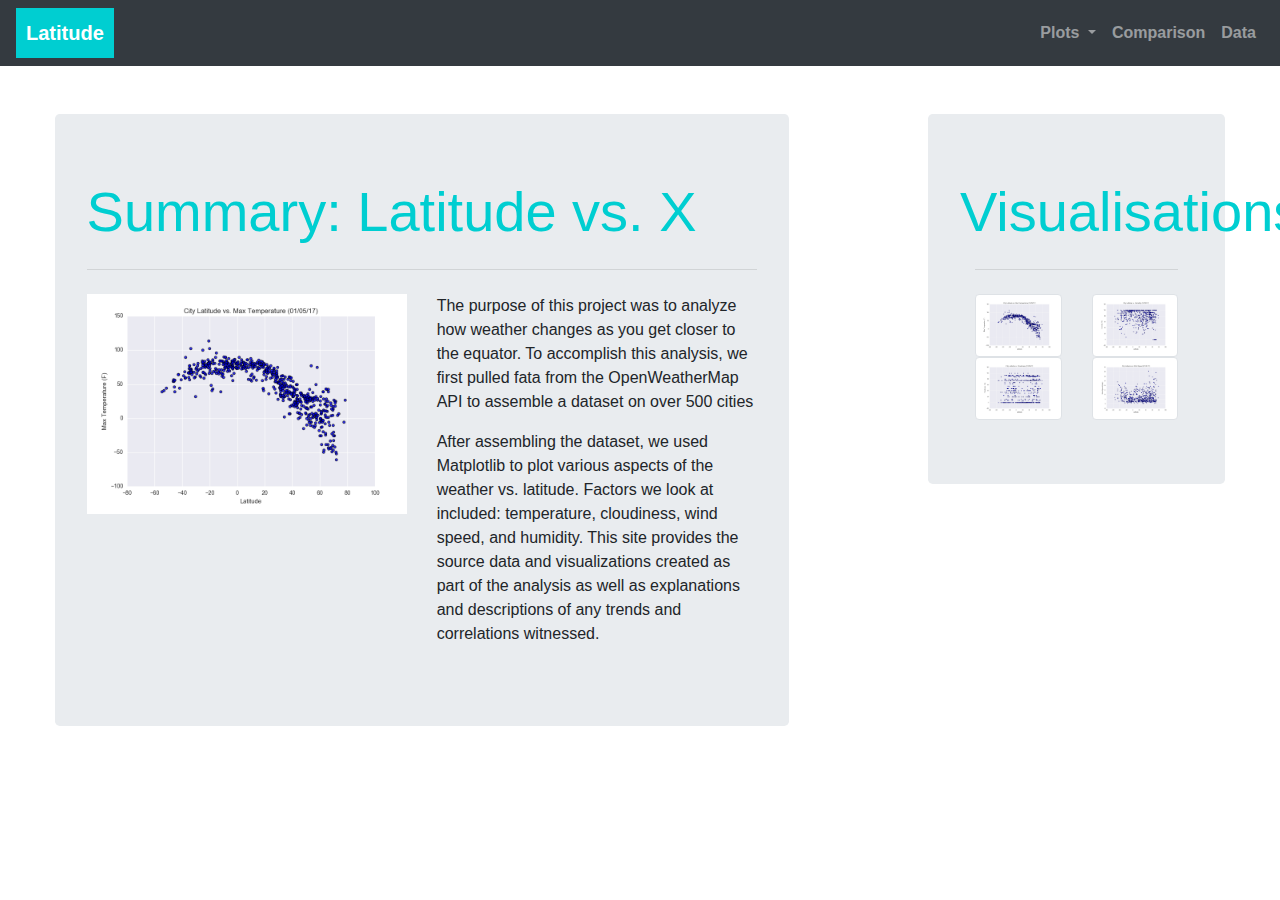
<file: index.html>
<!DOCTYPE html>
<html lang="en">
<head>
	<meta charset="utf-8">
	<meta name="viewport" content="width=device-width, initial-scale=1">
	<title>Welcome to My Weather Data Landing Page</title>
	<link rel="stylesheet" href="https://maxcdn.bootstrapcdn.com/bootstrap/4.0.0/css/bootstrap.min.css">

	<!-- <link href="{{ url_for('static', filename='style.css') }}" rel="stylesheet"> -->
	<link href="style.css" rel="stylesheet">
</head>
<body>
<!-- Navigation -->
<!-- <div id="map"></div> -->
<nav class="navbar navbar-expand-lg navbar-dark bg-dark sticky-top">
	<a class="navbar-brand latitude" href="index.html">Latitude</a>
	<button class="navbar-toggler" type="button" data-toggle="collapse" data-target="#navbarNavDropdown" aria-controls="navbarNavDropdown" aria-expanded="false" aria-label="Toggle navigation">
	  <span class="navbar-toggler-icon"></span>
	</button>
	<div class="collapse navbar-collapse justify-content-end" id="navbarNavDropdown">
	  <ul class="navbar-nav">
		  <li class="nav-item dropdown">
			  <a class="nav-link dropdown-toggle" href="temp.html" id="navbarDropdownMenuLink" data-toggle="dropdown" aria-haspopup="true" aria-expanded="false">
				Plots
			  </a>
			  <div class="dropdown-menu" aria-labelledby="navbarDropdownMenuLink">
				<a class="dropdown-item" href="temp.html">Temperature</a>
				<a class="dropdown-item" href="humidity.html">Humidity</a>
				<a class="dropdown-item" href="cloudiness.html">Cloudiness</a>
                <a class="dropdown-item" href="windspeed.html">Windspeed</a>
			  </div>
		  </li>
		<li class="nav-item">
		  <a class="nav-link" href="comparison.html">Comparison</a>	
		</li>
		<li class="nav-item">
		  <a class="nav-link" href="data.html">Data</a>
		</li>
	  </ul>
	</div>
  </nav>

<!-- Text -->

    <div class="row mt-5">
        <div class="container col-lg-7">
            <div class="jumbotron">

                <h2 class="display-4">Summary: Latitude vs. X</h2>
                <hr class="my-4">
                <div class= "row">
                    <div class="col 3">
                        <img src="Resources/assets/Fig1.png" class="img-fluid float-left"/>
                    </div>
                    <div class="col 9">  
                        <p>The purpose of this project was to analyze how weather changes as you get closer to the equator. To accomplish this analysis, we first pulled fata from the OpenWeatherMap API to assemble a dataset on over 500 cities</p>
                        <p>After assembling the dataset, we used Matplotlib to plot various aspects of the weather vs. latitude. Factors we look at included: temperature, cloudiness, wind speed, and humidity. This site provides the source data and visualizations created as part of the analysis as well as explanations and descriptions of any trends and correlations witnessed.</p>
                    </div>  
                </div>
            </div>
        </div>

        <div class="container col-lg-3">
            <div class="jumbotron">
                <h2 class="display-4">Visualisations</h2>
                <div class="container">
                    <hr class="my-4">
                    <div class= "row">
                        <div class="col 6">
                            <a href="temp.html">
                                <img src="Resources/assets/Fig1.png" class="img-thumbnail"/>
                            </a>
                        </div>  
                        <div class="col 6">
                            <a href="humidity.html">
                                <img src="Resources/assets/Fig2.png" class="img-thumbnail" />
                            </a>
                        </div>
                    </div>
                </div>
                <div class="container">
                    <div class= "row">
                        <div class="col 6">
                            <a href="cloudiness.html">
                                <img src="Resources/assets/Fig3.png" class="img-thumbnail" />
                            </a>
                        </div>
                        <div class="col 6">
                            <a href="windspeed.html">
                                <img src="Resources/assets/Fig4.png" class="img-thumbnail" />
                            </a>
                    </div>
                </div>
            </div>
        </div>   
    </div>

</div>


  <!-- Javascript libraries  -->

  <script src="https://ajax.googleapis.com/ajax/libs/jquery/3.3.1/jquery.min.js"></script>
  <script src="https://cdnjs.cloudflare.com/ajax/libs/popper.js/1.12.9/umd/popper.min.js"></script>
  <script src="https://maxcdn.bootstrapcdn.com/bootstrap/4.0.0/js/bootstrap.min.js"></script>

  </body>
</file>
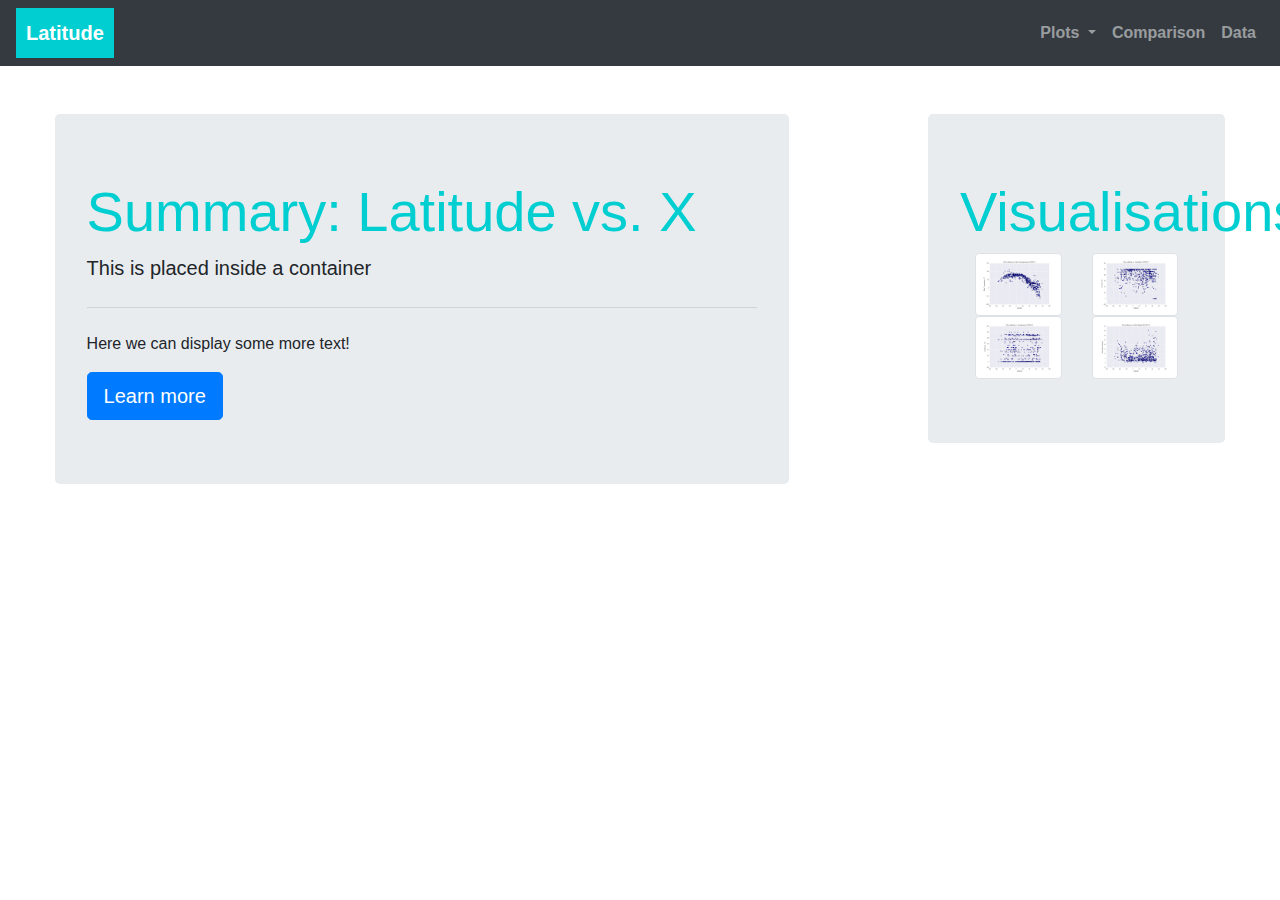
<file: WebVisualisations/index.html>
<!DOCTYPE html>
<html lang="en">
<head>
	<meta charset="utf-8">
	<meta name="viewport" content="width=device-width, initial-scale=1">
	<title>Welcome to My Weather Data Landing Page</title>
	<link rel="stylesheet" href="https://maxcdn.bootstrapcdn.com/bootstrap/4.0.0/css/bootstrap.min.css">

	<!-- <link href="{{ url_for('static', filename='style.css') }}" rel="stylesheet"> -->
	<link href="style.css" rel="stylesheet">
</head>
<body>
<!-- Navigation -->
<!-- <div id="map"></div> -->
<nav class="navbar navbar-expand-lg navbar-dark bg-dark sticky-top">
	<a class="navbar-brand latitude" href="/">Latitude</a>
	<button class="navbar-toggler" type="button" data-toggle="collapse" data-target="#navbarNavDropdown" aria-controls="navbarNavDropdown" aria-expanded="false" aria-label="Toggle navigation">
	  <span class="navbar-toggler-icon"></span>
	</button>
	<div class="collapse navbar-collapse justify-content-end" id="navbarNavDropdown">
	  <ul class="navbar-nav">
		  <li class="nav-item dropdown">
			  <a class="nav-link dropdown-toggle" href="Plots.html" id="navbarDropdownMenuLink" data-toggle="dropdown" aria-haspopup="true" aria-expanded="false">
				Plots
			  </a>
			  <div class="dropdown-menu" aria-labelledby="navbarDropdownMenuLink">
				<a class="dropdown-item" href="Plots.html">Plots</a>
				<a class="dropdown-item" href="Comparison.html">Comparison</a>
				<a class="dropdown-item" href="data.html">Data</a>
			  </div>
		  </li>
		<li class="nav-item">
		  <a class="nav-link" href="comparison.html">Comparison</a>	
		</li>
		<li class="nav-item">
		  <a class="nav-link" href="data.html">Data</a>
		</li>
	  </ul>
	</div>
  </nav>

<!-- Text -->

    <div class="row mt-5">
        <div class="container col-lg-7">
            <div class="jumbotron">
                <h2 class="display-4">Summary: Latitude vs. X</h2>
                <p class="lead">This is placed inside a container</p>
                <hr class="my-4">
                <p>Here we can display some more text!</p>
                <a class="btn btn-primary btn-lg" href="#" role="button">Learn more</a>
            </div>
        </div>

        <div class="container col-lg-3">
            <div class="jumbotron">
                <h2 class="display-4">Visualisations</h2>
                <div class="container">
                    <div class= "row">
                        <div class="col 6">
                            <img src="Resources/assets/Fig1.png" class="img-thumbnail" />
                        </div>
                        <div class="col 6">
                            <img src="Resources/assets/Fig2.png" class="img-thumbnail" />
                        </div>
                    </div>
                </div>
                <div class="container">
                    <div class= "row">
                        <div class="col 6">
                            <img src="Resources/assets/Fig3.png" class="img-thumbnail" />
                        </div>
                        <div class="col 6">
                            <img src="Resources/assets/Fig4.png" class="img-thumbnail" />
                        </div>
                    </div>
                </div>
            </div>
        </div>   
    </div>

</div>

  </body>
</file>
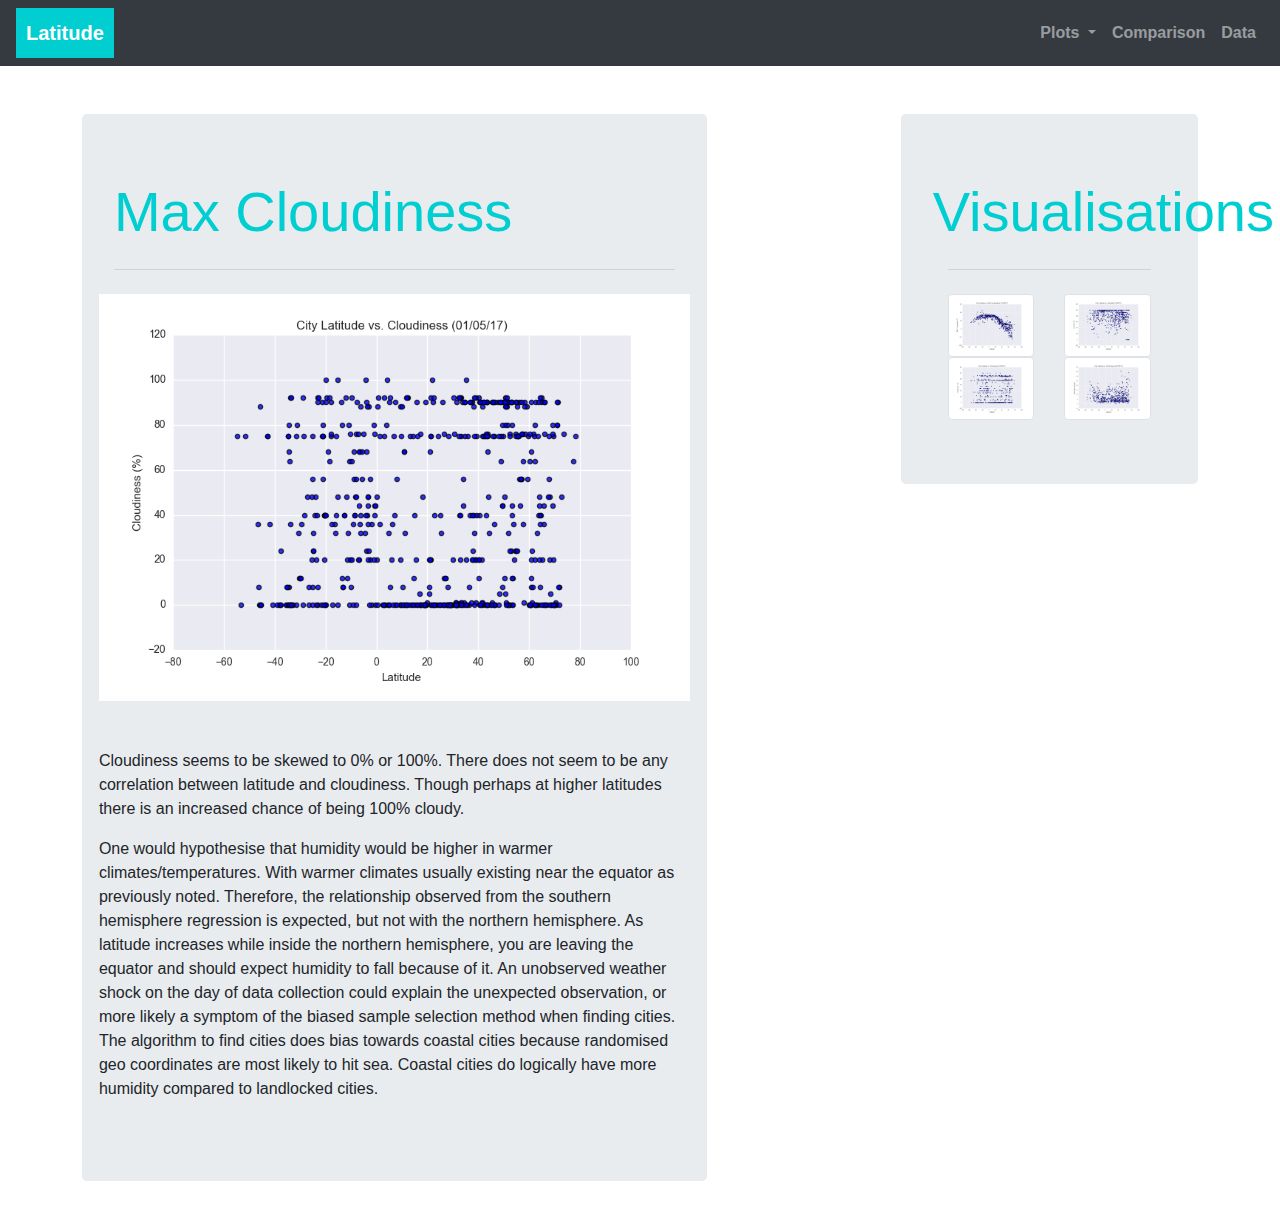
<file: cloudiness.html>
<!DOCTYPE html>
<html lang="en">
<head>
	<meta charset="utf-8">
	<meta name="viewport" content="width=device-width, initial-scale=1">
	<title>Cloudiness</title>
	<link rel="stylesheet" href="https://maxcdn.bootstrapcdn.com/bootstrap/4.0.0/css/bootstrap.min.css">

	<!-- <link href="{{ url_for('static', filename='style.css') }}" rel="stylesheet"> -->
	<link href="style.css" rel="stylesheet">
</head>
<body>
<!-- Navigation -->
<!-- <div id="map"></div> -->
<nav class="navbar navbar-expand-lg navbar-dark bg-dark sticky-top">
	<a class="navbar-brand latitude" href="index.html">Latitude</a>
	<button class="navbar-toggler" type="button" data-toggle="collapse" data-target="#navbarNavDropdown" aria-controls="navbarNavDropdown" aria-expanded="false" aria-label="Toggle navigation">
	  <span class="navbar-toggler-icon"></span>
	</button>
	<div class="collapse navbar-collapse justify-content-end" id="navbarNavDropdown">
	  <ul class="navbar-nav">
		  <li class="nav-item dropdown">
			  <a class="nav-link dropdown-toggle" href="temp.html" id="navbarDropdownMenuLink" data-toggle="dropdown" aria-haspopup="true" aria-expanded="false">
				Plots
			  </a>
			  <div class="dropdown-menu" aria-labelledby="navbarDropdownMenuLink">
				<a class="dropdown-item" href="temp.html">Temperature</a>
				<a class="dropdown-item" href="humidity.html">Humidity</a>
				<a class="dropdown-item" href="cloudiness.html">Cloudiness</a>
                <a class="dropdown-item" href="windspeed.html">Windspeed</a>
			  </div>
		  </li>
		<li class="nav-item">
		  <a class="nav-link" href="comparison.html">Comparison</a>	
		</li>
		<li class="nav-item">
		  <a class="nav-link" href="data.html">Data</a>
		</li>
	  </ul>
	</div>
  </nav>

<!-- Text -->

    <div class="row mt-5">
        <div class="container col-lg-6">
            <div class="jumbotron">

                <h2 class="display-4">Max Cloudiness</h2>
                <hr class="my-4">
                <div class= "row">
                    <div >
                        <img src="Resources/assets/Fig3.png" class="img-fluid float-left"/>
                    </div>
                    <div >
                        <br>
                        <br>  
                        <p>
                            Cloudiness seems to be skewed to 0% or 100%. There does not seem to be any correlation between latitude and cloudiness. Though perhaps at higher latitudes there is an increased chance of being 100% cloudy.
                        </p>
                        <p>   
                            One would hypothesise that humidity would be higher in warmer climates/temperatures. With warmer climates usually existing near the equator as previously noted. Therefore, the relationship observed from the southern hemisphere regression is expected, but not with the northern hemisphere. As latitude increases while inside the northern hemisphere, you are leaving the equator and should expect humidity to fall because of it. An unobserved weather shock on the day of data collection could explain the unexpected observation, or more likely a symptom of the biased sample selection method when finding cities. The algorithm to find cities does bias towards coastal cities because randomised geo coordinates are most likely to hit sea. Coastal cities do logically have more humidity compared to landlocked cities.                           
                        </p>
                    </div>  
                </div>
            </div>
        </div>

        <div class="container col-lg-3">
            <div class="jumbotron">
                <h2 class="display-4">Visualisations</h2>
                <div class="container">
                    <hr class="my-4">
                    <div class= "row">
                        <div class="col 6">
                            <a href="temp.html">
                                <img src="Resources/assets/Fig1.png" class="img-thumbnail"/>
                            </a>
                        </div>  
                        <div class="col 6">
                            <a href="humidity.html">
                                <img src="Resources/assets/Fig2.png" class="img-thumbnail" />
                            </a>
                        </div>
                    </div>
                </div>
                <div class="container">
                    <div class= "row">
                        <div class="col 6">
                            <a href="cloudiness.html">
                                <img src="Resources/assets/Fig3.png" class="img-thumbnail" />
                            </a>
                        </div>
                        <div class="col 6">
                            <a href="windspeed.html">
                                <img src="Resources/assets/Fig4.png" class="img-thumbnail" />
                            </a>
                    </div>
                </div>
            </div>
        </div>   
    </div>

</div>


  <!-- Javascript libraries  -->

  <script src="https://ajax.googleapis.com/ajax/libs/jquery/3.3.1/jquery.min.js"></script>
  <script src="https://cdnjs.cloudflare.com/ajax/libs/popper.js/1.12.9/umd/popper.min.js"></script>
  <script src="https://maxcdn.bootstrapcdn.com/bootstrap/4.0.0/js/bootstrap.min.js"></script>

  </body>
</file>
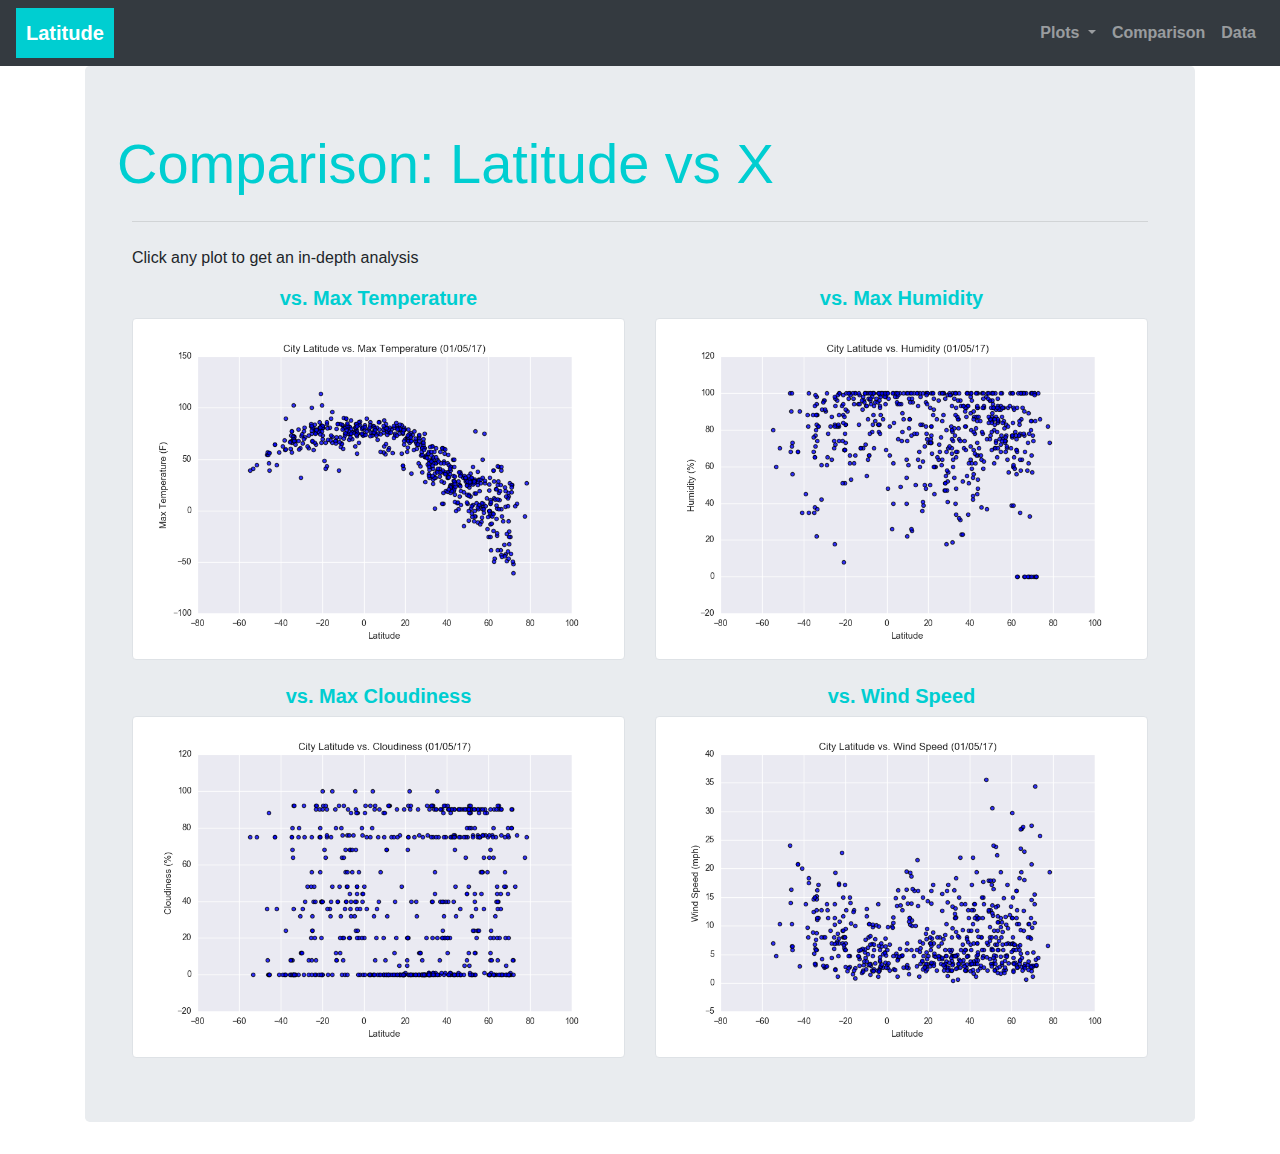
<file: comparison.html>
<!DOCTYPE html>
<html lang="en">
<head>
	<meta charset="utf-8">
	<meta name="viewport" content="width=device-width, initial-scale=1">
	<title>Temperature</title>
	<link rel="stylesheet" href="https://maxcdn.bootstrapcdn.com/bootstrap/4.0.0/css/bootstrap.min.css">

	<!-- <link href="{{ url_for('static', filename='style.css') }}" rel="stylesheet"> -->
	<link href="style.css" rel="stylesheet">
</head>
<body>
<!-- Navigation -->
<!-- <div id="map"></div> -->
<nav class="navbar navbar-expand-lg navbar-dark bg-dark sticky-top">
	<a class="navbar-brand latitude" href="index.html">Latitude</a>
	<button class="navbar-toggler" type="button" data-toggle="collapse" data-target="#navbarNavDropdown" aria-controls="navbarNavDropdown" aria-expanded="false" aria-label="Toggle navigation">
	  <span class="navbar-toggler-icon"></span>
	</button>
	<div class="collapse navbar-collapse justify-content-end" id="navbarNavDropdown">
	  <ul class="navbar-nav">
		  <li class="nav-item dropdown">
			  <a class="nav-link dropdown-toggle" href="temp.html" id="navbarDropdownMenuLink" data-toggle="dropdown" aria-haspopup="true" aria-expanded="false">
				Plots
			  </a>
			  <div class="dropdown-menu" aria-labelledby="navbarDropdownMenuLink">
				<a class="dropdown-item" href="temp.html">Temperature</a>
				<a class="dropdown-item" href="humidity.html">Humidity</a>
				<a class="dropdown-item" href="cloudiness.html">Cloudiness</a>
                <a class="dropdown-item" href="windspeed.html">Windspeed</a>
			  </div>
		  </li>
		<li class="nav-item">
		  <a class="nav-link" href="comparison.html">Comparison</a>	
		</li>
		<li class="nav-item">
		  <a class="nav-link" href="data.html">Data</a>
		</li>
	  </ul>
	</div>
  </nav>

<!-- Text -->

    <div class="row mt-10">


        <div class="container">
            <div class="jumbotron">
                <h2 class="display-4">Comparison: Latitude vs X </h2>
                <div class="container">
                    <hr class="my-4">
                    <p>Click any plot to get an in-depth analysis</p>
                    <div class= "row">
                        <div class="col 6">
                            <h4>vs. Max Temperature</h4>
                            <a href="temp.html">
                                <img src="Resources/assets/Fig1.png" class="img-thumbnail"/>
                            </a>
                        </div>  
                        <div class="col 6">
                            <h4>vs. Max Humidity</h4>
                            <a href="humidity.html">
                                <img src="Resources/assets/Fig2.png" class="img-thumbnail" />
                            </a>
                        </div>
                    </div>
                </div>
                <br>
                <div class="container">
                    <div class= "row">
                        <div class="col 6">
                            <h4>vs. Max Cloudiness</h4>
                            <a href="cloudiness.html">
                                <img src="Resources/assets/Fig3.png" class="img-thumbnail" />
                            </a>
                        </div>
                        <div class="col 6">
                            <h4>vs. Wind Speed</h4>
                            <a href="windspeed.html">
                                <img src="Resources/assets/Fig4.png" class="img-thumbnail" />
                            </a>
                    </div>
                </div>
            </div>
        </div>   
    </div>

</div>


  <!-- Javascript libraries  -->

  <script src="https://ajax.googleapis.com/ajax/libs/jquery/3.3.1/jquery.min.js"></script>
  <script src="https://cdnjs.cloudflare.com/ajax/libs/popper.js/1.12.9/umd/popper.min.js"></script>
  <script src="https://maxcdn.bootstrapcdn.com/bootstrap/4.0.0/js/bootstrap.min.js"></script>

  </body>
</file>
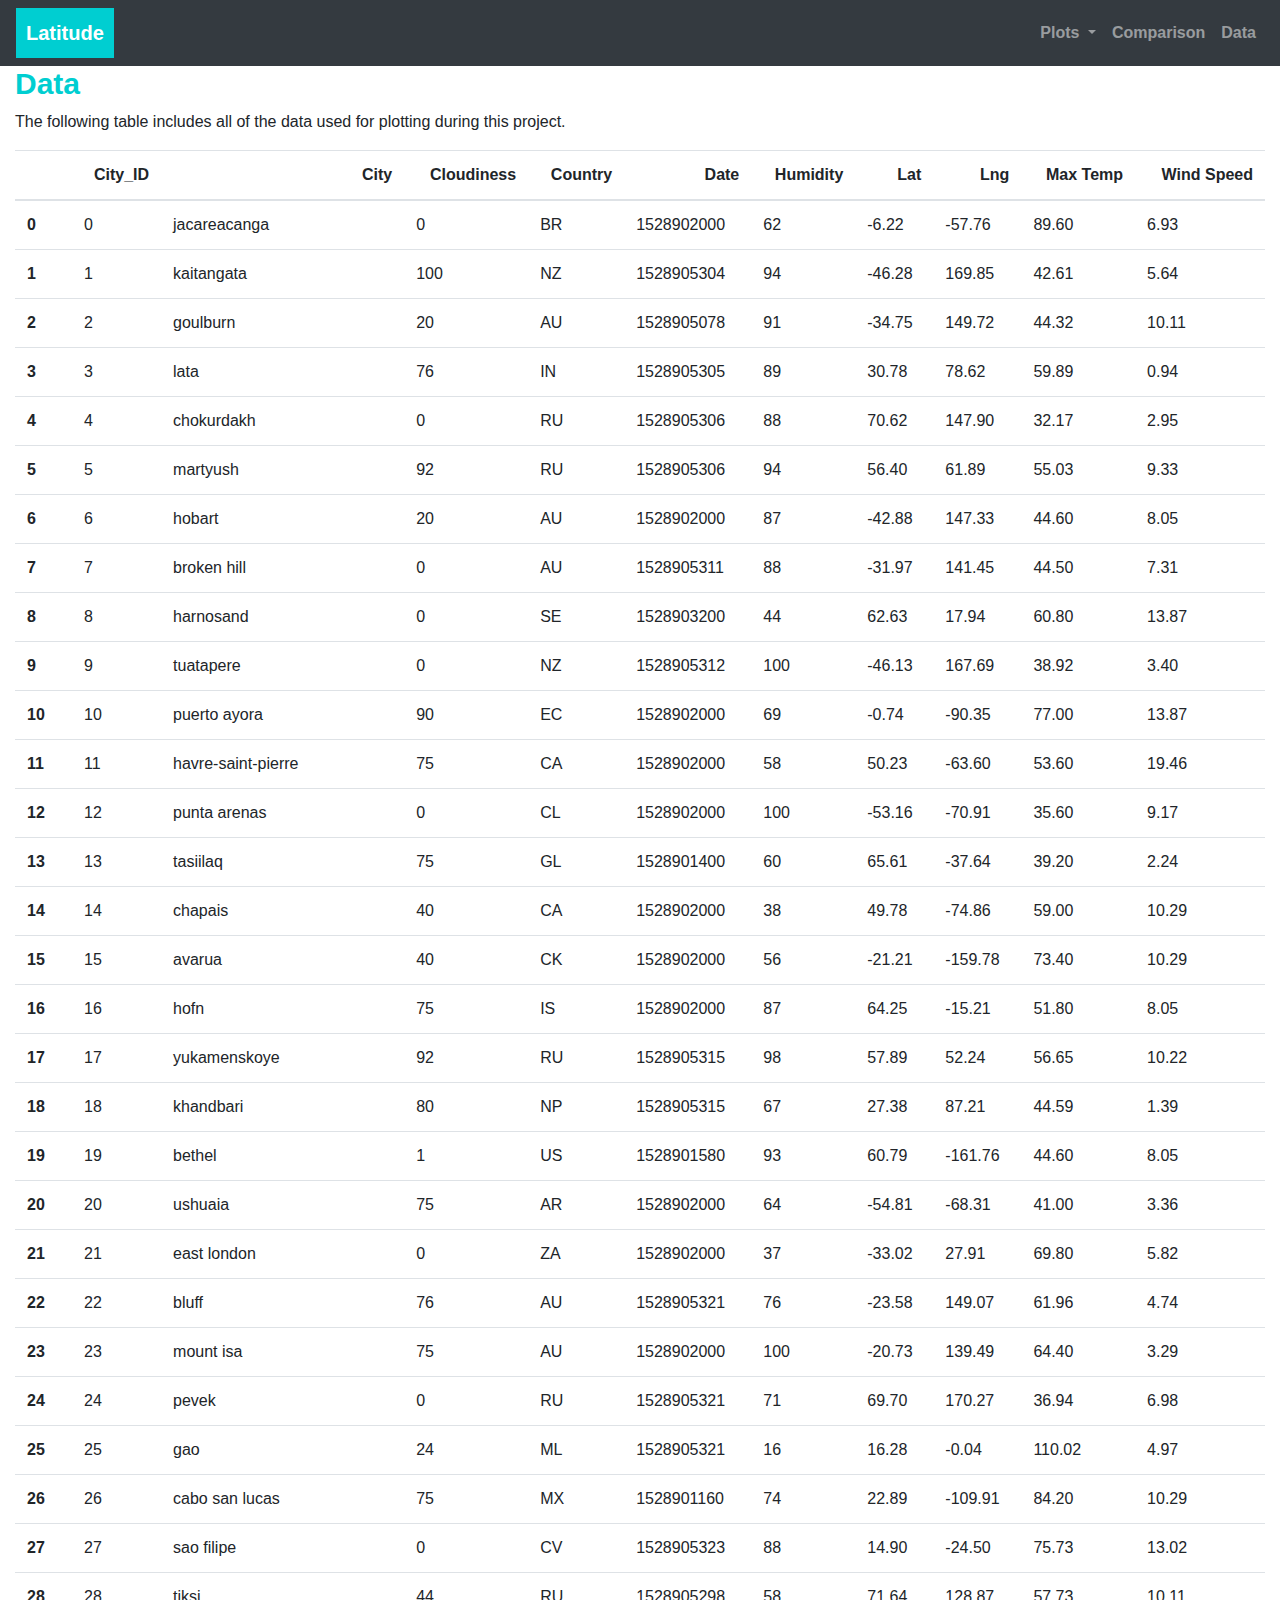
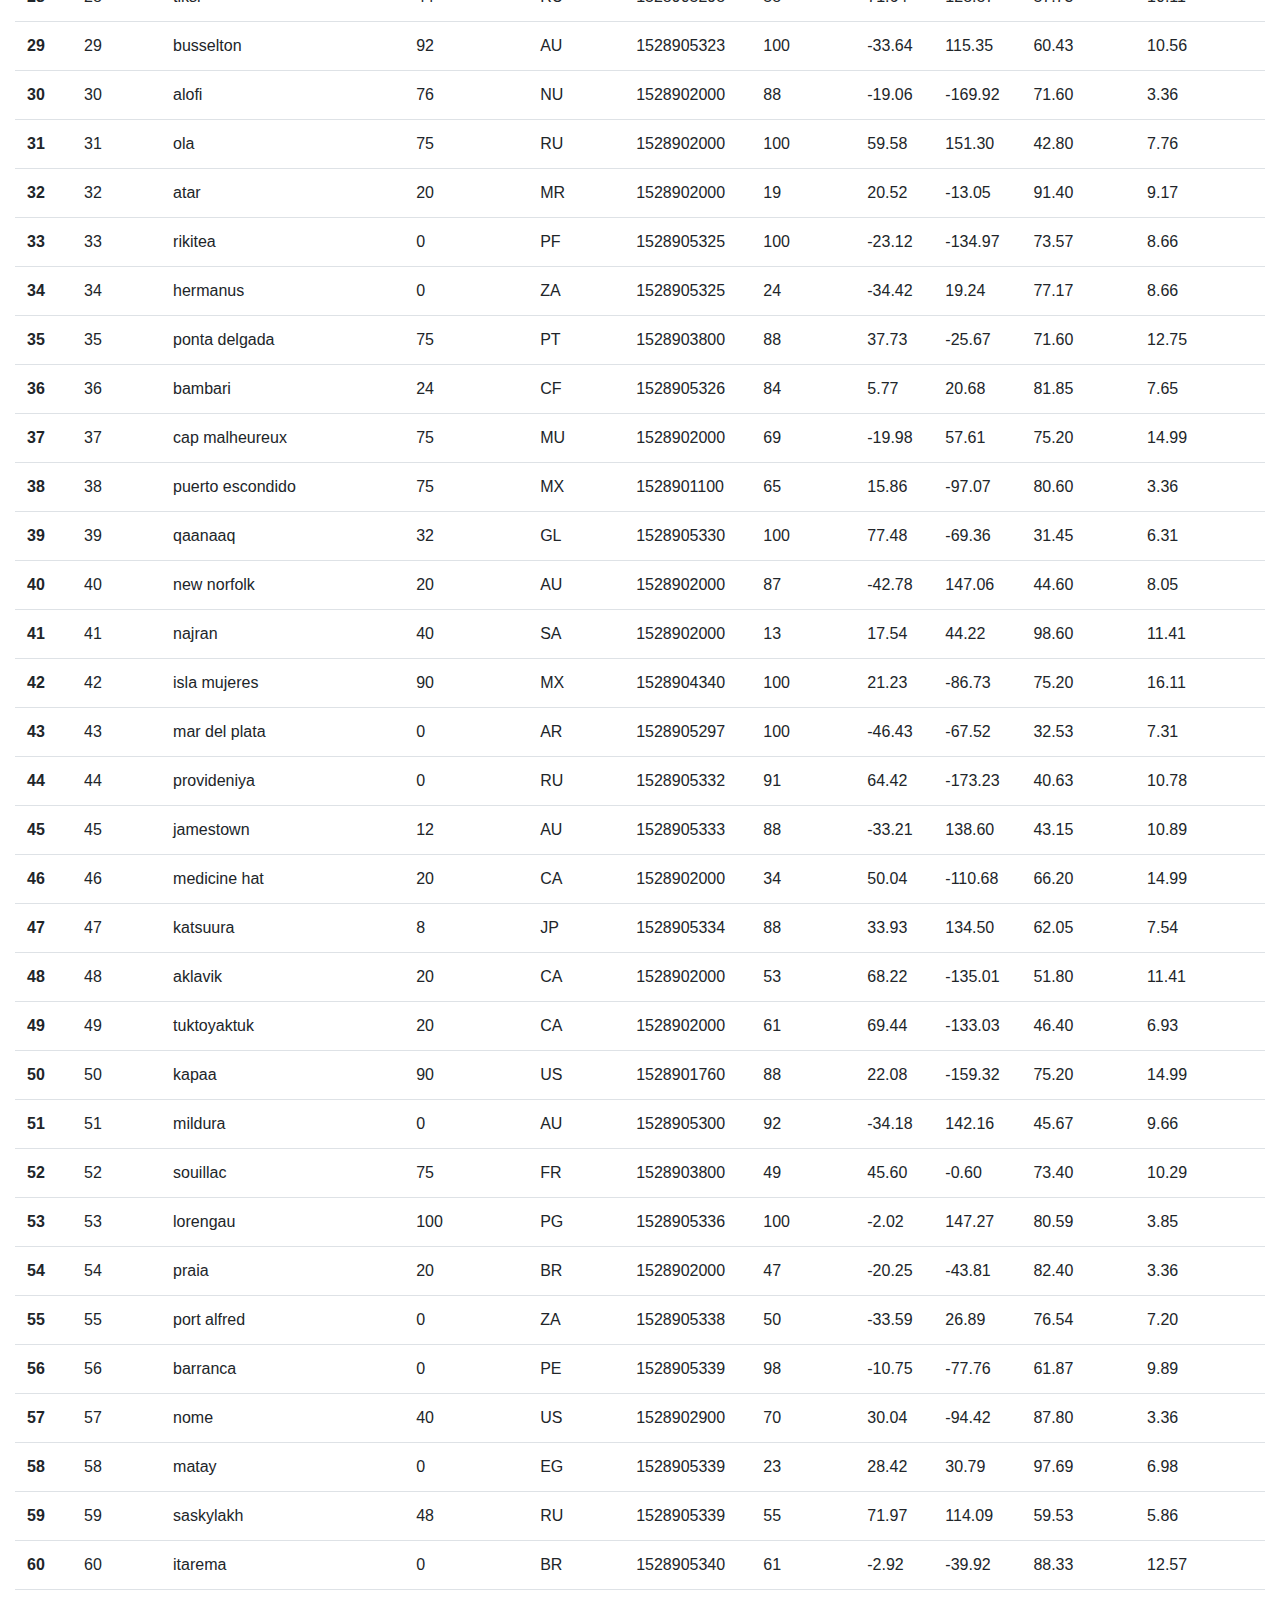
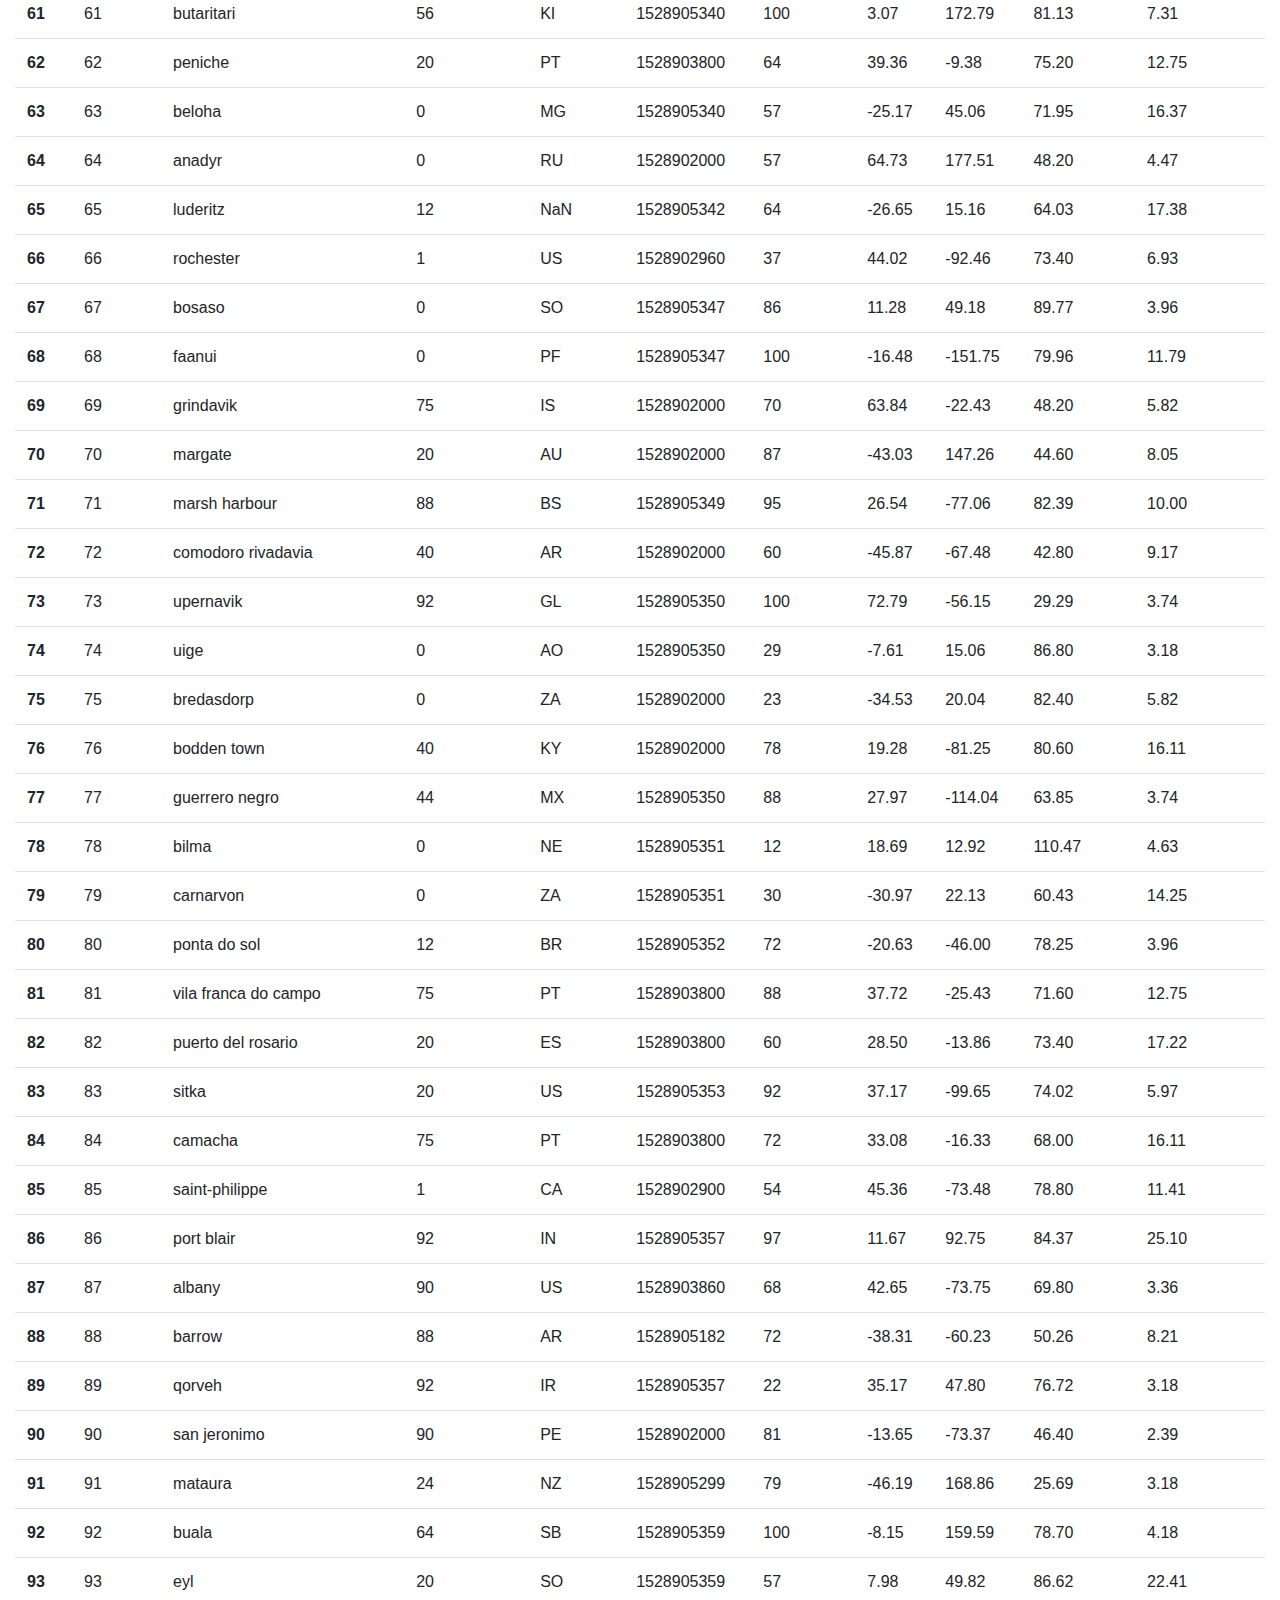
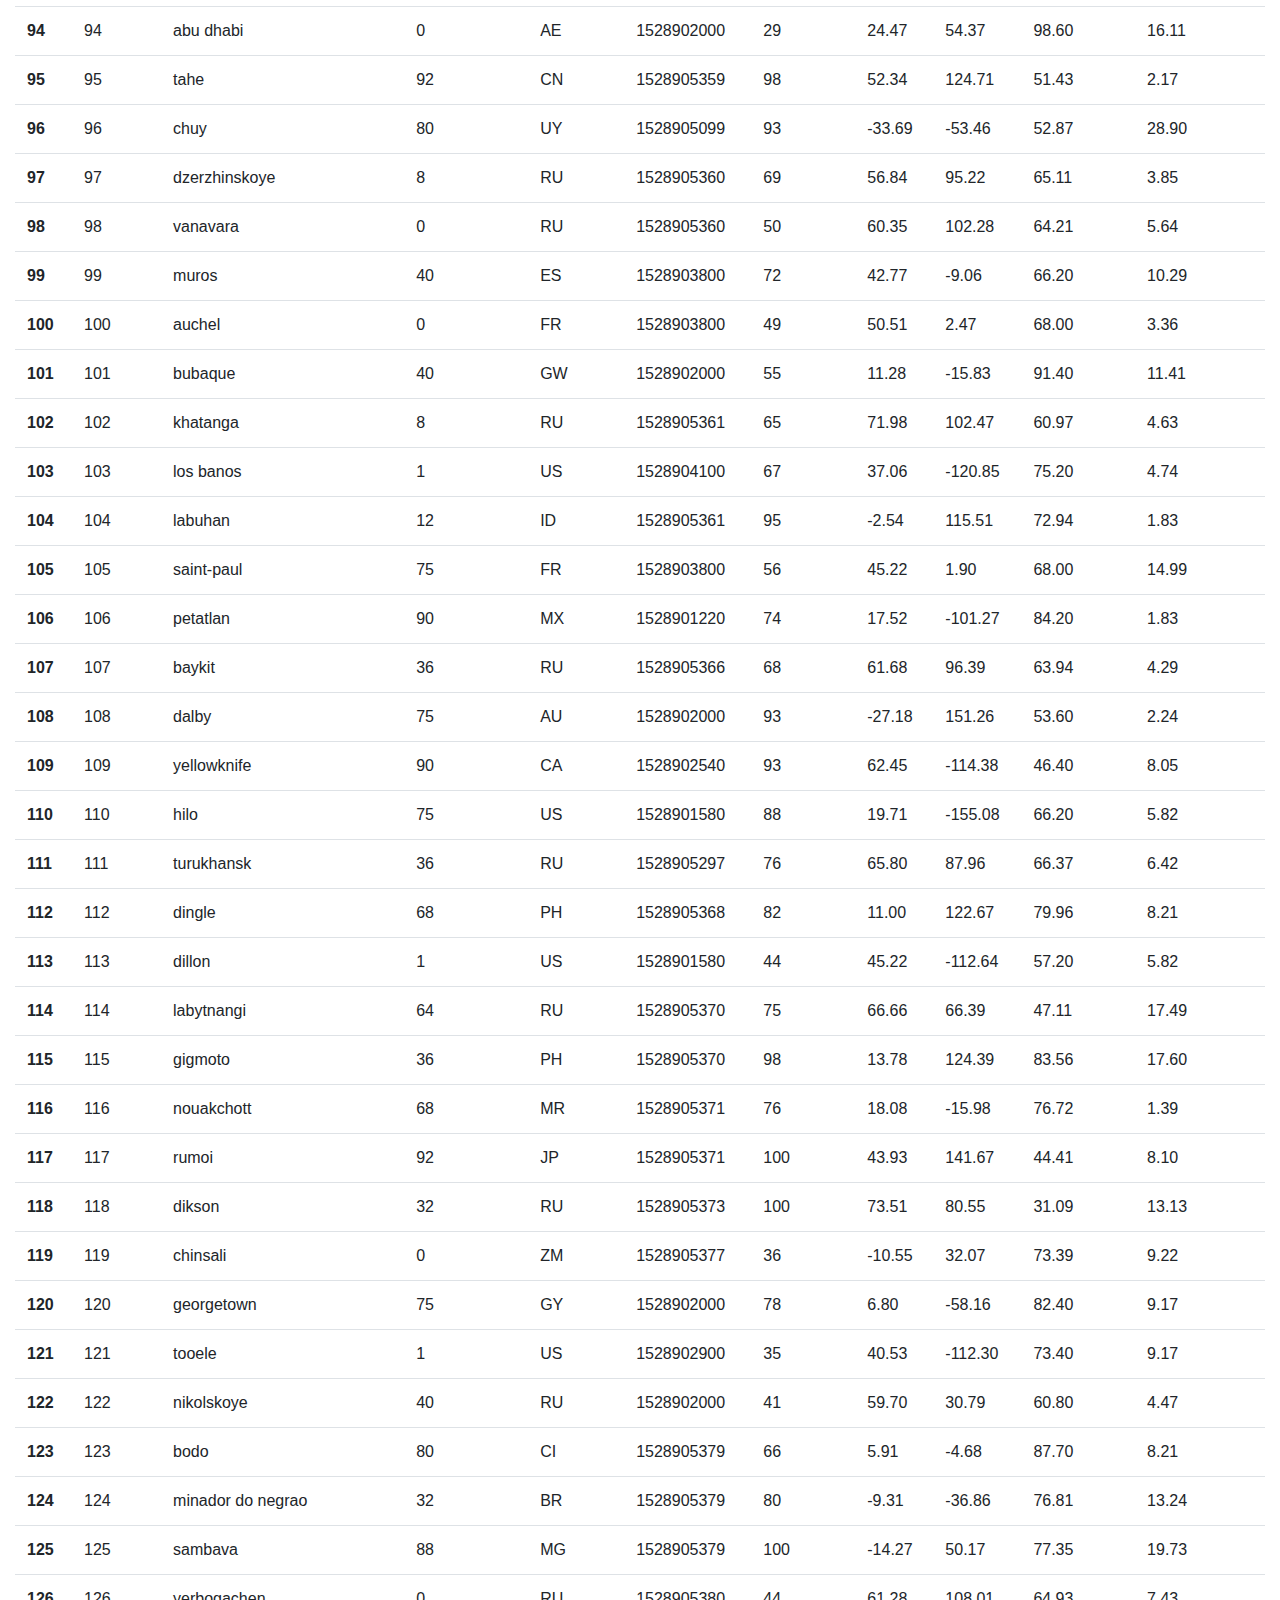
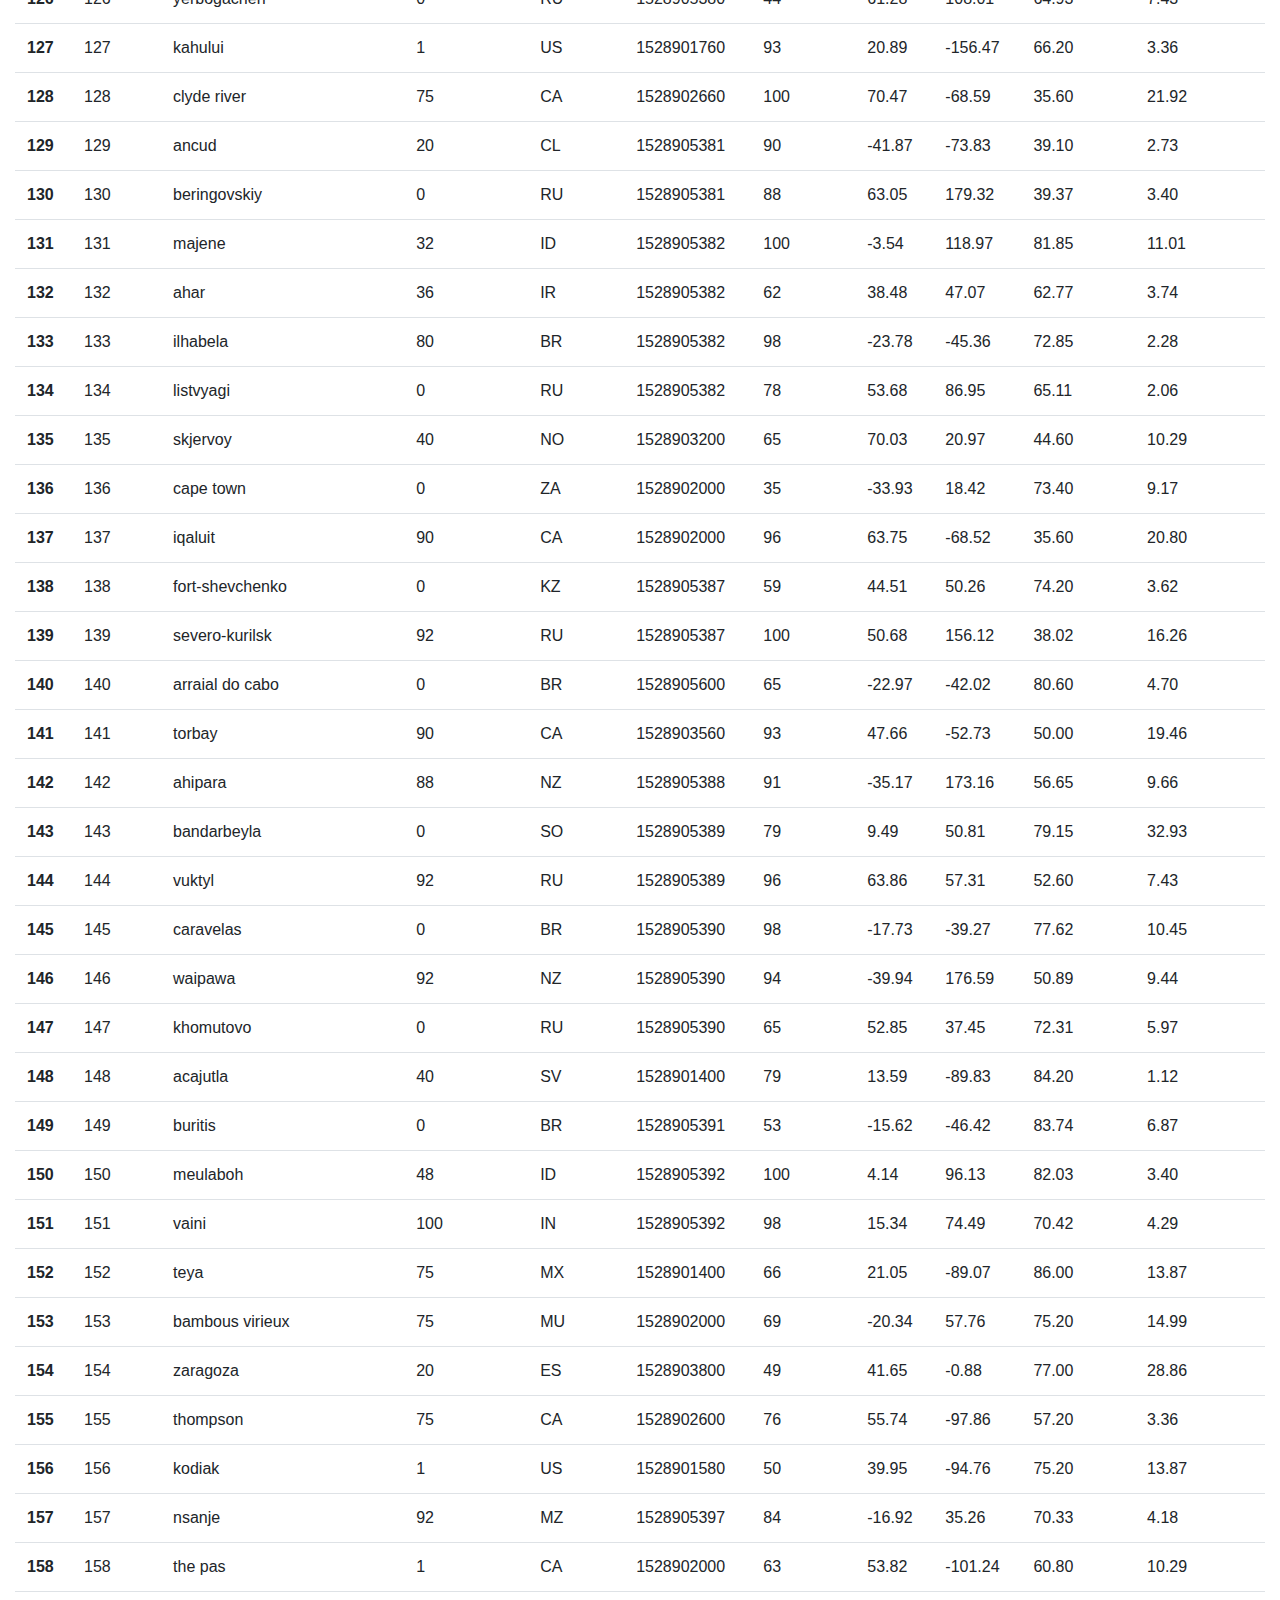
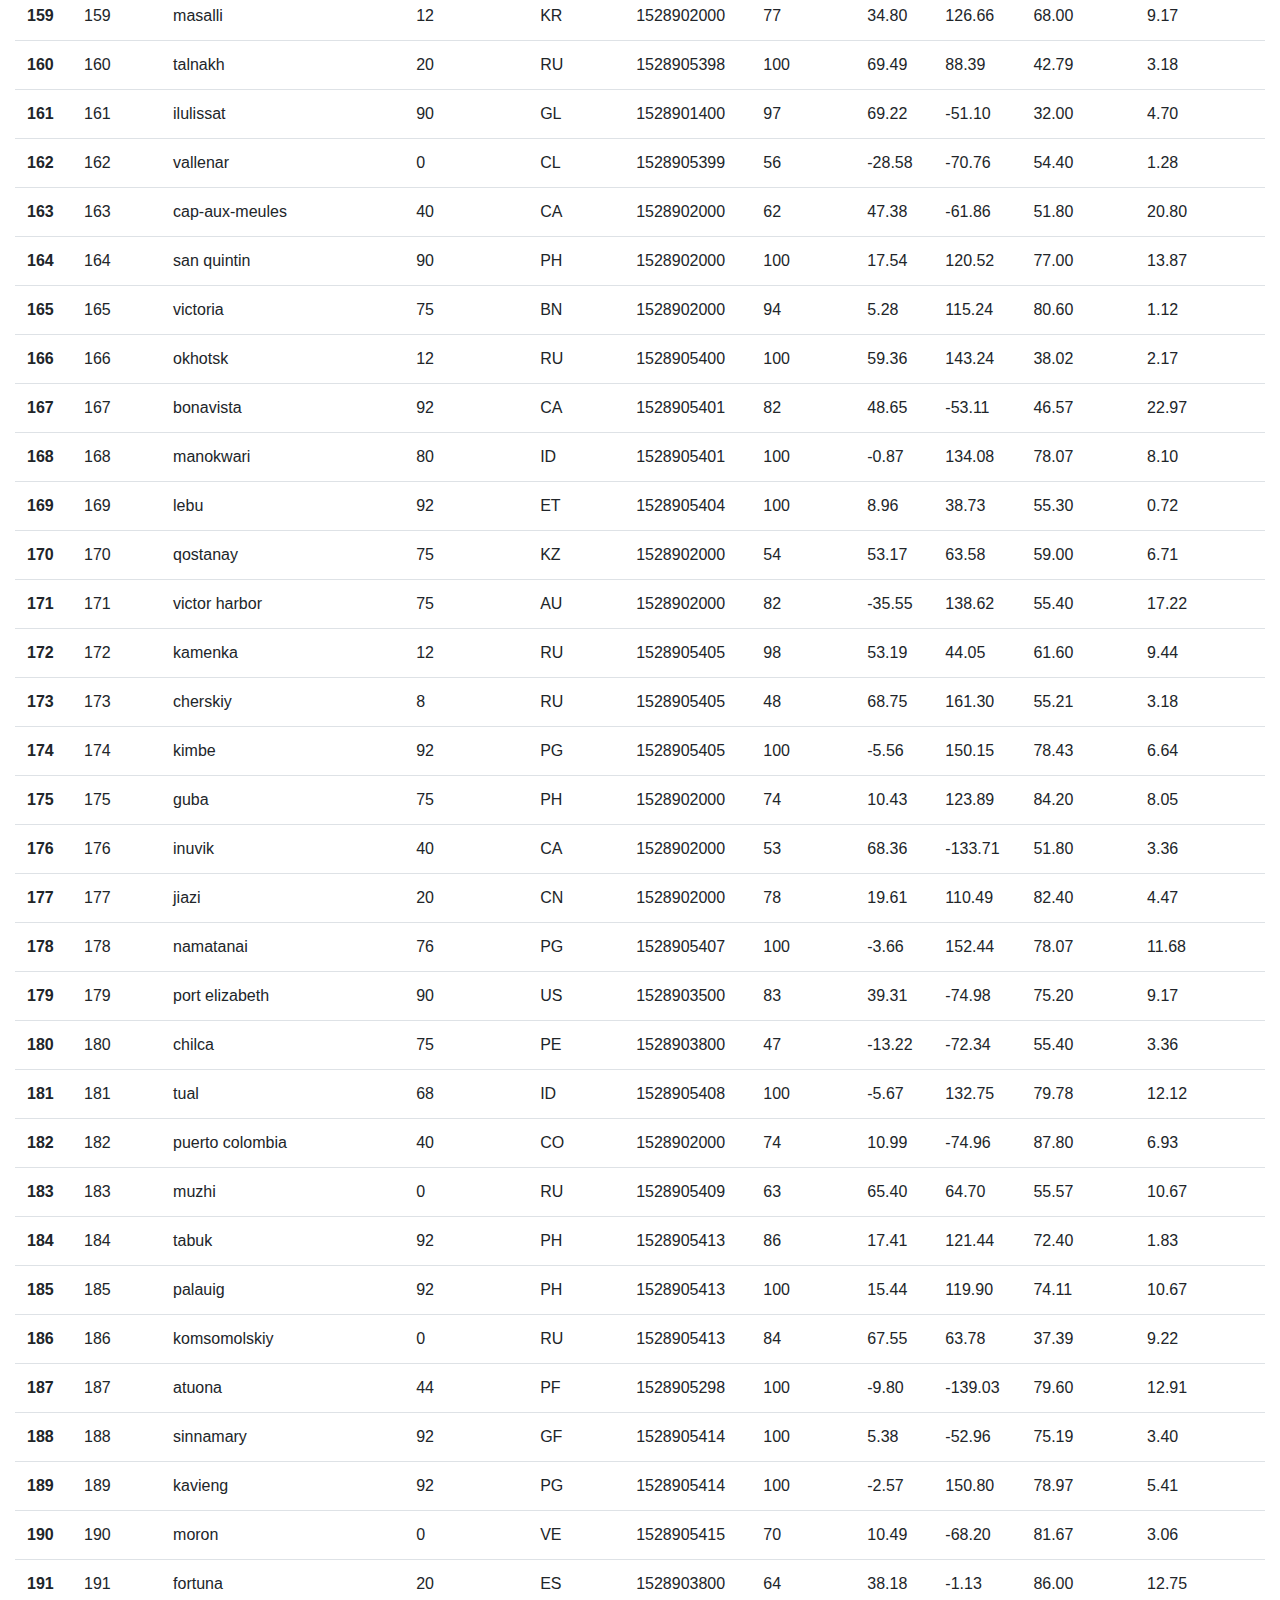
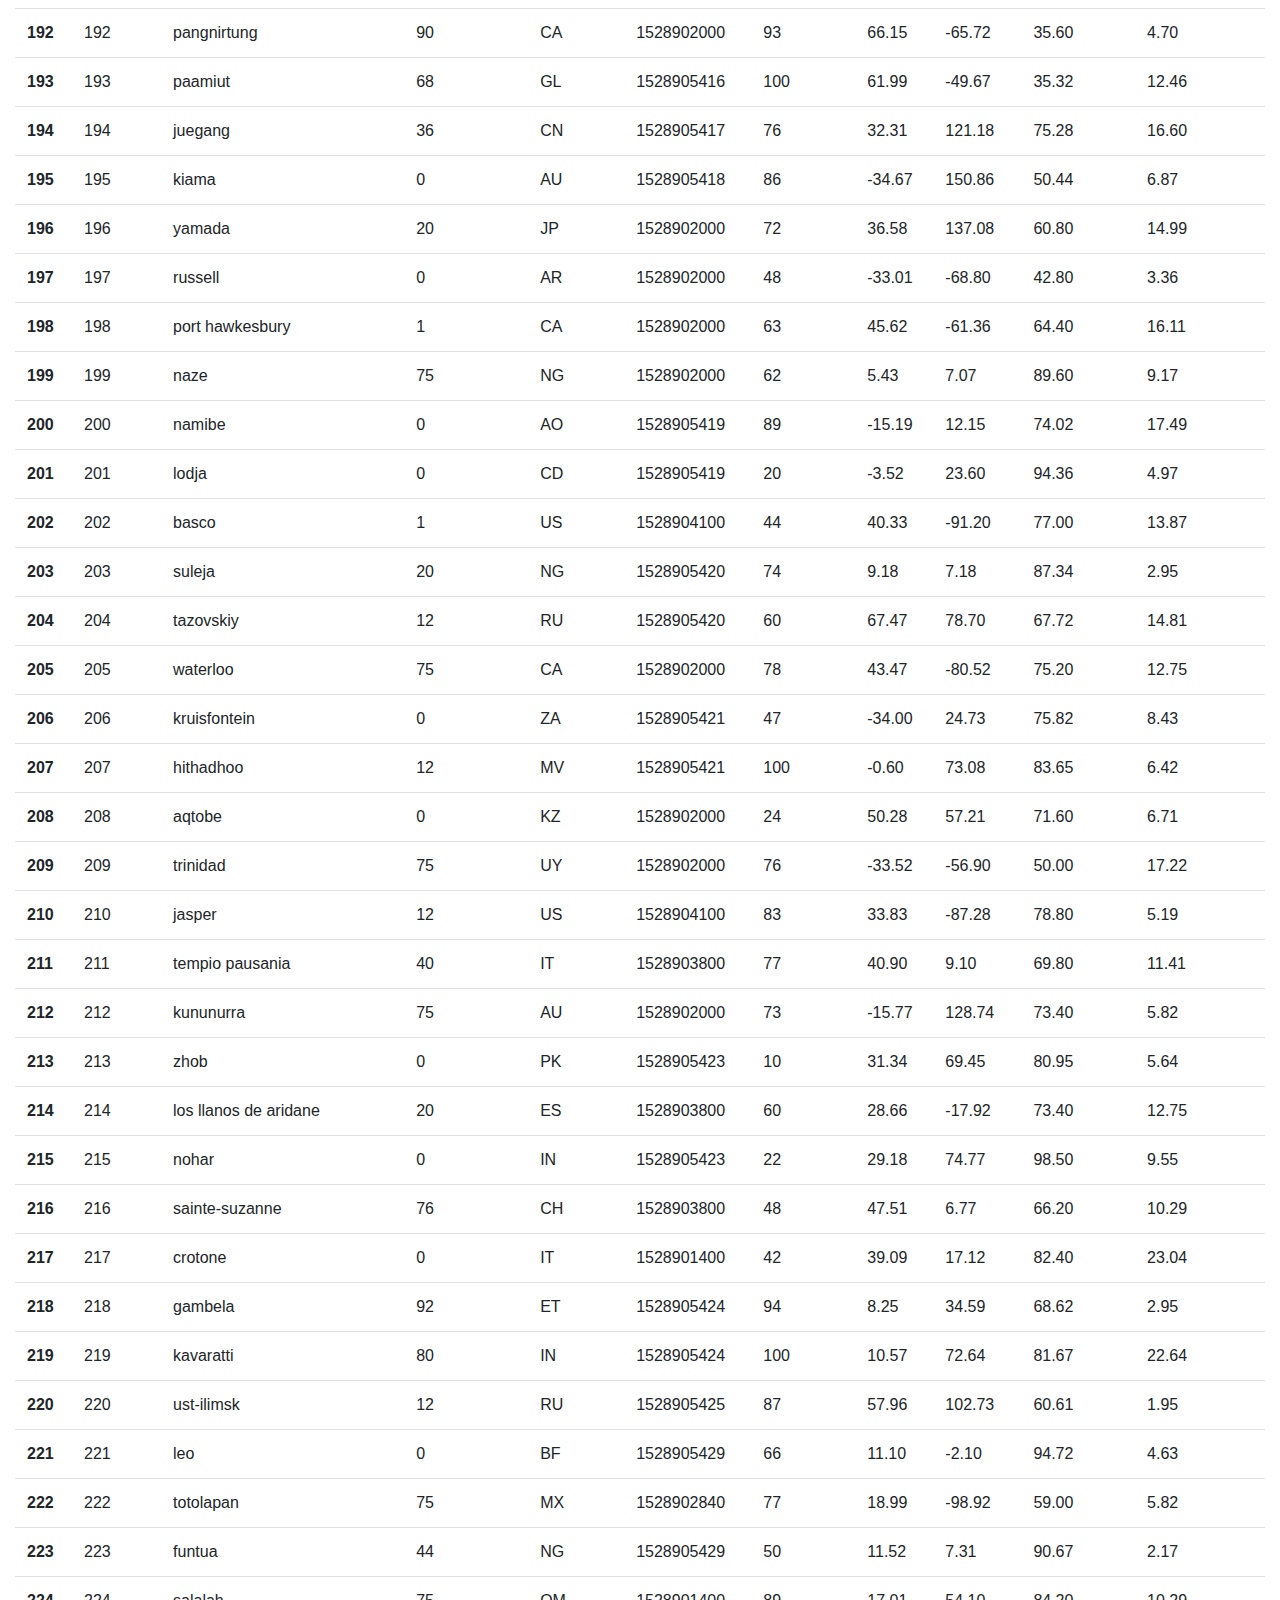
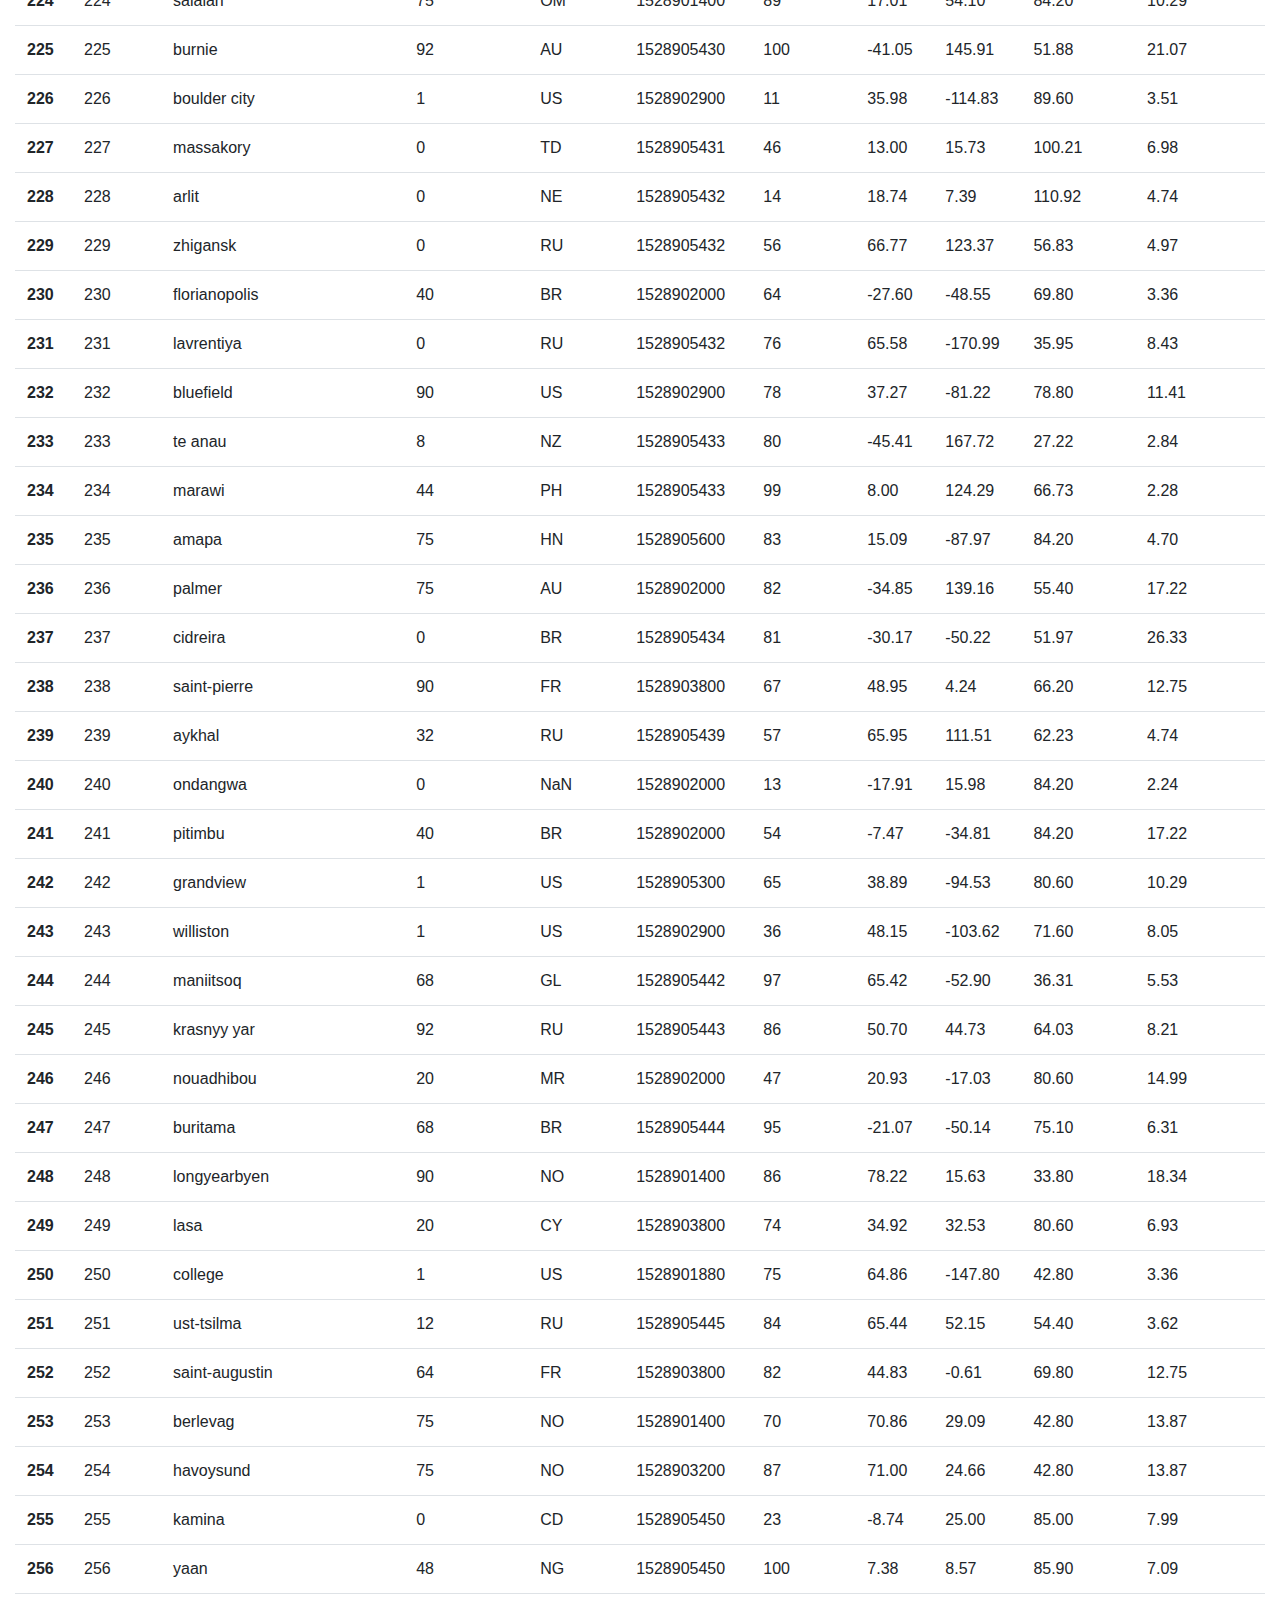
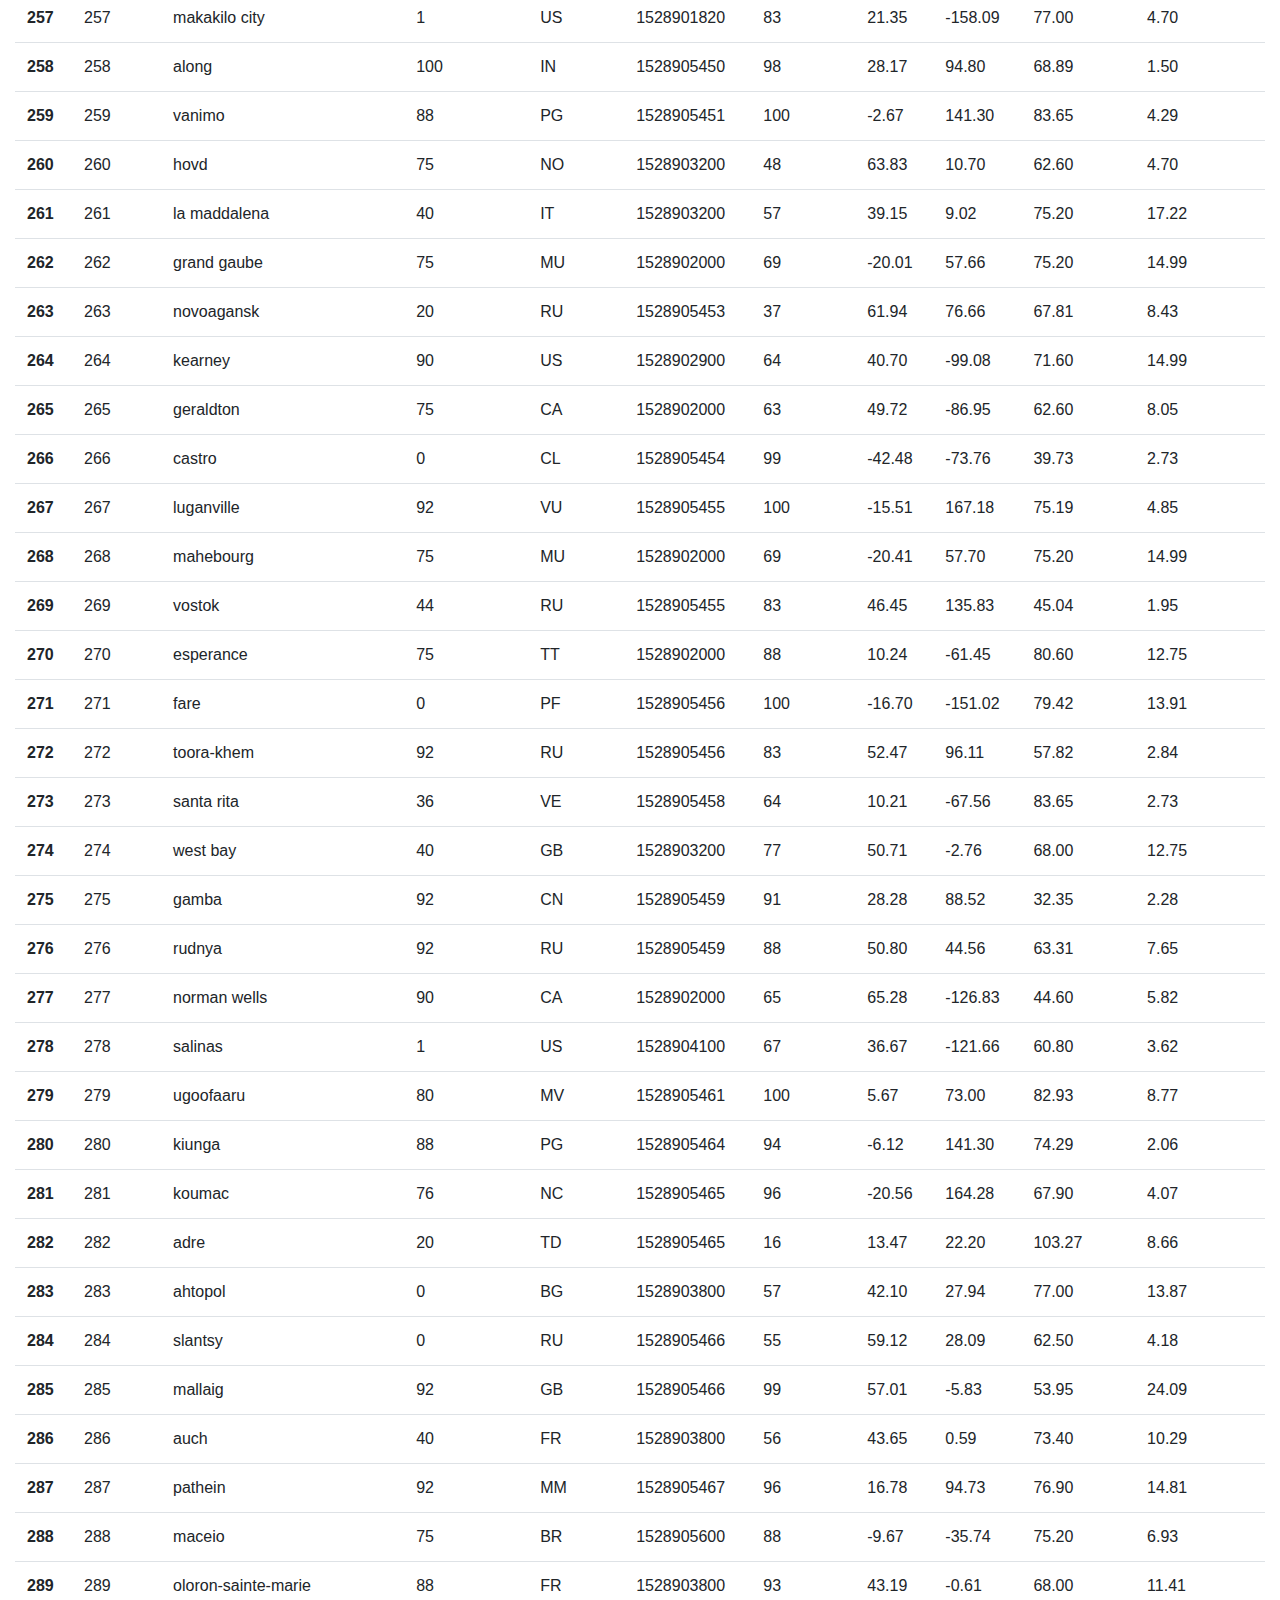
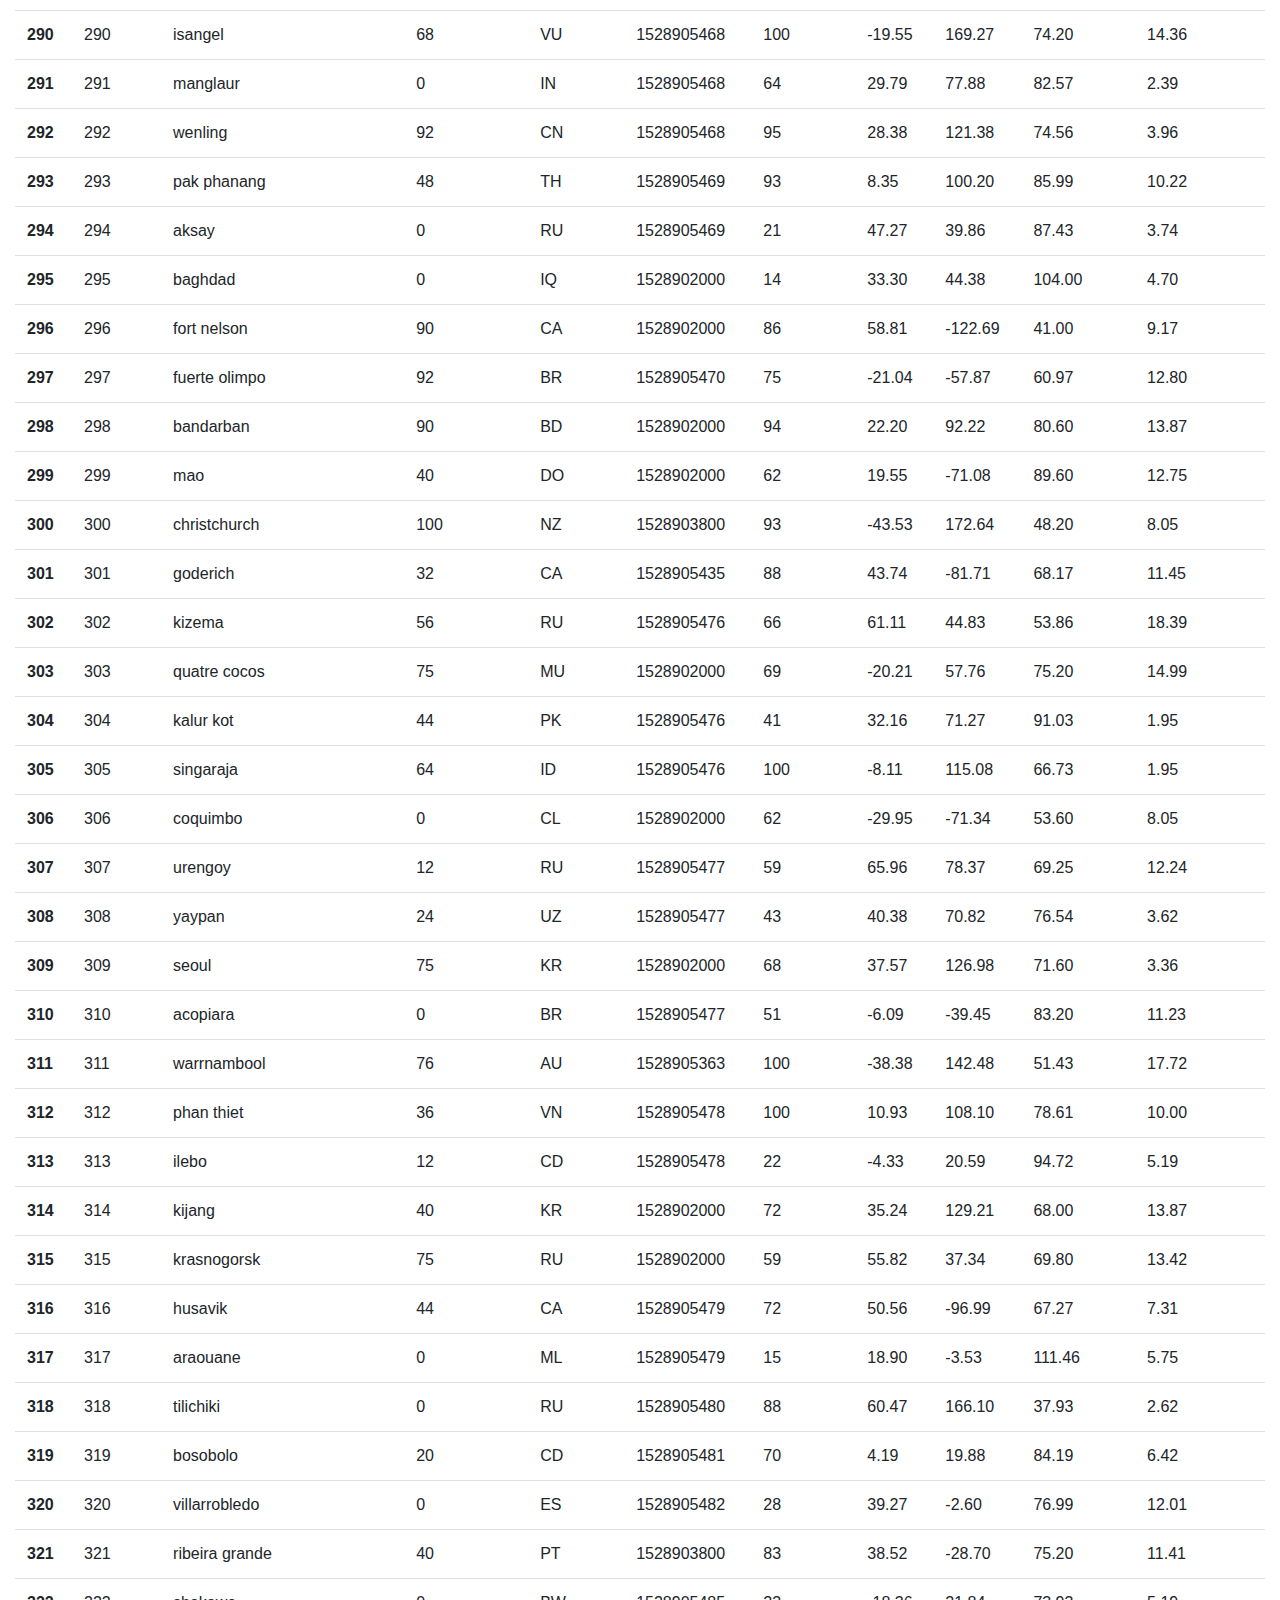
<file: data.html>
<!DOCTYPE html>
<html lang="en">
<head>
	<meta charset="utf-8">
	<meta name="viewport" content="width=device-width, initial-scale=1">
	<title>Welcome to My Weather Data Landing Page</title>
	<link rel="stylesheet" href="https://maxcdn.bootstrapcdn.com/bootstrap/4.0.0/css/bootstrap.min.css">

	<!-- <link href="{{ url_for('static', filename='style.css') }}" rel="stylesheet"> -->
	<link href="style.css" rel="stylesheet">
</head>
<body>
<!-- Navigation -->
<!-- <div id="map"></div> -->
<nav class="navbar navbar-expand-lg navbar-dark bg-dark sticky-top">
	<a class="navbar-brand latitude" href="index.html">Latitude</a>
	<button class="navbar-toggler" type="button" data-toggle="collapse" data-target="#navbarNavDropdown" aria-controls="navbarNavDropdown" aria-expanded="false" aria-label="Toggle navigation">
	  <span class="navbar-toggler-icon"></span>
	</button>
	<div class="collapse navbar-collapse justify-content-end" id="navbarNavDropdown">
	  <ul class="navbar-nav">
		  <li class="nav-item dropdown">
			  <a class="nav-link dropdown-toggle" href="temp.html" id="navbarDropdownMenuLink" data-toggle="dropdown" aria-haspopup="true" aria-expanded="false">
				Plots
			  </a>
			  <div class="dropdown-menu" aria-labelledby="navbarDropdownMenuLink">
				<a class="dropdown-item" href="temp.html">Temperature</a>
				<a class="dropdown-item" href="humidity.html">Humidity</a>
				<a class="dropdown-item" href="cloudiness.html">Cloudiness</a>
                <a class="dropdown-item" href="windspeed.html">Windspeed</a>
			  </div>
		  </li>
		<li class="nav-item">
		  <a class="nav-link" href="comparison.html">Comparison</a>	
		</li>
		<li class="nav-item">
		  <a class="nav-link" href="data.html">Data</a>
		</li>
	  </ul>
	</div>
  </nav>


<!-- Table -->
<div class="container-fluid" id=table>
    <h2>Data</h2>
    <p>The following table includes all of the data used for plotting during this project.</p>
    <div class="table-responsive">
    <table class="table">   
  <thead>
    <tr style="text-align: right;">
      <th></th>
      <th>City_ID</th>
      <th>City</th>
      <th>Cloudiness</th>
      <th>Country</th>
      <th>Date</th>
      <th>Humidity</th>
      <th>Lat</th>
      <th>Lng</th>
      <th>Max Temp</th>
      <th>Wind Speed</th>
    </tr>
  </thead>
  <tbody>
    <tr>
      <th>0</th>
      <td>0</td>
      <td>jacareacanga</td>
      <td>0</td>
      <td>BR</td>
      <td>1528902000</td>
      <td>62</td>
      <td>-6.22</td>
      <td>-57.76</td>
      <td>89.60</td>
      <td>6.93</td>
    </tr>
    <tr>
      <th>1</th>
      <td>1</td>
      <td>kaitangata</td>
      <td>100</td>
      <td>NZ</td>
      <td>1528905304</td>
      <td>94</td>
      <td>-46.28</td>
      <td>169.85</td>
      <td>42.61</td>
      <td>5.64</td>
    </tr>
    <tr>
      <th>2</th>
      <td>2</td>
      <td>goulburn</td>
      <td>20</td>
      <td>AU</td>
      <td>1528905078</td>
      <td>91</td>
      <td>-34.75</td>
      <td>149.72</td>
      <td>44.32</td>
      <td>10.11</td>
    </tr>
    <tr>
      <th>3</th>
      <td>3</td>
      <td>lata</td>
      <td>76</td>
      <td>IN</td>
      <td>1528905305</td>
      <td>89</td>
      <td>30.78</td>
      <td>78.62</td>
      <td>59.89</td>
      <td>0.94</td>
    </tr>
    <tr>
      <th>4</th>
      <td>4</td>
      <td>chokurdakh</td>
      <td>0</td>
      <td>RU</td>
      <td>1528905306</td>
      <td>88</td>
      <td>70.62</td>
      <td>147.90</td>
      <td>32.17</td>
      <td>2.95</td>
    </tr>
    <tr>
      <th>5</th>
      <td>5</td>
      <td>martyush</td>
      <td>92</td>
      <td>RU</td>
      <td>1528905306</td>
      <td>94</td>
      <td>56.40</td>
      <td>61.89</td>
      <td>55.03</td>
      <td>9.33</td>
    </tr>
    <tr>
      <th>6</th>
      <td>6</td>
      <td>hobart</td>
      <td>20</td>
      <td>AU</td>
      <td>1528902000</td>
      <td>87</td>
      <td>-42.88</td>
      <td>147.33</td>
      <td>44.60</td>
      <td>8.05</td>
    </tr>
    <tr>
      <th>7</th>
      <td>7</td>
      <td>broken hill</td>
      <td>0</td>
      <td>AU</td>
      <td>1528905311</td>
      <td>88</td>
      <td>-31.97</td>
      <td>141.45</td>
      <td>44.50</td>
      <td>7.31</td>
    </tr>
    <tr>
      <th>8</th>
      <td>8</td>
      <td>harnosand</td>
      <td>0</td>
      <td>SE</td>
      <td>1528903200</td>
      <td>44</td>
      <td>62.63</td>
      <td>17.94</td>
      <td>60.80</td>
      <td>13.87</td>
    </tr>
    <tr>
      <th>9</th>
      <td>9</td>
      <td>tuatapere</td>
      <td>0</td>
      <td>NZ</td>
      <td>1528905312</td>
      <td>100</td>
      <td>-46.13</td>
      <td>167.69</td>
      <td>38.92</td>
      <td>3.40</td>
    </tr>
    <tr>
      <th>10</th>
      <td>10</td>
      <td>puerto ayora</td>
      <td>90</td>
      <td>EC</td>
      <td>1528902000</td>
      <td>69</td>
      <td>-0.74</td>
      <td>-90.35</td>
      <td>77.00</td>
      <td>13.87</td>
    </tr>
    <tr>
      <th>11</th>
      <td>11</td>
      <td>havre-saint-pierre</td>
      <td>75</td>
      <td>CA</td>
      <td>1528902000</td>
      <td>58</td>
      <td>50.23</td>
      <td>-63.60</td>
      <td>53.60</td>
      <td>19.46</td>
    </tr>
    <tr>
      <th>12</th>
      <td>12</td>
      <td>punta arenas</td>
      <td>0</td>
      <td>CL</td>
      <td>1528902000</td>
      <td>100</td>
      <td>-53.16</td>
      <td>-70.91</td>
      <td>35.60</td>
      <td>9.17</td>
    </tr>
    <tr>
      <th>13</th>
      <td>13</td>
      <td>tasiilaq</td>
      <td>75</td>
      <td>GL</td>
      <td>1528901400</td>
      <td>60</td>
      <td>65.61</td>
      <td>-37.64</td>
      <td>39.20</td>
      <td>2.24</td>
    </tr>
    <tr>
      <th>14</th>
      <td>14</td>
      <td>chapais</td>
      <td>40</td>
      <td>CA</td>
      <td>1528902000</td>
      <td>38</td>
      <td>49.78</td>
      <td>-74.86</td>
      <td>59.00</td>
      <td>10.29</td>
    </tr>
    <tr>
      <th>15</th>
      <td>15</td>
      <td>avarua</td>
      <td>40</td>
      <td>CK</td>
      <td>1528902000</td>
      <td>56</td>
      <td>-21.21</td>
      <td>-159.78</td>
      <td>73.40</td>
      <td>10.29</td>
    </tr>
    <tr>
      <th>16</th>
      <td>16</td>
      <td>hofn</td>
      <td>75</td>
      <td>IS</td>
      <td>1528902000</td>
      <td>87</td>
      <td>64.25</td>
      <td>-15.21</td>
      <td>51.80</td>
      <td>8.05</td>
    </tr>
    <tr>
      <th>17</th>
      <td>17</td>
      <td>yukamenskoye</td>
      <td>92</td>
      <td>RU</td>
      <td>1528905315</td>
      <td>98</td>
      <td>57.89</td>
      <td>52.24</td>
      <td>56.65</td>
      <td>10.22</td>
    </tr>
    <tr>
      <th>18</th>
      <td>18</td>
      <td>khandbari</td>
      <td>80</td>
      <td>NP</td>
      <td>1528905315</td>
      <td>67</td>
      <td>27.38</td>
      <td>87.21</td>
      <td>44.59</td>
      <td>1.39</td>
    </tr>
    <tr>
      <th>19</th>
      <td>19</td>
      <td>bethel</td>
      <td>1</td>
      <td>US</td>
      <td>1528901580</td>
      <td>93</td>
      <td>60.79</td>
      <td>-161.76</td>
      <td>44.60</td>
      <td>8.05</td>
    </tr>
    <tr>
      <th>20</th>
      <td>20</td>
      <td>ushuaia</td>
      <td>75</td>
      <td>AR</td>
      <td>1528902000</td>
      <td>64</td>
      <td>-54.81</td>
      <td>-68.31</td>
      <td>41.00</td>
      <td>3.36</td>
    </tr>
    <tr>
      <th>21</th>
      <td>21</td>
      <td>east london</td>
      <td>0</td>
      <td>ZA</td>
      <td>1528902000</td>
      <td>37</td>
      <td>-33.02</td>
      <td>27.91</td>
      <td>69.80</td>
      <td>5.82</td>
    </tr>
    <tr>
      <th>22</th>
      <td>22</td>
      <td>bluff</td>
      <td>76</td>
      <td>AU</td>
      <td>1528905321</td>
      <td>76</td>
      <td>-23.58</td>
      <td>149.07</td>
      <td>61.96</td>
      <td>4.74</td>
    </tr>
    <tr>
      <th>23</th>
      <td>23</td>
      <td>mount isa</td>
      <td>75</td>
      <td>AU</td>
      <td>1528902000</td>
      <td>100</td>
      <td>-20.73</td>
      <td>139.49</td>
      <td>64.40</td>
      <td>3.29</td>
    </tr>
    <tr>
      <th>24</th>
      <td>24</td>
      <td>pevek</td>
      <td>0</td>
      <td>RU</td>
      <td>1528905321</td>
      <td>71</td>
      <td>69.70</td>
      <td>170.27</td>
      <td>36.94</td>
      <td>6.98</td>
    </tr>
    <tr>
      <th>25</th>
      <td>25</td>
      <td>gao</td>
      <td>24</td>
      <td>ML</td>
      <td>1528905321</td>
      <td>16</td>
      <td>16.28</td>
      <td>-0.04</td>
      <td>110.02</td>
      <td>4.97</td>
    </tr>
    <tr>
      <th>26</th>
      <td>26</td>
      <td>cabo san lucas</td>
      <td>75</td>
      <td>MX</td>
      <td>1528901160</td>
      <td>74</td>
      <td>22.89</td>
      <td>-109.91</td>
      <td>84.20</td>
      <td>10.29</td>
    </tr>
    <tr>
      <th>27</th>
      <td>27</td>
      <td>sao filipe</td>
      <td>0</td>
      <td>CV</td>
      <td>1528905323</td>
      <td>88</td>
      <td>14.90</td>
      <td>-24.50</td>
      <td>75.73</td>
      <td>13.02</td>
    </tr>
    <tr>
      <th>28</th>
      <td>28</td>
      <td>tiksi</td>
      <td>44</td>
      <td>RU</td>
      <td>1528905298</td>
      <td>58</td>
      <td>71.64</td>
      <td>128.87</td>
      <td>57.73</td>
      <td>10.11</td>
    </tr>
    <tr>
      <th>29</th>
      <td>29</td>
      <td>busselton</td>
      <td>92</td>
      <td>AU</td>
      <td>1528905323</td>
      <td>100</td>
      <td>-33.64</td>
      <td>115.35</td>
      <td>60.43</td>
      <td>10.56</td>
    </tr>
    <tr>
      <th>30</th>
      <td>30</td>
      <td>alofi</td>
      <td>76</td>
      <td>NU</td>
      <td>1528902000</td>
      <td>88</td>
      <td>-19.06</td>
      <td>-169.92</td>
      <td>71.60</td>
      <td>3.36</td>
    </tr>
    <tr>
      <th>31</th>
      <td>31</td>
      <td>ola</td>
      <td>75</td>
      <td>RU</td>
      <td>1528902000</td>
      <td>100</td>
      <td>59.58</td>
      <td>151.30</td>
      <td>42.80</td>
      <td>7.76</td>
    </tr>
    <tr>
      <th>32</th>
      <td>32</td>
      <td>atar</td>
      <td>20</td>
      <td>MR</td>
      <td>1528902000</td>
      <td>19</td>
      <td>20.52</td>
      <td>-13.05</td>
      <td>91.40</td>
      <td>9.17</td>
    </tr>
    <tr>
      <th>33</th>
      <td>33</td>
      <td>rikitea</td>
      <td>0</td>
      <td>PF</td>
      <td>1528905325</td>
      <td>100</td>
      <td>-23.12</td>
      <td>-134.97</td>
      <td>73.57</td>
      <td>8.66</td>
    </tr>
    <tr>
      <th>34</th>
      <td>34</td>
      <td>hermanus</td>
      <td>0</td>
      <td>ZA</td>
      <td>1528905325</td>
      <td>24</td>
      <td>-34.42</td>
      <td>19.24</td>
      <td>77.17</td>
      <td>8.66</td>
    </tr>
    <tr>
      <th>35</th>
      <td>35</td>
      <td>ponta delgada</td>
      <td>75</td>
      <td>PT</td>
      <td>1528903800</td>
      <td>88</td>
      <td>37.73</td>
      <td>-25.67</td>
      <td>71.60</td>
      <td>12.75</td>
    </tr>
    <tr>
      <th>36</th>
      <td>36</td>
      <td>bambari</td>
      <td>24</td>
      <td>CF</td>
      <td>1528905326</td>
      <td>84</td>
      <td>5.77</td>
      <td>20.68</td>
      <td>81.85</td>
      <td>7.65</td>
    </tr>
    <tr>
      <th>37</th>
      <td>37</td>
      <td>cap malheureux</td>
      <td>75</td>
      <td>MU</td>
      <td>1528902000</td>
      <td>69</td>
      <td>-19.98</td>
      <td>57.61</td>
      <td>75.20</td>
      <td>14.99</td>
    </tr>
    <tr>
      <th>38</th>
      <td>38</td>
      <td>puerto escondido</td>
      <td>75</td>
      <td>MX</td>
      <td>1528901100</td>
      <td>65</td>
      <td>15.86</td>
      <td>-97.07</td>
      <td>80.60</td>
      <td>3.36</td>
    </tr>
    <tr>
      <th>39</th>
      <td>39</td>
      <td>qaanaaq</td>
      <td>32</td>
      <td>GL</td>
      <td>1528905330</td>
      <td>100</td>
      <td>77.48</td>
      <td>-69.36</td>
      <td>31.45</td>
      <td>6.31</td>
    </tr>
    <tr>
      <th>40</th>
      <td>40</td>
      <td>new norfolk</td>
      <td>20</td>
      <td>AU</td>
      <td>1528902000</td>
      <td>87</td>
      <td>-42.78</td>
      <td>147.06</td>
      <td>44.60</td>
      <td>8.05</td>
    </tr>
    <tr>
      <th>41</th>
      <td>41</td>
      <td>najran</td>
      <td>40</td>
      <td>SA</td>
      <td>1528902000</td>
      <td>13</td>
      <td>17.54</td>
      <td>44.22</td>
      <td>98.60</td>
      <td>11.41</td>
    </tr>
    <tr>
      <th>42</th>
      <td>42</td>
      <td>isla mujeres</td>
      <td>90</td>
      <td>MX</td>
      <td>1528904340</td>
      <td>100</td>
      <td>21.23</td>
      <td>-86.73</td>
      <td>75.20</td>
      <td>16.11</td>
    </tr>
    <tr>
      <th>43</th>
      <td>43</td>
      <td>mar del plata</td>
      <td>0</td>
      <td>AR</td>
      <td>1528905297</td>
      <td>100</td>
      <td>-46.43</td>
      <td>-67.52</td>
      <td>32.53</td>
      <td>7.31</td>
    </tr>
    <tr>
      <th>44</th>
      <td>44</td>
      <td>provideniya</td>
      <td>0</td>
      <td>RU</td>
      <td>1528905332</td>
      <td>91</td>
      <td>64.42</td>
      <td>-173.23</td>
      <td>40.63</td>
      <td>10.78</td>
    </tr>
    <tr>
      <th>45</th>
      <td>45</td>
      <td>jamestown</td>
      <td>12</td>
      <td>AU</td>
      <td>1528905333</td>
      <td>88</td>
      <td>-33.21</td>
      <td>138.60</td>
      <td>43.15</td>
      <td>10.89</td>
    </tr>
    <tr>
      <th>46</th>
      <td>46</td>
      <td>medicine hat</td>
      <td>20</td>
      <td>CA</td>
      <td>1528902000</td>
      <td>34</td>
      <td>50.04</td>
      <td>-110.68</td>
      <td>66.20</td>
      <td>14.99</td>
    </tr>
    <tr>
      <th>47</th>
      <td>47</td>
      <td>katsuura</td>
      <td>8</td>
      <td>JP</td>
      <td>1528905334</td>
      <td>88</td>
      <td>33.93</td>
      <td>134.50</td>
      <td>62.05</td>
      <td>7.54</td>
    </tr>
    <tr>
      <th>48</th>
      <td>48</td>
      <td>aklavik</td>
      <td>20</td>
      <td>CA</td>
      <td>1528902000</td>
      <td>53</td>
      <td>68.22</td>
      <td>-135.01</td>
      <td>51.80</td>
      <td>11.41</td>
    </tr>
    <tr>
      <th>49</th>
      <td>49</td>
      <td>tuktoyaktuk</td>
      <td>20</td>
      <td>CA</td>
      <td>1528902000</td>
      <td>61</td>
      <td>69.44</td>
      <td>-133.03</td>
      <td>46.40</td>
      <td>6.93</td>
    </tr>
    <tr>
      <th>50</th>
      <td>50</td>
      <td>kapaa</td>
      <td>90</td>
      <td>US</td>
      <td>1528901760</td>
      <td>88</td>
      <td>22.08</td>
      <td>-159.32</td>
      <td>75.20</td>
      <td>14.99</td>
    </tr>
    <tr>
      <th>51</th>
      <td>51</td>
      <td>mildura</td>
      <td>0</td>
      <td>AU</td>
      <td>1528905300</td>
      <td>92</td>
      <td>-34.18</td>
      <td>142.16</td>
      <td>45.67</td>
      <td>9.66</td>
    </tr>
    <tr>
      <th>52</th>
      <td>52</td>
      <td>souillac</td>
      <td>75</td>
      <td>FR</td>
      <td>1528903800</td>
      <td>49</td>
      <td>45.60</td>
      <td>-0.60</td>
      <td>73.40</td>
      <td>10.29</td>
    </tr>
    <tr>
      <th>53</th>
      <td>53</td>
      <td>lorengau</td>
      <td>100</td>
      <td>PG</td>
      <td>1528905336</td>
      <td>100</td>
      <td>-2.02</td>
      <td>147.27</td>
      <td>80.59</td>
      <td>3.85</td>
    </tr>
    <tr>
      <th>54</th>
      <td>54</td>
      <td>praia</td>
      <td>20</td>
      <td>BR</td>
      <td>1528902000</td>
      <td>47</td>
      <td>-20.25</td>
      <td>-43.81</td>
      <td>82.40</td>
      <td>3.36</td>
    </tr>
    <tr>
      <th>55</th>
      <td>55</td>
      <td>port alfred</td>
      <td>0</td>
      <td>ZA</td>
      <td>1528905338</td>
      <td>50</td>
      <td>-33.59</td>
      <td>26.89</td>
      <td>76.54</td>
      <td>7.20</td>
    </tr>
    <tr>
      <th>56</th>
      <td>56</td>
      <td>barranca</td>
      <td>0</td>
      <td>PE</td>
      <td>1528905339</td>
      <td>98</td>
      <td>-10.75</td>
      <td>-77.76</td>
      <td>61.87</td>
      <td>9.89</td>
    </tr>
    <tr>
      <th>57</th>
      <td>57</td>
      <td>nome</td>
      <td>40</td>
      <td>US</td>
      <td>1528902900</td>
      <td>70</td>
      <td>30.04</td>
      <td>-94.42</td>
      <td>87.80</td>
      <td>3.36</td>
    </tr>
    <tr>
      <th>58</th>
      <td>58</td>
      <td>matay</td>
      <td>0</td>
      <td>EG</td>
      <td>1528905339</td>
      <td>23</td>
      <td>28.42</td>
      <td>30.79</td>
      <td>97.69</td>
      <td>6.98</td>
    </tr>
    <tr>
      <th>59</th>
      <td>59</td>
      <td>saskylakh</td>
      <td>48</td>
      <td>RU</td>
      <td>1528905339</td>
      <td>55</td>
      <td>71.97</td>
      <td>114.09</td>
      <td>59.53</td>
      <td>5.86</td>
    </tr>
    <tr>
      <th>60</th>
      <td>60</td>
      <td>itarema</td>
      <td>0</td>
      <td>BR</td>
      <td>1528905340</td>
      <td>61</td>
      <td>-2.92</td>
      <td>-39.92</td>
      <td>88.33</td>
      <td>12.57</td>
    </tr>
    <tr>
      <th>61</th>
      <td>61</td>
      <td>butaritari</td>
      <td>56</td>
      <td>KI</td>
      <td>1528905340</td>
      <td>100</td>
      <td>3.07</td>
      <td>172.79</td>
      <td>81.13</td>
      <td>7.31</td>
    </tr>
    <tr>
      <th>62</th>
      <td>62</td>
      <td>peniche</td>
      <td>20</td>
      <td>PT</td>
      <td>1528903800</td>
      <td>64</td>
      <td>39.36</td>
      <td>-9.38</td>
      <td>75.20</td>
      <td>12.75</td>
    </tr>
    <tr>
      <th>63</th>
      <td>63</td>
      <td>beloha</td>
      <td>0</td>
      <td>MG</td>
      <td>1528905340</td>
      <td>57</td>
      <td>-25.17</td>
      <td>45.06</td>
      <td>71.95</td>
      <td>16.37</td>
    </tr>
    <tr>
      <th>64</th>
      <td>64</td>
      <td>anadyr</td>
      <td>0</td>
      <td>RU</td>
      <td>1528902000</td>
      <td>57</td>
      <td>64.73</td>
      <td>177.51</td>
      <td>48.20</td>
      <td>4.47</td>
    </tr>
    <tr>
      <th>65</th>
      <td>65</td>
      <td>luderitz</td>
      <td>12</td>
      <td>NaN</td>
      <td>1528905342</td>
      <td>64</td>
      <td>-26.65</td>
      <td>15.16</td>
      <td>64.03</td>
      <td>17.38</td>
    </tr>
    <tr>
      <th>66</th>
      <td>66</td>
      <td>rochester</td>
      <td>1</td>
      <td>US</td>
      <td>1528902960</td>
      <td>37</td>
      <td>44.02</td>
      <td>-92.46</td>
      <td>73.40</td>
      <td>6.93</td>
    </tr>
    <tr>
      <th>67</th>
      <td>67</td>
      <td>bosaso</td>
      <td>0</td>
      <td>SO</td>
      <td>1528905347</td>
      <td>86</td>
      <td>11.28</td>
      <td>49.18</td>
      <td>89.77</td>
      <td>3.96</td>
    </tr>
    <tr>
      <th>68</th>
      <td>68</td>
      <td>faanui</td>
      <td>0</td>
      <td>PF</td>
      <td>1528905347</td>
      <td>100</td>
      <td>-16.48</td>
      <td>-151.75</td>
      <td>79.96</td>
      <td>11.79</td>
    </tr>
    <tr>
      <th>69</th>
      <td>69</td>
      <td>grindavik</td>
      <td>75</td>
      <td>IS</td>
      <td>1528902000</td>
      <td>70</td>
      <td>63.84</td>
      <td>-22.43</td>
      <td>48.20</td>
      <td>5.82</td>
    </tr>
    <tr>
      <th>70</th>
      <td>70</td>
      <td>margate</td>
      <td>20</td>
      <td>AU</td>
      <td>1528902000</td>
      <td>87</td>
      <td>-43.03</td>
      <td>147.26</td>
      <td>44.60</td>
      <td>8.05</td>
    </tr>
    <tr>
      <th>71</th>
      <td>71</td>
      <td>marsh harbour</td>
      <td>88</td>
      <td>BS</td>
      <td>1528905349</td>
      <td>95</td>
      <td>26.54</td>
      <td>-77.06</td>
      <td>82.39</td>
      <td>10.00</td>
    </tr>
    <tr>
      <th>72</th>
      <td>72</td>
      <td>comodoro rivadavia</td>
      <td>40</td>
      <td>AR</td>
      <td>1528902000</td>
      <td>60</td>
      <td>-45.87</td>
      <td>-67.48</td>
      <td>42.80</td>
      <td>9.17</td>
    </tr>
    <tr>
      <th>73</th>
      <td>73</td>
      <td>upernavik</td>
      <td>92</td>
      <td>GL</td>
      <td>1528905350</td>
      <td>100</td>
      <td>72.79</td>
      <td>-56.15</td>
      <td>29.29</td>
      <td>3.74</td>
    </tr>
    <tr>
      <th>74</th>
      <td>74</td>
      <td>uige</td>
      <td>0</td>
      <td>AO</td>
      <td>1528905350</td>
      <td>29</td>
      <td>-7.61</td>
      <td>15.06</td>
      <td>86.80</td>
      <td>3.18</td>
    </tr>
    <tr>
      <th>75</th>
      <td>75</td>
      <td>bredasdorp</td>
      <td>0</td>
      <td>ZA</td>
      <td>1528902000</td>
      <td>23</td>
      <td>-34.53</td>
      <td>20.04</td>
      <td>82.40</td>
      <td>5.82</td>
    </tr>
    <tr>
      <th>76</th>
      <td>76</td>
      <td>bodden town</td>
      <td>40</td>
      <td>KY</td>
      <td>1528902000</td>
      <td>78</td>
      <td>19.28</td>
      <td>-81.25</td>
      <td>80.60</td>
      <td>16.11</td>
    </tr>
    <tr>
      <th>77</th>
      <td>77</td>
      <td>guerrero negro</td>
      <td>44</td>
      <td>MX</td>
      <td>1528905350</td>
      <td>88</td>
      <td>27.97</td>
      <td>-114.04</td>
      <td>63.85</td>
      <td>3.74</td>
    </tr>
    <tr>
      <th>78</th>
      <td>78</td>
      <td>bilma</td>
      <td>0</td>
      <td>NE</td>
      <td>1528905351</td>
      <td>12</td>
      <td>18.69</td>
      <td>12.92</td>
      <td>110.47</td>
      <td>4.63</td>
    </tr>
    <tr>
      <th>79</th>
      <td>79</td>
      <td>carnarvon</td>
      <td>0</td>
      <td>ZA</td>
      <td>1528905351</td>
      <td>30</td>
      <td>-30.97</td>
      <td>22.13</td>
      <td>60.43</td>
      <td>14.25</td>
    </tr>
    <tr>
      <th>80</th>
      <td>80</td>
      <td>ponta do sol</td>
      <td>12</td>
      <td>BR</td>
      <td>1528905352</td>
      <td>72</td>
      <td>-20.63</td>
      <td>-46.00</td>
      <td>78.25</td>
      <td>3.96</td>
    </tr>
    <tr>
      <th>81</th>
      <td>81</td>
      <td>vila franca do campo</td>
      <td>75</td>
      <td>PT</td>
      <td>1528903800</td>
      <td>88</td>
      <td>37.72</td>
      <td>-25.43</td>
      <td>71.60</td>
      <td>12.75</td>
    </tr>
    <tr>
      <th>82</th>
      <td>82</td>
      <td>puerto del rosario</td>
      <td>20</td>
      <td>ES</td>
      <td>1528903800</td>
      <td>60</td>
      <td>28.50</td>
      <td>-13.86</td>
      <td>73.40</td>
      <td>17.22</td>
    </tr>
    <tr>
      <th>83</th>
      <td>83</td>
      <td>sitka</td>
      <td>20</td>
      <td>US</td>
      <td>1528905353</td>
      <td>92</td>
      <td>37.17</td>
      <td>-99.65</td>
      <td>74.02</td>
      <td>5.97</td>
    </tr>
    <tr>
      <th>84</th>
      <td>84</td>
      <td>camacha</td>
      <td>75</td>
      <td>PT</td>
      <td>1528903800</td>
      <td>72</td>
      <td>33.08</td>
      <td>-16.33</td>
      <td>68.00</td>
      <td>16.11</td>
    </tr>
    <tr>
      <th>85</th>
      <td>85</td>
      <td>saint-philippe</td>
      <td>1</td>
      <td>CA</td>
      <td>1528902900</td>
      <td>54</td>
      <td>45.36</td>
      <td>-73.48</td>
      <td>78.80</td>
      <td>11.41</td>
    </tr>
    <tr>
      <th>86</th>
      <td>86</td>
      <td>port blair</td>
      <td>92</td>
      <td>IN</td>
      <td>1528905357</td>
      <td>97</td>
      <td>11.67</td>
      <td>92.75</td>
      <td>84.37</td>
      <td>25.10</td>
    </tr>
    <tr>
      <th>87</th>
      <td>87</td>
      <td>albany</td>
      <td>90</td>
      <td>US</td>
      <td>1528903860</td>
      <td>68</td>
      <td>42.65</td>
      <td>-73.75</td>
      <td>69.80</td>
      <td>3.36</td>
    </tr>
    <tr>
      <th>88</th>
      <td>88</td>
      <td>barrow</td>
      <td>88</td>
      <td>AR</td>
      <td>1528905182</td>
      <td>72</td>
      <td>-38.31</td>
      <td>-60.23</td>
      <td>50.26</td>
      <td>8.21</td>
    </tr>
    <tr>
      <th>89</th>
      <td>89</td>
      <td>qorveh</td>
      <td>92</td>
      <td>IR</td>
      <td>1528905357</td>
      <td>22</td>
      <td>35.17</td>
      <td>47.80</td>
      <td>76.72</td>
      <td>3.18</td>
    </tr>
    <tr>
      <th>90</th>
      <td>90</td>
      <td>san jeronimo</td>
      <td>90</td>
      <td>PE</td>
      <td>1528902000</td>
      <td>81</td>
      <td>-13.65</td>
      <td>-73.37</td>
      <td>46.40</td>
      <td>2.39</td>
    </tr>
    <tr>
      <th>91</th>
      <td>91</td>
      <td>mataura</td>
      <td>24</td>
      <td>NZ</td>
      <td>1528905299</td>
      <td>79</td>
      <td>-46.19</td>
      <td>168.86</td>
      <td>25.69</td>
      <td>3.18</td>
    </tr>
    <tr>
      <th>92</th>
      <td>92</td>
      <td>buala</td>
      <td>64</td>
      <td>SB</td>
      <td>1528905359</td>
      <td>100</td>
      <td>-8.15</td>
      <td>159.59</td>
      <td>78.70</td>
      <td>4.18</td>
    </tr>
    <tr>
      <th>93</th>
      <td>93</td>
      <td>eyl</td>
      <td>20</td>
      <td>SO</td>
      <td>1528905359</td>
      <td>57</td>
      <td>7.98</td>
      <td>49.82</td>
      <td>86.62</td>
      <td>22.41</td>
    </tr>
    <tr>
      <th>94</th>
      <td>94</td>
      <td>abu dhabi</td>
      <td>0</td>
      <td>AE</td>
      <td>1528902000</td>
      <td>29</td>
      <td>24.47</td>
      <td>54.37</td>
      <td>98.60</td>
      <td>16.11</td>
    </tr>
    <tr>
      <th>95</th>
      <td>95</td>
      <td>tahe</td>
      <td>92</td>
      <td>CN</td>
      <td>1528905359</td>
      <td>98</td>
      <td>52.34</td>
      <td>124.71</td>
      <td>51.43</td>
      <td>2.17</td>
    </tr>
    <tr>
      <th>96</th>
      <td>96</td>
      <td>chuy</td>
      <td>80</td>
      <td>UY</td>
      <td>1528905099</td>
      <td>93</td>
      <td>-33.69</td>
      <td>-53.46</td>
      <td>52.87</td>
      <td>28.90</td>
    </tr>
    <tr>
      <th>97</th>
      <td>97</td>
      <td>dzerzhinskoye</td>
      <td>8</td>
      <td>RU</td>
      <td>1528905360</td>
      <td>69</td>
      <td>56.84</td>
      <td>95.22</td>
      <td>65.11</td>
      <td>3.85</td>
    </tr>
    <tr>
      <th>98</th>
      <td>98</td>
      <td>vanavara</td>
      <td>0</td>
      <td>RU</td>
      <td>1528905360</td>
      <td>50</td>
      <td>60.35</td>
      <td>102.28</td>
      <td>64.21</td>
      <td>5.64</td>
    </tr>
    <tr>
      <th>99</th>
      <td>99</td>
      <td>muros</td>
      <td>40</td>
      <td>ES</td>
      <td>1528903800</td>
      <td>72</td>
      <td>42.77</td>
      <td>-9.06</td>
      <td>66.20</td>
      <td>10.29</td>
    </tr>
    <tr>
      <th>100</th>
      <td>100</td>
      <td>auchel</td>
      <td>0</td>
      <td>FR</td>
      <td>1528903800</td>
      <td>49</td>
      <td>50.51</td>
      <td>2.47</td>
      <td>68.00</td>
      <td>3.36</td>
    </tr>
    <tr>
      <th>101</th>
      <td>101</td>
      <td>bubaque</td>
      <td>40</td>
      <td>GW</td>
      <td>1528902000</td>
      <td>55</td>
      <td>11.28</td>
      <td>-15.83</td>
      <td>91.40</td>
      <td>11.41</td>
    </tr>
    <tr>
      <th>102</th>
      <td>102</td>
      <td>khatanga</td>
      <td>8</td>
      <td>RU</td>
      <td>1528905361</td>
      <td>65</td>
      <td>71.98</td>
      <td>102.47</td>
      <td>60.97</td>
      <td>4.63</td>
    </tr>
    <tr>
      <th>103</th>
      <td>103</td>
      <td>los banos</td>
      <td>1</td>
      <td>US</td>
      <td>1528904100</td>
      <td>67</td>
      <td>37.06</td>
      <td>-120.85</td>
      <td>75.20</td>
      <td>4.74</td>
    </tr>
    <tr>
      <th>104</th>
      <td>104</td>
      <td>labuhan</td>
      <td>12</td>
      <td>ID</td>
      <td>1528905361</td>
      <td>95</td>
      <td>-2.54</td>
      <td>115.51</td>
      <td>72.94</td>
      <td>1.83</td>
    </tr>
    <tr>
      <th>105</th>
      <td>105</td>
      <td>saint-paul</td>
      <td>75</td>
      <td>FR</td>
      <td>1528903800</td>
      <td>56</td>
      <td>45.22</td>
      <td>1.90</td>
      <td>68.00</td>
      <td>14.99</td>
    </tr>
    <tr>
      <th>106</th>
      <td>106</td>
      <td>petatlan</td>
      <td>90</td>
      <td>MX</td>
      <td>1528901220</td>
      <td>74</td>
      <td>17.52</td>
      <td>-101.27</td>
      <td>84.20</td>
      <td>1.83</td>
    </tr>
    <tr>
      <th>107</th>
      <td>107</td>
      <td>baykit</td>
      <td>36</td>
      <td>RU</td>
      <td>1528905366</td>
      <td>68</td>
      <td>61.68</td>
      <td>96.39</td>
      <td>63.94</td>
      <td>4.29</td>
    </tr>
    <tr>
      <th>108</th>
      <td>108</td>
      <td>dalby</td>
      <td>75</td>
      <td>AU</td>
      <td>1528902000</td>
      <td>93</td>
      <td>-27.18</td>
      <td>151.26</td>
      <td>53.60</td>
      <td>2.24</td>
    </tr>
    <tr>
      <th>109</th>
      <td>109</td>
      <td>yellowknife</td>
      <td>90</td>
      <td>CA</td>
      <td>1528902540</td>
      <td>93</td>
      <td>62.45</td>
      <td>-114.38</td>
      <td>46.40</td>
      <td>8.05</td>
    </tr>
    <tr>
      <th>110</th>
      <td>110</td>
      <td>hilo</td>
      <td>75</td>
      <td>US</td>
      <td>1528901580</td>
      <td>88</td>
      <td>19.71</td>
      <td>-155.08</td>
      <td>66.20</td>
      <td>5.82</td>
    </tr>
    <tr>
      <th>111</th>
      <td>111</td>
      <td>turukhansk</td>
      <td>36</td>
      <td>RU</td>
      <td>1528905297</td>
      <td>76</td>
      <td>65.80</td>
      <td>87.96</td>
      <td>66.37</td>
      <td>6.42</td>
    </tr>
    <tr>
      <th>112</th>
      <td>112</td>
      <td>dingle</td>
      <td>68</td>
      <td>PH</td>
      <td>1528905368</td>
      <td>82</td>
      <td>11.00</td>
      <td>122.67</td>
      <td>79.96</td>
      <td>8.21</td>
    </tr>
    <tr>
      <th>113</th>
      <td>113</td>
      <td>dillon</td>
      <td>1</td>
      <td>US</td>
      <td>1528901580</td>
      <td>44</td>
      <td>45.22</td>
      <td>-112.64</td>
      <td>57.20</td>
      <td>5.82</td>
    </tr>
    <tr>
      <th>114</th>
      <td>114</td>
      <td>labytnangi</td>
      <td>64</td>
      <td>RU</td>
      <td>1528905370</td>
      <td>75</td>
      <td>66.66</td>
      <td>66.39</td>
      <td>47.11</td>
      <td>17.49</td>
    </tr>
    <tr>
      <th>115</th>
      <td>115</td>
      <td>gigmoto</td>
      <td>36</td>
      <td>PH</td>
      <td>1528905370</td>
      <td>98</td>
      <td>13.78</td>
      <td>124.39</td>
      <td>83.56</td>
      <td>17.60</td>
    </tr>
    <tr>
      <th>116</th>
      <td>116</td>
      <td>nouakchott</td>
      <td>68</td>
      <td>MR</td>
      <td>1528905371</td>
      <td>76</td>
      <td>18.08</td>
      <td>-15.98</td>
      <td>76.72</td>
      <td>1.39</td>
    </tr>
    <tr>
      <th>117</th>
      <td>117</td>
      <td>rumoi</td>
      <td>92</td>
      <td>JP</td>
      <td>1528905371</td>
      <td>100</td>
      <td>43.93</td>
      <td>141.67</td>
      <td>44.41</td>
      <td>8.10</td>
    </tr>
    <tr>
      <th>118</th>
      <td>118</td>
      <td>dikson</td>
      <td>32</td>
      <td>RU</td>
      <td>1528905373</td>
      <td>100</td>
      <td>73.51</td>
      <td>80.55</td>
      <td>31.09</td>
      <td>13.13</td>
    </tr>
    <tr>
      <th>119</th>
      <td>119</td>
      <td>chinsali</td>
      <td>0</td>
      <td>ZM</td>
      <td>1528905377</td>
      <td>36</td>
      <td>-10.55</td>
      <td>32.07</td>
      <td>73.39</td>
      <td>9.22</td>
    </tr>
    <tr>
      <th>120</th>
      <td>120</td>
      <td>georgetown</td>
      <td>75</td>
      <td>GY</td>
      <td>1528902000</td>
      <td>78</td>
      <td>6.80</td>
      <td>-58.16</td>
      <td>82.40</td>
      <td>9.17</td>
    </tr>
    <tr>
      <th>121</th>
      <td>121</td>
      <td>tooele</td>
      <td>1</td>
      <td>US</td>
      <td>1528902900</td>
      <td>35</td>
      <td>40.53</td>
      <td>-112.30</td>
      <td>73.40</td>
      <td>9.17</td>
    </tr>
    <tr>
      <th>122</th>
      <td>122</td>
      <td>nikolskoye</td>
      <td>40</td>
      <td>RU</td>
      <td>1528902000</td>
      <td>41</td>
      <td>59.70</td>
      <td>30.79</td>
      <td>60.80</td>
      <td>4.47</td>
    </tr>
    <tr>
      <th>123</th>
      <td>123</td>
      <td>bodo</td>
      <td>80</td>
      <td>CI</td>
      <td>1528905379</td>
      <td>66</td>
      <td>5.91</td>
      <td>-4.68</td>
      <td>87.70</td>
      <td>8.21</td>
    </tr>
    <tr>
      <th>124</th>
      <td>124</td>
      <td>minador do negrao</td>
      <td>32</td>
      <td>BR</td>
      <td>1528905379</td>
      <td>80</td>
      <td>-9.31</td>
      <td>-36.86</td>
      <td>76.81</td>
      <td>13.24</td>
    </tr>
    <tr>
      <th>125</th>
      <td>125</td>
      <td>sambava</td>
      <td>88</td>
      <td>MG</td>
      <td>1528905379</td>
      <td>100</td>
      <td>-14.27</td>
      <td>50.17</td>
      <td>77.35</td>
      <td>19.73</td>
    </tr>
    <tr>
      <th>126</th>
      <td>126</td>
      <td>yerbogachen</td>
      <td>0</td>
      <td>RU</td>
      <td>1528905380</td>
      <td>44</td>
      <td>61.28</td>
      <td>108.01</td>
      <td>64.93</td>
      <td>7.43</td>
    </tr>
    <tr>
      <th>127</th>
      <td>127</td>
      <td>kahului</td>
      <td>1</td>
      <td>US</td>
      <td>1528901760</td>
      <td>93</td>
      <td>20.89</td>
      <td>-156.47</td>
      <td>66.20</td>
      <td>3.36</td>
    </tr>
    <tr>
      <th>128</th>
      <td>128</td>
      <td>clyde river</td>
      <td>75</td>
      <td>CA</td>
      <td>1528902660</td>
      <td>100</td>
      <td>70.47</td>
      <td>-68.59</td>
      <td>35.60</td>
      <td>21.92</td>
    </tr>
    <tr>
      <th>129</th>
      <td>129</td>
      <td>ancud</td>
      <td>20</td>
      <td>CL</td>
      <td>1528905381</td>
      <td>90</td>
      <td>-41.87</td>
      <td>-73.83</td>
      <td>39.10</td>
      <td>2.73</td>
    </tr>
    <tr>
      <th>130</th>
      <td>130</td>
      <td>beringovskiy</td>
      <td>0</td>
      <td>RU</td>
      <td>1528905381</td>
      <td>88</td>
      <td>63.05</td>
      <td>179.32</td>
      <td>39.37</td>
      <td>3.40</td>
    </tr>
    <tr>
      <th>131</th>
      <td>131</td>
      <td>majene</td>
      <td>32</td>
      <td>ID</td>
      <td>1528905382</td>
      <td>100</td>
      <td>-3.54</td>
      <td>118.97</td>
      <td>81.85</td>
      <td>11.01</td>
    </tr>
    <tr>
      <th>132</th>
      <td>132</td>
      <td>ahar</td>
      <td>36</td>
      <td>IR</td>
      <td>1528905382</td>
      <td>62</td>
      <td>38.48</td>
      <td>47.07</td>
      <td>62.77</td>
      <td>3.74</td>
    </tr>
    <tr>
      <th>133</th>
      <td>133</td>
      <td>ilhabela</td>
      <td>80</td>
      <td>BR</td>
      <td>1528905382</td>
      <td>98</td>
      <td>-23.78</td>
      <td>-45.36</td>
      <td>72.85</td>
      <td>2.28</td>
    </tr>
    <tr>
      <th>134</th>
      <td>134</td>
      <td>listvyagi</td>
      <td>0</td>
      <td>RU</td>
      <td>1528905382</td>
      <td>78</td>
      <td>53.68</td>
      <td>86.95</td>
      <td>65.11</td>
      <td>2.06</td>
    </tr>
    <tr>
      <th>135</th>
      <td>135</td>
      <td>skjervoy</td>
      <td>40</td>
      <td>NO</td>
      <td>1528903200</td>
      <td>65</td>
      <td>70.03</td>
      <td>20.97</td>
      <td>44.60</td>
      <td>10.29</td>
    </tr>
    <tr>
      <th>136</th>
      <td>136</td>
      <td>cape town</td>
      <td>0</td>
      <td>ZA</td>
      <td>1528902000</td>
      <td>35</td>
      <td>-33.93</td>
      <td>18.42</td>
      <td>73.40</td>
      <td>9.17</td>
    </tr>
    <tr>
      <th>137</th>
      <td>137</td>
      <td>iqaluit</td>
      <td>90</td>
      <td>CA</td>
      <td>1528902000</td>
      <td>96</td>
      <td>63.75</td>
      <td>-68.52</td>
      <td>35.60</td>
      <td>20.80</td>
    </tr>
    <tr>
      <th>138</th>
      <td>138</td>
      <td>fort-shevchenko</td>
      <td>0</td>
      <td>KZ</td>
      <td>1528905387</td>
      <td>59</td>
      <td>44.51</td>
      <td>50.26</td>
      <td>74.20</td>
      <td>3.62</td>
    </tr>
    <tr>
      <th>139</th>
      <td>139</td>
      <td>severo-kurilsk</td>
      <td>92</td>
      <td>RU</td>
      <td>1528905387</td>
      <td>100</td>
      <td>50.68</td>
      <td>156.12</td>
      <td>38.02</td>
      <td>16.26</td>
    </tr>
    <tr>
      <th>140</th>
      <td>140</td>
      <td>arraial do cabo</td>
      <td>0</td>
      <td>BR</td>
      <td>1528905600</td>
      <td>65</td>
      <td>-22.97</td>
      <td>-42.02</td>
      <td>80.60</td>
      <td>4.70</td>
    </tr>
    <tr>
      <th>141</th>
      <td>141</td>
      <td>torbay</td>
      <td>90</td>
      <td>CA</td>
      <td>1528903560</td>
      <td>93</td>
      <td>47.66</td>
      <td>-52.73</td>
      <td>50.00</td>
      <td>19.46</td>
    </tr>
    <tr>
      <th>142</th>
      <td>142</td>
      <td>ahipara</td>
      <td>88</td>
      <td>NZ</td>
      <td>1528905388</td>
      <td>91</td>
      <td>-35.17</td>
      <td>173.16</td>
      <td>56.65</td>
      <td>9.66</td>
    </tr>
    <tr>
      <th>143</th>
      <td>143</td>
      <td>bandarbeyla</td>
      <td>0</td>
      <td>SO</td>
      <td>1528905389</td>
      <td>79</td>
      <td>9.49</td>
      <td>50.81</td>
      <td>79.15</td>
      <td>32.93</td>
    </tr>
    <tr>
      <th>144</th>
      <td>144</td>
      <td>vuktyl</td>
      <td>92</td>
      <td>RU</td>
      <td>1528905389</td>
      <td>96</td>
      <td>63.86</td>
      <td>57.31</td>
      <td>52.60</td>
      <td>7.43</td>
    </tr>
    <tr>
      <th>145</th>
      <td>145</td>
      <td>caravelas</td>
      <td>0</td>
      <td>BR</td>
      <td>1528905390</td>
      <td>98</td>
      <td>-17.73</td>
      <td>-39.27</td>
      <td>77.62</td>
      <td>10.45</td>
    </tr>
    <tr>
      <th>146</th>
      <td>146</td>
      <td>waipawa</td>
      <td>92</td>
      <td>NZ</td>
      <td>1528905390</td>
      <td>94</td>
      <td>-39.94</td>
      <td>176.59</td>
      <td>50.89</td>
      <td>9.44</td>
    </tr>
    <tr>
      <th>147</th>
      <td>147</td>
      <td>khomutovo</td>
      <td>0</td>
      <td>RU</td>
      <td>1528905390</td>
      <td>65</td>
      <td>52.85</td>
      <td>37.45</td>
      <td>72.31</td>
      <td>5.97</td>
    </tr>
    <tr>
      <th>148</th>
      <td>148</td>
      <td>acajutla</td>
      <td>40</td>
      <td>SV</td>
      <td>1528901400</td>
      <td>79</td>
      <td>13.59</td>
      <td>-89.83</td>
      <td>84.20</td>
      <td>1.12</td>
    </tr>
    <tr>
      <th>149</th>
      <td>149</td>
      <td>buritis</td>
      <td>0</td>
      <td>BR</td>
      <td>1528905391</td>
      <td>53</td>
      <td>-15.62</td>
      <td>-46.42</td>
      <td>83.74</td>
      <td>6.87</td>
    </tr>
    <tr>
      <th>150</th>
      <td>150</td>
      <td>meulaboh</td>
      <td>48</td>
      <td>ID</td>
      <td>1528905392</td>
      <td>100</td>
      <td>4.14</td>
      <td>96.13</td>
      <td>82.03</td>
      <td>3.40</td>
    </tr>
    <tr>
      <th>151</th>
      <td>151</td>
      <td>vaini</td>
      <td>100</td>
      <td>IN</td>
      <td>1528905392</td>
      <td>98</td>
      <td>15.34</td>
      <td>74.49</td>
      <td>70.42</td>
      <td>4.29</td>
    </tr>
    <tr>
      <th>152</th>
      <td>152</td>
      <td>teya</td>
      <td>75</td>
      <td>MX</td>
      <td>1528901400</td>
      <td>66</td>
      <td>21.05</td>
      <td>-89.07</td>
      <td>86.00</td>
      <td>13.87</td>
    </tr>
    <tr>
      <th>153</th>
      <td>153</td>
      <td>bambous virieux</td>
      <td>75</td>
      <td>MU</td>
      <td>1528902000</td>
      <td>69</td>
      <td>-20.34</td>
      <td>57.76</td>
      <td>75.20</td>
      <td>14.99</td>
    </tr>
    <tr>
      <th>154</th>
      <td>154</td>
      <td>zaragoza</td>
      <td>20</td>
      <td>ES</td>
      <td>1528903800</td>
      <td>49</td>
      <td>41.65</td>
      <td>-0.88</td>
      <td>77.00</td>
      <td>28.86</td>
    </tr>
    <tr>
      <th>155</th>
      <td>155</td>
      <td>thompson</td>
      <td>75</td>
      <td>CA</td>
      <td>1528902600</td>
      <td>76</td>
      <td>55.74</td>
      <td>-97.86</td>
      <td>57.20</td>
      <td>3.36</td>
    </tr>
    <tr>
      <th>156</th>
      <td>156</td>
      <td>kodiak</td>
      <td>1</td>
      <td>US</td>
      <td>1528901580</td>
      <td>50</td>
      <td>39.95</td>
      <td>-94.76</td>
      <td>75.20</td>
      <td>13.87</td>
    </tr>
    <tr>
      <th>157</th>
      <td>157</td>
      <td>nsanje</td>
      <td>92</td>
      <td>MZ</td>
      <td>1528905397</td>
      <td>84</td>
      <td>-16.92</td>
      <td>35.26</td>
      <td>70.33</td>
      <td>4.18</td>
    </tr>
    <tr>
      <th>158</th>
      <td>158</td>
      <td>the pas</td>
      <td>1</td>
      <td>CA</td>
      <td>1528902000</td>
      <td>63</td>
      <td>53.82</td>
      <td>-101.24</td>
      <td>60.80</td>
      <td>10.29</td>
    </tr>
    <tr>
      <th>159</th>
      <td>159</td>
      <td>masalli</td>
      <td>12</td>
      <td>KR</td>
      <td>1528902000</td>
      <td>77</td>
      <td>34.80</td>
      <td>126.66</td>
      <td>68.00</td>
      <td>9.17</td>
    </tr>
    <tr>
      <th>160</th>
      <td>160</td>
      <td>talnakh</td>
      <td>20</td>
      <td>RU</td>
      <td>1528905398</td>
      <td>100</td>
      <td>69.49</td>
      <td>88.39</td>
      <td>42.79</td>
      <td>3.18</td>
    </tr>
    <tr>
      <th>161</th>
      <td>161</td>
      <td>ilulissat</td>
      <td>90</td>
      <td>GL</td>
      <td>1528901400</td>
      <td>97</td>
      <td>69.22</td>
      <td>-51.10</td>
      <td>32.00</td>
      <td>4.70</td>
    </tr>
    <tr>
      <th>162</th>
      <td>162</td>
      <td>vallenar</td>
      <td>0</td>
      <td>CL</td>
      <td>1528905399</td>
      <td>56</td>
      <td>-28.58</td>
      <td>-70.76</td>
      <td>54.40</td>
      <td>1.28</td>
    </tr>
    <tr>
      <th>163</th>
      <td>163</td>
      <td>cap-aux-meules</td>
      <td>40</td>
      <td>CA</td>
      <td>1528902000</td>
      <td>62</td>
      <td>47.38</td>
      <td>-61.86</td>
      <td>51.80</td>
      <td>20.80</td>
    </tr>
    <tr>
      <th>164</th>
      <td>164</td>
      <td>san quintin</td>
      <td>90</td>
      <td>PH</td>
      <td>1528902000</td>
      <td>100</td>
      <td>17.54</td>
      <td>120.52</td>
      <td>77.00</td>
      <td>13.87</td>
    </tr>
    <tr>
      <th>165</th>
      <td>165</td>
      <td>victoria</td>
      <td>75</td>
      <td>BN</td>
      <td>1528902000</td>
      <td>94</td>
      <td>5.28</td>
      <td>115.24</td>
      <td>80.60</td>
      <td>1.12</td>
    </tr>
    <tr>
      <th>166</th>
      <td>166</td>
      <td>okhotsk</td>
      <td>12</td>
      <td>RU</td>
      <td>1528905400</td>
      <td>100</td>
      <td>59.36</td>
      <td>143.24</td>
      <td>38.02</td>
      <td>2.17</td>
    </tr>
    <tr>
      <th>167</th>
      <td>167</td>
      <td>bonavista</td>
      <td>92</td>
      <td>CA</td>
      <td>1528905401</td>
      <td>82</td>
      <td>48.65</td>
      <td>-53.11</td>
      <td>46.57</td>
      <td>22.97</td>
    </tr>
    <tr>
      <th>168</th>
      <td>168</td>
      <td>manokwari</td>
      <td>80</td>
      <td>ID</td>
      <td>1528905401</td>
      <td>100</td>
      <td>-0.87</td>
      <td>134.08</td>
      <td>78.07</td>
      <td>8.10</td>
    </tr>
    <tr>
      <th>169</th>
      <td>169</td>
      <td>lebu</td>
      <td>92</td>
      <td>ET</td>
      <td>1528905404</td>
      <td>100</td>
      <td>8.96</td>
      <td>38.73</td>
      <td>55.30</td>
      <td>0.72</td>
    </tr>
    <tr>
      <th>170</th>
      <td>170</td>
      <td>qostanay</td>
      <td>75</td>
      <td>KZ</td>
      <td>1528902000</td>
      <td>54</td>
      <td>53.17</td>
      <td>63.58</td>
      <td>59.00</td>
      <td>6.71</td>
    </tr>
    <tr>
      <th>171</th>
      <td>171</td>
      <td>victor harbor</td>
      <td>75</td>
      <td>AU</td>
      <td>1528902000</td>
      <td>82</td>
      <td>-35.55</td>
      <td>138.62</td>
      <td>55.40</td>
      <td>17.22</td>
    </tr>
    <tr>
      <th>172</th>
      <td>172</td>
      <td>kamenka</td>
      <td>12</td>
      <td>RU</td>
      <td>1528905405</td>
      <td>98</td>
      <td>53.19</td>
      <td>44.05</td>
      <td>61.60</td>
      <td>9.44</td>
    </tr>
    <tr>
      <th>173</th>
      <td>173</td>
      <td>cherskiy</td>
      <td>8</td>
      <td>RU</td>
      <td>1528905405</td>
      <td>48</td>
      <td>68.75</td>
      <td>161.30</td>
      <td>55.21</td>
      <td>3.18</td>
    </tr>
    <tr>
      <th>174</th>
      <td>174</td>
      <td>kimbe</td>
      <td>92</td>
      <td>PG</td>
      <td>1528905405</td>
      <td>100</td>
      <td>-5.56</td>
      <td>150.15</td>
      <td>78.43</td>
      <td>6.64</td>
    </tr>
    <tr>
      <th>175</th>
      <td>175</td>
      <td>guba</td>
      <td>75</td>
      <td>PH</td>
      <td>1528902000</td>
      <td>74</td>
      <td>10.43</td>
      <td>123.89</td>
      <td>84.20</td>
      <td>8.05</td>
    </tr>
    <tr>
      <th>176</th>
      <td>176</td>
      <td>inuvik</td>
      <td>40</td>
      <td>CA</td>
      <td>1528902000</td>
      <td>53</td>
      <td>68.36</td>
      <td>-133.71</td>
      <td>51.80</td>
      <td>3.36</td>
    </tr>
    <tr>
      <th>177</th>
      <td>177</td>
      <td>jiazi</td>
      <td>20</td>
      <td>CN</td>
      <td>1528902000</td>
      <td>78</td>
      <td>19.61</td>
      <td>110.49</td>
      <td>82.40</td>
      <td>4.47</td>
    </tr>
    <tr>
      <th>178</th>
      <td>178</td>
      <td>namatanai</td>
      <td>76</td>
      <td>PG</td>
      <td>1528905407</td>
      <td>100</td>
      <td>-3.66</td>
      <td>152.44</td>
      <td>78.07</td>
      <td>11.68</td>
    </tr>
    <tr>
      <th>179</th>
      <td>179</td>
      <td>port elizabeth</td>
      <td>90</td>
      <td>US</td>
      <td>1528903500</td>
      <td>83</td>
      <td>39.31</td>
      <td>-74.98</td>
      <td>75.20</td>
      <td>9.17</td>
    </tr>
    <tr>
      <th>180</th>
      <td>180</td>
      <td>chilca</td>
      <td>75</td>
      <td>PE</td>
      <td>1528903800</td>
      <td>47</td>
      <td>-13.22</td>
      <td>-72.34</td>
      <td>55.40</td>
      <td>3.36</td>
    </tr>
    <tr>
      <th>181</th>
      <td>181</td>
      <td>tual</td>
      <td>68</td>
      <td>ID</td>
      <td>1528905408</td>
      <td>100</td>
      <td>-5.67</td>
      <td>132.75</td>
      <td>79.78</td>
      <td>12.12</td>
    </tr>
    <tr>
      <th>182</th>
      <td>182</td>
      <td>puerto colombia</td>
      <td>40</td>
      <td>CO</td>
      <td>1528902000</td>
      <td>74</td>
      <td>10.99</td>
      <td>-74.96</td>
      <td>87.80</td>
      <td>6.93</td>
    </tr>
    <tr>
      <th>183</th>
      <td>183</td>
      <td>muzhi</td>
      <td>0</td>
      <td>RU</td>
      <td>1528905409</td>
      <td>63</td>
      <td>65.40</td>
      <td>64.70</td>
      <td>55.57</td>
      <td>10.67</td>
    </tr>
    <tr>
      <th>184</th>
      <td>184</td>
      <td>tabuk</td>
      <td>92</td>
      <td>PH</td>
      <td>1528905413</td>
      <td>86</td>
      <td>17.41</td>
      <td>121.44</td>
      <td>72.40</td>
      <td>1.83</td>
    </tr>
    <tr>
      <th>185</th>
      <td>185</td>
      <td>palauig</td>
      <td>92</td>
      <td>PH</td>
      <td>1528905413</td>
      <td>100</td>
      <td>15.44</td>
      <td>119.90</td>
      <td>74.11</td>
      <td>10.67</td>
    </tr>
    <tr>
      <th>186</th>
      <td>186</td>
      <td>komsomolskiy</td>
      <td>0</td>
      <td>RU</td>
      <td>1528905413</td>
      <td>84</td>
      <td>67.55</td>
      <td>63.78</td>
      <td>37.39</td>
      <td>9.22</td>
    </tr>
    <tr>
      <th>187</th>
      <td>187</td>
      <td>atuona</td>
      <td>44</td>
      <td>PF</td>
      <td>1528905298</td>
      <td>100</td>
      <td>-9.80</td>
      <td>-139.03</td>
      <td>79.60</td>
      <td>12.91</td>
    </tr>
    <tr>
      <th>188</th>
      <td>188</td>
      <td>sinnamary</td>
      <td>92</td>
      <td>GF</td>
      <td>1528905414</td>
      <td>100</td>
      <td>5.38</td>
      <td>-52.96</td>
      <td>75.19</td>
      <td>3.40</td>
    </tr>
    <tr>
      <th>189</th>
      <td>189</td>
      <td>kavieng</td>
      <td>92</td>
      <td>PG</td>
      <td>1528905414</td>
      <td>100</td>
      <td>-2.57</td>
      <td>150.80</td>
      <td>78.97</td>
      <td>5.41</td>
    </tr>
    <tr>
      <th>190</th>
      <td>190</td>
      <td>moron</td>
      <td>0</td>
      <td>VE</td>
      <td>1528905415</td>
      <td>70</td>
      <td>10.49</td>
      <td>-68.20</td>
      <td>81.67</td>
      <td>3.06</td>
    </tr>
    <tr>
      <th>191</th>
      <td>191</td>
      <td>fortuna</td>
      <td>20</td>
      <td>ES</td>
      <td>1528903800</td>
      <td>64</td>
      <td>38.18</td>
      <td>-1.13</td>
      <td>86.00</td>
      <td>12.75</td>
    </tr>
    <tr>
      <th>192</th>
      <td>192</td>
      <td>pangnirtung</td>
      <td>90</td>
      <td>CA</td>
      <td>1528902000</td>
      <td>93</td>
      <td>66.15</td>
      <td>-65.72</td>
      <td>35.60</td>
      <td>4.70</td>
    </tr>
    <tr>
      <th>193</th>
      <td>193</td>
      <td>paamiut</td>
      <td>68</td>
      <td>GL</td>
      <td>1528905416</td>
      <td>100</td>
      <td>61.99</td>
      <td>-49.67</td>
      <td>35.32</td>
      <td>12.46</td>
    </tr>
    <tr>
      <th>194</th>
      <td>194</td>
      <td>juegang</td>
      <td>36</td>
      <td>CN</td>
      <td>1528905417</td>
      <td>76</td>
      <td>32.31</td>
      <td>121.18</td>
      <td>75.28</td>
      <td>16.60</td>
    </tr>
    <tr>
      <th>195</th>
      <td>195</td>
      <td>kiama</td>
      <td>0</td>
      <td>AU</td>
      <td>1528905418</td>
      <td>86</td>
      <td>-34.67</td>
      <td>150.86</td>
      <td>50.44</td>
      <td>6.87</td>
    </tr>
    <tr>
      <th>196</th>
      <td>196</td>
      <td>yamada</td>
      <td>20</td>
      <td>JP</td>
      <td>1528902000</td>
      <td>72</td>
      <td>36.58</td>
      <td>137.08</td>
      <td>60.80</td>
      <td>14.99</td>
    </tr>
    <tr>
      <th>197</th>
      <td>197</td>
      <td>russell</td>
      <td>0</td>
      <td>AR</td>
      <td>1528902000</td>
      <td>48</td>
      <td>-33.01</td>
      <td>-68.80</td>
      <td>42.80</td>
      <td>3.36</td>
    </tr>
    <tr>
      <th>198</th>
      <td>198</td>
      <td>port hawkesbury</td>
      <td>1</td>
      <td>CA</td>
      <td>1528902000</td>
      <td>63</td>
      <td>45.62</td>
      <td>-61.36</td>
      <td>64.40</td>
      <td>16.11</td>
    </tr>
    <tr>
      <th>199</th>
      <td>199</td>
      <td>naze</td>
      <td>75</td>
      <td>NG</td>
      <td>1528902000</td>
      <td>62</td>
      <td>5.43</td>
      <td>7.07</td>
      <td>89.60</td>
      <td>9.17</td>
    </tr>
    <tr>
      <th>200</th>
      <td>200</td>
      <td>namibe</td>
      <td>0</td>
      <td>AO</td>
      <td>1528905419</td>
      <td>89</td>
      <td>-15.19</td>
      <td>12.15</td>
      <td>74.02</td>
      <td>17.49</td>
    </tr>
    <tr>
      <th>201</th>
      <td>201</td>
      <td>lodja</td>
      <td>0</td>
      <td>CD</td>
      <td>1528905419</td>
      <td>20</td>
      <td>-3.52</td>
      <td>23.60</td>
      <td>94.36</td>
      <td>4.97</td>
    </tr>
    <tr>
      <th>202</th>
      <td>202</td>
      <td>basco</td>
      <td>1</td>
      <td>US</td>
      <td>1528904100</td>
      <td>44</td>
      <td>40.33</td>
      <td>-91.20</td>
      <td>77.00</td>
      <td>13.87</td>
    </tr>
    <tr>
      <th>203</th>
      <td>203</td>
      <td>suleja</td>
      <td>20</td>
      <td>NG</td>
      <td>1528905420</td>
      <td>74</td>
      <td>9.18</td>
      <td>7.18</td>
      <td>87.34</td>
      <td>2.95</td>
    </tr>
    <tr>
      <th>204</th>
      <td>204</td>
      <td>tazovskiy</td>
      <td>12</td>
      <td>RU</td>
      <td>1528905420</td>
      <td>60</td>
      <td>67.47</td>
      <td>78.70</td>
      <td>67.72</td>
      <td>14.81</td>
    </tr>
    <tr>
      <th>205</th>
      <td>205</td>
      <td>waterloo</td>
      <td>75</td>
      <td>CA</td>
      <td>1528902000</td>
      <td>78</td>
      <td>43.47</td>
      <td>-80.52</td>
      <td>75.20</td>
      <td>12.75</td>
    </tr>
    <tr>
      <th>206</th>
      <td>206</td>
      <td>kruisfontein</td>
      <td>0</td>
      <td>ZA</td>
      <td>1528905421</td>
      <td>47</td>
      <td>-34.00</td>
      <td>24.73</td>
      <td>75.82</td>
      <td>8.43</td>
    </tr>
    <tr>
      <th>207</th>
      <td>207</td>
      <td>hithadhoo</td>
      <td>12</td>
      <td>MV</td>
      <td>1528905421</td>
      <td>100</td>
      <td>-0.60</td>
      <td>73.08</td>
      <td>83.65</td>
      <td>6.42</td>
    </tr>
    <tr>
      <th>208</th>
      <td>208</td>
      <td>aqtobe</td>
      <td>0</td>
      <td>KZ</td>
      <td>1528902000</td>
      <td>24</td>
      <td>50.28</td>
      <td>57.21</td>
      <td>71.60</td>
      <td>6.71</td>
    </tr>
    <tr>
      <th>209</th>
      <td>209</td>
      <td>trinidad</td>
      <td>75</td>
      <td>UY</td>
      <td>1528902000</td>
      <td>76</td>
      <td>-33.52</td>
      <td>-56.90</td>
      <td>50.00</td>
      <td>17.22</td>
    </tr>
    <tr>
      <th>210</th>
      <td>210</td>
      <td>jasper</td>
      <td>12</td>
      <td>US</td>
      <td>1528904100</td>
      <td>83</td>
      <td>33.83</td>
      <td>-87.28</td>
      <td>78.80</td>
      <td>5.19</td>
    </tr>
    <tr>
      <th>211</th>
      <td>211</td>
      <td>tempio pausania</td>
      <td>40</td>
      <td>IT</td>
      <td>1528903800</td>
      <td>77</td>
      <td>40.90</td>
      <td>9.10</td>
      <td>69.80</td>
      <td>11.41</td>
    </tr>
    <tr>
      <th>212</th>
      <td>212</td>
      <td>kununurra</td>
      <td>75</td>
      <td>AU</td>
      <td>1528902000</td>
      <td>73</td>
      <td>-15.77</td>
      <td>128.74</td>
      <td>73.40</td>
      <td>5.82</td>
    </tr>
    <tr>
      <th>213</th>
      <td>213</td>
      <td>zhob</td>
      <td>0</td>
      <td>PK</td>
      <td>1528905423</td>
      <td>10</td>
      <td>31.34</td>
      <td>69.45</td>
      <td>80.95</td>
      <td>5.64</td>
    </tr>
    <tr>
      <th>214</th>
      <td>214</td>
      <td>los llanos de aridane</td>
      <td>20</td>
      <td>ES</td>
      <td>1528903800</td>
      <td>60</td>
      <td>28.66</td>
      <td>-17.92</td>
      <td>73.40</td>
      <td>12.75</td>
    </tr>
    <tr>
      <th>215</th>
      <td>215</td>
      <td>nohar</td>
      <td>0</td>
      <td>IN</td>
      <td>1528905423</td>
      <td>22</td>
      <td>29.18</td>
      <td>74.77</td>
      <td>98.50</td>
      <td>9.55</td>
    </tr>
    <tr>
      <th>216</th>
      <td>216</td>
      <td>sainte-suzanne</td>
      <td>76</td>
      <td>CH</td>
      <td>1528903800</td>
      <td>48</td>
      <td>47.51</td>
      <td>6.77</td>
      <td>66.20</td>
      <td>10.29</td>
    </tr>
    <tr>
      <th>217</th>
      <td>217</td>
      <td>crotone</td>
      <td>0</td>
      <td>IT</td>
      <td>1528901400</td>
      <td>42</td>
      <td>39.09</td>
      <td>17.12</td>
      <td>82.40</td>
      <td>23.04</td>
    </tr>
    <tr>
      <th>218</th>
      <td>218</td>
      <td>gambela</td>
      <td>92</td>
      <td>ET</td>
      <td>1528905424</td>
      <td>94</td>
      <td>8.25</td>
      <td>34.59</td>
      <td>68.62</td>
      <td>2.95</td>
    </tr>
    <tr>
      <th>219</th>
      <td>219</td>
      <td>kavaratti</td>
      <td>80</td>
      <td>IN</td>
      <td>1528905424</td>
      <td>100</td>
      <td>10.57</td>
      <td>72.64</td>
      <td>81.67</td>
      <td>22.64</td>
    </tr>
    <tr>
      <th>220</th>
      <td>220</td>
      <td>ust-ilimsk</td>
      <td>12</td>
      <td>RU</td>
      <td>1528905425</td>
      <td>87</td>
      <td>57.96</td>
      <td>102.73</td>
      <td>60.61</td>
      <td>1.95</td>
    </tr>
    <tr>
      <th>221</th>
      <td>221</td>
      <td>leo</td>
      <td>0</td>
      <td>BF</td>
      <td>1528905429</td>
      <td>66</td>
      <td>11.10</td>
      <td>-2.10</td>
      <td>94.72</td>
      <td>4.63</td>
    </tr>
    <tr>
      <th>222</th>
      <td>222</td>
      <td>totolapan</td>
      <td>75</td>
      <td>MX</td>
      <td>1528902840</td>
      <td>77</td>
      <td>18.99</td>
      <td>-98.92</td>
      <td>59.00</td>
      <td>5.82</td>
    </tr>
    <tr>
      <th>223</th>
      <td>223</td>
      <td>funtua</td>
      <td>44</td>
      <td>NG</td>
      <td>1528905429</td>
      <td>50</td>
      <td>11.52</td>
      <td>7.31</td>
      <td>90.67</td>
      <td>2.17</td>
    </tr>
    <tr>
      <th>224</th>
      <td>224</td>
      <td>salalah</td>
      <td>75</td>
      <td>OM</td>
      <td>1528901400</td>
      <td>89</td>
      <td>17.01</td>
      <td>54.10</td>
      <td>84.20</td>
      <td>10.29</td>
    </tr>
    <tr>
      <th>225</th>
      <td>225</td>
      <td>burnie</td>
      <td>92</td>
      <td>AU</td>
      <td>1528905430</td>
      <td>100</td>
      <td>-41.05</td>
      <td>145.91</td>
      <td>51.88</td>
      <td>21.07</td>
    </tr>
    <tr>
      <th>226</th>
      <td>226</td>
      <td>boulder city</td>
      <td>1</td>
      <td>US</td>
      <td>1528902900</td>
      <td>11</td>
      <td>35.98</td>
      <td>-114.83</td>
      <td>89.60</td>
      <td>3.51</td>
    </tr>
    <tr>
      <th>227</th>
      <td>227</td>
      <td>massakory</td>
      <td>0</td>
      <td>TD</td>
      <td>1528905431</td>
      <td>46</td>
      <td>13.00</td>
      <td>15.73</td>
      <td>100.21</td>
      <td>6.98</td>
    </tr>
    <tr>
      <th>228</th>
      <td>228</td>
      <td>arlit</td>
      <td>0</td>
      <td>NE</td>
      <td>1528905432</td>
      <td>14</td>
      <td>18.74</td>
      <td>7.39</td>
      <td>110.92</td>
      <td>4.74</td>
    </tr>
    <tr>
      <th>229</th>
      <td>229</td>
      <td>zhigansk</td>
      <td>0</td>
      <td>RU</td>
      <td>1528905432</td>
      <td>56</td>
      <td>66.77</td>
      <td>123.37</td>
      <td>56.83</td>
      <td>4.97</td>
    </tr>
    <tr>
      <th>230</th>
      <td>230</td>
      <td>florianopolis</td>
      <td>40</td>
      <td>BR</td>
      <td>1528902000</td>
      <td>64</td>
      <td>-27.60</td>
      <td>-48.55</td>
      <td>69.80</td>
      <td>3.36</td>
    </tr>
    <tr>
      <th>231</th>
      <td>231</td>
      <td>lavrentiya</td>
      <td>0</td>
      <td>RU</td>
      <td>1528905432</td>
      <td>76</td>
      <td>65.58</td>
      <td>-170.99</td>
      <td>35.95</td>
      <td>8.43</td>
    </tr>
    <tr>
      <th>232</th>
      <td>232</td>
      <td>bluefield</td>
      <td>90</td>
      <td>US</td>
      <td>1528902900</td>
      <td>78</td>
      <td>37.27</td>
      <td>-81.22</td>
      <td>78.80</td>
      <td>11.41</td>
    </tr>
    <tr>
      <th>233</th>
      <td>233</td>
      <td>te anau</td>
      <td>8</td>
      <td>NZ</td>
      <td>1528905433</td>
      <td>80</td>
      <td>-45.41</td>
      <td>167.72</td>
      <td>27.22</td>
      <td>2.84</td>
    </tr>
    <tr>
      <th>234</th>
      <td>234</td>
      <td>marawi</td>
      <td>44</td>
      <td>PH</td>
      <td>1528905433</td>
      <td>99</td>
      <td>8.00</td>
      <td>124.29</td>
      <td>66.73</td>
      <td>2.28</td>
    </tr>
    <tr>
      <th>235</th>
      <td>235</td>
      <td>amapa</td>
      <td>75</td>
      <td>HN</td>
      <td>1528905600</td>
      <td>83</td>
      <td>15.09</td>
      <td>-87.97</td>
      <td>84.20</td>
      <td>4.70</td>
    </tr>
    <tr>
      <th>236</th>
      <td>236</td>
      <td>palmer</td>
      <td>75</td>
      <td>AU</td>
      <td>1528902000</td>
      <td>82</td>
      <td>-34.85</td>
      <td>139.16</td>
      <td>55.40</td>
      <td>17.22</td>
    </tr>
    <tr>
      <th>237</th>
      <td>237</td>
      <td>cidreira</td>
      <td>0</td>
      <td>BR</td>
      <td>1528905434</td>
      <td>81</td>
      <td>-30.17</td>
      <td>-50.22</td>
      <td>51.97</td>
      <td>26.33</td>
    </tr>
    <tr>
      <th>238</th>
      <td>238</td>
      <td>saint-pierre</td>
      <td>90</td>
      <td>FR</td>
      <td>1528903800</td>
      <td>67</td>
      <td>48.95</td>
      <td>4.24</td>
      <td>66.20</td>
      <td>12.75</td>
    </tr>
    <tr>
      <th>239</th>
      <td>239</td>
      <td>aykhal</td>
      <td>32</td>
      <td>RU</td>
      <td>1528905439</td>
      <td>57</td>
      <td>65.95</td>
      <td>111.51</td>
      <td>62.23</td>
      <td>4.74</td>
    </tr>
    <tr>
      <th>240</th>
      <td>240</td>
      <td>ondangwa</td>
      <td>0</td>
      <td>NaN</td>
      <td>1528902000</td>
      <td>13</td>
      <td>-17.91</td>
      <td>15.98</td>
      <td>84.20</td>
      <td>2.24</td>
    </tr>
    <tr>
      <th>241</th>
      <td>241</td>
      <td>pitimbu</td>
      <td>40</td>
      <td>BR</td>
      <td>1528902000</td>
      <td>54</td>
      <td>-7.47</td>
      <td>-34.81</td>
      <td>84.20</td>
      <td>17.22</td>
    </tr>
    <tr>
      <th>242</th>
      <td>242</td>
      <td>grandview</td>
      <td>1</td>
      <td>US</td>
      <td>1528905300</td>
      <td>65</td>
      <td>38.89</td>
      <td>-94.53</td>
      <td>80.60</td>
      <td>10.29</td>
    </tr>
    <tr>
      <th>243</th>
      <td>243</td>
      <td>williston</td>
      <td>1</td>
      <td>US</td>
      <td>1528902900</td>
      <td>36</td>
      <td>48.15</td>
      <td>-103.62</td>
      <td>71.60</td>
      <td>8.05</td>
    </tr>
    <tr>
      <th>244</th>
      <td>244</td>
      <td>maniitsoq</td>
      <td>68</td>
      <td>GL</td>
      <td>1528905442</td>
      <td>97</td>
      <td>65.42</td>
      <td>-52.90</td>
      <td>36.31</td>
      <td>5.53</td>
    </tr>
    <tr>
      <th>245</th>
      <td>245</td>
      <td>krasnyy yar</td>
      <td>92</td>
      <td>RU</td>
      <td>1528905443</td>
      <td>86</td>
      <td>50.70</td>
      <td>44.73</td>
      <td>64.03</td>
      <td>8.21</td>
    </tr>
    <tr>
      <th>246</th>
      <td>246</td>
      <td>nouadhibou</td>
      <td>20</td>
      <td>MR</td>
      <td>1528902000</td>
      <td>47</td>
      <td>20.93</td>
      <td>-17.03</td>
      <td>80.60</td>
      <td>14.99</td>
    </tr>
    <tr>
      <th>247</th>
      <td>247</td>
      <td>buritama</td>
      <td>68</td>
      <td>BR</td>
      <td>1528905444</td>
      <td>95</td>
      <td>-21.07</td>
      <td>-50.14</td>
      <td>75.10</td>
      <td>6.31</td>
    </tr>
    <tr>
      <th>248</th>
      <td>248</td>
      <td>longyearbyen</td>
      <td>90</td>
      <td>NO</td>
      <td>1528901400</td>
      <td>86</td>
      <td>78.22</td>
      <td>15.63</td>
      <td>33.80</td>
      <td>18.34</td>
    </tr>
    <tr>
      <th>249</th>
      <td>249</td>
      <td>lasa</td>
      <td>20</td>
      <td>CY</td>
      <td>1528903800</td>
      <td>74</td>
      <td>34.92</td>
      <td>32.53</td>
      <td>80.60</td>
      <td>6.93</td>
    </tr>
    <tr>
      <th>250</th>
      <td>250</td>
      <td>college</td>
      <td>1</td>
      <td>US</td>
      <td>1528901880</td>
      <td>75</td>
      <td>64.86</td>
      <td>-147.80</td>
      <td>42.80</td>
      <td>3.36</td>
    </tr>
    <tr>
      <th>251</th>
      <td>251</td>
      <td>ust-tsilma</td>
      <td>12</td>
      <td>RU</td>
      <td>1528905445</td>
      <td>84</td>
      <td>65.44</td>
      <td>52.15</td>
      <td>54.40</td>
      <td>3.62</td>
    </tr>
    <tr>
      <th>252</th>
      <td>252</td>
      <td>saint-augustin</td>
      <td>64</td>
      <td>FR</td>
      <td>1528903800</td>
      <td>82</td>
      <td>44.83</td>
      <td>-0.61</td>
      <td>69.80</td>
      <td>12.75</td>
    </tr>
    <tr>
      <th>253</th>
      <td>253</td>
      <td>berlevag</td>
      <td>75</td>
      <td>NO</td>
      <td>1528901400</td>
      <td>70</td>
      <td>70.86</td>
      <td>29.09</td>
      <td>42.80</td>
      <td>13.87</td>
    </tr>
    <tr>
      <th>254</th>
      <td>254</td>
      <td>havoysund</td>
      <td>75</td>
      <td>NO</td>
      <td>1528903200</td>
      <td>87</td>
      <td>71.00</td>
      <td>24.66</td>
      <td>42.80</td>
      <td>13.87</td>
    </tr>
    <tr>
      <th>255</th>
      <td>255</td>
      <td>kamina</td>
      <td>0</td>
      <td>CD</td>
      <td>1528905450</td>
      <td>23</td>
      <td>-8.74</td>
      <td>25.00</td>
      <td>85.00</td>
      <td>7.99</td>
    </tr>
    <tr>
      <th>256</th>
      <td>256</td>
      <td>yaan</td>
      <td>48</td>
      <td>NG</td>
      <td>1528905450</td>
      <td>100</td>
      <td>7.38</td>
      <td>8.57</td>
      <td>85.90</td>
      <td>7.09</td>
    </tr>
    <tr>
      <th>257</th>
      <td>257</td>
      <td>makakilo city</td>
      <td>1</td>
      <td>US</td>
      <td>1528901820</td>
      <td>83</td>
      <td>21.35</td>
      <td>-158.09</td>
      <td>77.00</td>
      <td>4.70</td>
    </tr>
    <tr>
      <th>258</th>
      <td>258</td>
      <td>along</td>
      <td>100</td>
      <td>IN</td>
      <td>1528905450</td>
      <td>98</td>
      <td>28.17</td>
      <td>94.80</td>
      <td>68.89</td>
      <td>1.50</td>
    </tr>
    <tr>
      <th>259</th>
      <td>259</td>
      <td>vanimo</td>
      <td>88</td>
      <td>PG</td>
      <td>1528905451</td>
      <td>100</td>
      <td>-2.67</td>
      <td>141.30</td>
      <td>83.65</td>
      <td>4.29</td>
    </tr>
    <tr>
      <th>260</th>
      <td>260</td>
      <td>hovd</td>
      <td>75</td>
      <td>NO</td>
      <td>1528903200</td>
      <td>48</td>
      <td>63.83</td>
      <td>10.70</td>
      <td>62.60</td>
      <td>4.70</td>
    </tr>
    <tr>
      <th>261</th>
      <td>261</td>
      <td>la maddalena</td>
      <td>40</td>
      <td>IT</td>
      <td>1528903200</td>
      <td>57</td>
      <td>39.15</td>
      <td>9.02</td>
      <td>75.20</td>
      <td>17.22</td>
    </tr>
    <tr>
      <th>262</th>
      <td>262</td>
      <td>grand gaube</td>
      <td>75</td>
      <td>MU</td>
      <td>1528902000</td>
      <td>69</td>
      <td>-20.01</td>
      <td>57.66</td>
      <td>75.20</td>
      <td>14.99</td>
    </tr>
    <tr>
      <th>263</th>
      <td>263</td>
      <td>novoagansk</td>
      <td>20</td>
      <td>RU</td>
      <td>1528905453</td>
      <td>37</td>
      <td>61.94</td>
      <td>76.66</td>
      <td>67.81</td>
      <td>8.43</td>
    </tr>
    <tr>
      <th>264</th>
      <td>264</td>
      <td>kearney</td>
      <td>90</td>
      <td>US</td>
      <td>1528902900</td>
      <td>64</td>
      <td>40.70</td>
      <td>-99.08</td>
      <td>71.60</td>
      <td>14.99</td>
    </tr>
    <tr>
      <th>265</th>
      <td>265</td>
      <td>geraldton</td>
      <td>75</td>
      <td>CA</td>
      <td>1528902000</td>
      <td>63</td>
      <td>49.72</td>
      <td>-86.95</td>
      <td>62.60</td>
      <td>8.05</td>
    </tr>
    <tr>
      <th>266</th>
      <td>266</td>
      <td>castro</td>
      <td>0</td>
      <td>CL</td>
      <td>1528905454</td>
      <td>99</td>
      <td>-42.48</td>
      <td>-73.76</td>
      <td>39.73</td>
      <td>2.73</td>
    </tr>
    <tr>
      <th>267</th>
      <td>267</td>
      <td>luganville</td>
      <td>92</td>
      <td>VU</td>
      <td>1528905455</td>
      <td>100</td>
      <td>-15.51</td>
      <td>167.18</td>
      <td>75.19</td>
      <td>4.85</td>
    </tr>
    <tr>
      <th>268</th>
      <td>268</td>
      <td>mahebourg</td>
      <td>75</td>
      <td>MU</td>
      <td>1528902000</td>
      <td>69</td>
      <td>-20.41</td>
      <td>57.70</td>
      <td>75.20</td>
      <td>14.99</td>
    </tr>
    <tr>
      <th>269</th>
      <td>269</td>
      <td>vostok</td>
      <td>44</td>
      <td>RU</td>
      <td>1528905455</td>
      <td>83</td>
      <td>46.45</td>
      <td>135.83</td>
      <td>45.04</td>
      <td>1.95</td>
    </tr>
    <tr>
      <th>270</th>
      <td>270</td>
      <td>esperance</td>
      <td>75</td>
      <td>TT</td>
      <td>1528902000</td>
      <td>88</td>
      <td>10.24</td>
      <td>-61.45</td>
      <td>80.60</td>
      <td>12.75</td>
    </tr>
    <tr>
      <th>271</th>
      <td>271</td>
      <td>fare</td>
      <td>0</td>
      <td>PF</td>
      <td>1528905456</td>
      <td>100</td>
      <td>-16.70</td>
      <td>-151.02</td>
      <td>79.42</td>
      <td>13.91</td>
    </tr>
    <tr>
      <th>272</th>
      <td>272</td>
      <td>toora-khem</td>
      <td>92</td>
      <td>RU</td>
      <td>1528905456</td>
      <td>83</td>
      <td>52.47</td>
      <td>96.11</td>
      <td>57.82</td>
      <td>2.84</td>
    </tr>
    <tr>
      <th>273</th>
      <td>273</td>
      <td>santa rita</td>
      <td>36</td>
      <td>VE</td>
      <td>1528905458</td>
      <td>64</td>
      <td>10.21</td>
      <td>-67.56</td>
      <td>83.65</td>
      <td>2.73</td>
    </tr>
    <tr>
      <th>274</th>
      <td>274</td>
      <td>west bay</td>
      <td>40</td>
      <td>GB</td>
      <td>1528903200</td>
      <td>77</td>
      <td>50.71</td>
      <td>-2.76</td>
      <td>68.00</td>
      <td>12.75</td>
    </tr>
    <tr>
      <th>275</th>
      <td>275</td>
      <td>gamba</td>
      <td>92</td>
      <td>CN</td>
      <td>1528905459</td>
      <td>91</td>
      <td>28.28</td>
      <td>88.52</td>
      <td>32.35</td>
      <td>2.28</td>
    </tr>
    <tr>
      <th>276</th>
      <td>276</td>
      <td>rudnya</td>
      <td>92</td>
      <td>RU</td>
      <td>1528905459</td>
      <td>88</td>
      <td>50.80</td>
      <td>44.56</td>
      <td>63.31</td>
      <td>7.65</td>
    </tr>
    <tr>
      <th>277</th>
      <td>277</td>
      <td>norman wells</td>
      <td>90</td>
      <td>CA</td>
      <td>1528902000</td>
      <td>65</td>
      <td>65.28</td>
      <td>-126.83</td>
      <td>44.60</td>
      <td>5.82</td>
    </tr>
    <tr>
      <th>278</th>
      <td>278</td>
      <td>salinas</td>
      <td>1</td>
      <td>US</td>
      <td>1528904100</td>
      <td>67</td>
      <td>36.67</td>
      <td>-121.66</td>
      <td>60.80</td>
      <td>3.62</td>
    </tr>
    <tr>
      <th>279</th>
      <td>279</td>
      <td>ugoofaaru</td>
      <td>80</td>
      <td>MV</td>
      <td>1528905461</td>
      <td>100</td>
      <td>5.67</td>
      <td>73.00</td>
      <td>82.93</td>
      <td>8.77</td>
    </tr>
    <tr>
      <th>280</th>
      <td>280</td>
      <td>kiunga</td>
      <td>88</td>
      <td>PG</td>
      <td>1528905464</td>
      <td>94</td>
      <td>-6.12</td>
      <td>141.30</td>
      <td>74.29</td>
      <td>2.06</td>
    </tr>
    <tr>
      <th>281</th>
      <td>281</td>
      <td>koumac</td>
      <td>76</td>
      <td>NC</td>
      <td>1528905465</td>
      <td>96</td>
      <td>-20.56</td>
      <td>164.28</td>
      <td>67.90</td>
      <td>4.07</td>
    </tr>
    <tr>
      <th>282</th>
      <td>282</td>
      <td>adre</td>
      <td>20</td>
      <td>TD</td>
      <td>1528905465</td>
      <td>16</td>
      <td>13.47</td>
      <td>22.20</td>
      <td>103.27</td>
      <td>8.66</td>
    </tr>
    <tr>
      <th>283</th>
      <td>283</td>
      <td>ahtopol</td>
      <td>0</td>
      <td>BG</td>
      <td>1528903800</td>
      <td>57</td>
      <td>42.10</td>
      <td>27.94</td>
      <td>77.00</td>
      <td>13.87</td>
    </tr>
    <tr>
      <th>284</th>
      <td>284</td>
      <td>slantsy</td>
      <td>0</td>
      <td>RU</td>
      <td>1528905466</td>
      <td>55</td>
      <td>59.12</td>
      <td>28.09</td>
      <td>62.50</td>
      <td>4.18</td>
    </tr>
    <tr>
      <th>285</th>
      <td>285</td>
      <td>mallaig</td>
      <td>92</td>
      <td>GB</td>
      <td>1528905466</td>
      <td>99</td>
      <td>57.01</td>
      <td>-5.83</td>
      <td>53.95</td>
      <td>24.09</td>
    </tr>
    <tr>
      <th>286</th>
      <td>286</td>
      <td>auch</td>
      <td>40</td>
      <td>FR</td>
      <td>1528903800</td>
      <td>56</td>
      <td>43.65</td>
      <td>0.59</td>
      <td>73.40</td>
      <td>10.29</td>
    </tr>
    <tr>
      <th>287</th>
      <td>287</td>
      <td>pathein</td>
      <td>92</td>
      <td>MM</td>
      <td>1528905467</td>
      <td>96</td>
      <td>16.78</td>
      <td>94.73</td>
      <td>76.90</td>
      <td>14.81</td>
    </tr>
    <tr>
      <th>288</th>
      <td>288</td>
      <td>maceio</td>
      <td>75</td>
      <td>BR</td>
      <td>1528905600</td>
      <td>88</td>
      <td>-9.67</td>
      <td>-35.74</td>
      <td>75.20</td>
      <td>6.93</td>
    </tr>
    <tr>
      <th>289</th>
      <td>289</td>
      <td>oloron-sainte-marie</td>
      <td>88</td>
      <td>FR</td>
      <td>1528903800</td>
      <td>93</td>
      <td>43.19</td>
      <td>-0.61</td>
      <td>68.00</td>
      <td>11.41</td>
    </tr>
    <tr>
      <th>290</th>
      <td>290</td>
      <td>isangel</td>
      <td>68</td>
      <td>VU</td>
      <td>1528905468</td>
      <td>100</td>
      <td>-19.55</td>
      <td>169.27</td>
      <td>74.20</td>
      <td>14.36</td>
    </tr>
    <tr>
      <th>291</th>
      <td>291</td>
      <td>manglaur</td>
      <td>0</td>
      <td>IN</td>
      <td>1528905468</td>
      <td>64</td>
      <td>29.79</td>
      <td>77.88</td>
      <td>82.57</td>
      <td>2.39</td>
    </tr>
    <tr>
      <th>292</th>
      <td>292</td>
      <td>wenling</td>
      <td>92</td>
      <td>CN</td>
      <td>1528905468</td>
      <td>95</td>
      <td>28.38</td>
      <td>121.38</td>
      <td>74.56</td>
      <td>3.96</td>
    </tr>
    <tr>
      <th>293</th>
      <td>293</td>
      <td>pak phanang</td>
      <td>48</td>
      <td>TH</td>
      <td>1528905469</td>
      <td>93</td>
      <td>8.35</td>
      <td>100.20</td>
      <td>85.99</td>
      <td>10.22</td>
    </tr>
    <tr>
      <th>294</th>
      <td>294</td>
      <td>aksay</td>
      <td>0</td>
      <td>RU</td>
      <td>1528905469</td>
      <td>21</td>
      <td>47.27</td>
      <td>39.86</td>
      <td>87.43</td>
      <td>3.74</td>
    </tr>
    <tr>
      <th>295</th>
      <td>295</td>
      <td>baghdad</td>
      <td>0</td>
      <td>IQ</td>
      <td>1528902000</td>
      <td>14</td>
      <td>33.30</td>
      <td>44.38</td>
      <td>104.00</td>
      <td>4.70</td>
    </tr>
    <tr>
      <th>296</th>
      <td>296</td>
      <td>fort nelson</td>
      <td>90</td>
      <td>CA</td>
      <td>1528902000</td>
      <td>86</td>
      <td>58.81</td>
      <td>-122.69</td>
      <td>41.00</td>
      <td>9.17</td>
    </tr>
    <tr>
      <th>297</th>
      <td>297</td>
      <td>fuerte olimpo</td>
      <td>92</td>
      <td>BR</td>
      <td>1528905470</td>
      <td>75</td>
      <td>-21.04</td>
      <td>-57.87</td>
      <td>60.97</td>
      <td>12.80</td>
    </tr>
    <tr>
      <th>298</th>
      <td>298</td>
      <td>bandarban</td>
      <td>90</td>
      <td>BD</td>
      <td>1528902000</td>
      <td>94</td>
      <td>22.20</td>
      <td>92.22</td>
      <td>80.60</td>
      <td>13.87</td>
    </tr>
    <tr>
      <th>299</th>
      <td>299</td>
      <td>mao</td>
      <td>40</td>
      <td>DO</td>
      <td>1528902000</td>
      <td>62</td>
      <td>19.55</td>
      <td>-71.08</td>
      <td>89.60</td>
      <td>12.75</td>
    </tr>
    <tr>
      <th>300</th>
      <td>300</td>
      <td>christchurch</td>
      <td>100</td>
      <td>NZ</td>
      <td>1528903800</td>
      <td>93</td>
      <td>-43.53</td>
      <td>172.64</td>
      <td>48.20</td>
      <td>8.05</td>
    </tr>
    <tr>
      <th>301</th>
      <td>301</td>
      <td>goderich</td>
      <td>32</td>
      <td>CA</td>
      <td>1528905435</td>
      <td>88</td>
      <td>43.74</td>
      <td>-81.71</td>
      <td>68.17</td>
      <td>11.45</td>
    </tr>
    <tr>
      <th>302</th>
      <td>302</td>
      <td>kizema</td>
      <td>56</td>
      <td>RU</td>
      <td>1528905476</td>
      <td>66</td>
      <td>61.11</td>
      <td>44.83</td>
      <td>53.86</td>
      <td>18.39</td>
    </tr>
    <tr>
      <th>303</th>
      <td>303</td>
      <td>quatre cocos</td>
      <td>75</td>
      <td>MU</td>
      <td>1528902000</td>
      <td>69</td>
      <td>-20.21</td>
      <td>57.76</td>
      <td>75.20</td>
      <td>14.99</td>
    </tr>
    <tr>
      <th>304</th>
      <td>304</td>
      <td>kalur kot</td>
      <td>44</td>
      <td>PK</td>
      <td>1528905476</td>
      <td>41</td>
      <td>32.16</td>
      <td>71.27</td>
      <td>91.03</td>
      <td>1.95</td>
    </tr>
    <tr>
      <th>305</th>
      <td>305</td>
      <td>singaraja</td>
      <td>64</td>
      <td>ID</td>
      <td>1528905476</td>
      <td>100</td>
      <td>-8.11</td>
      <td>115.08</td>
      <td>66.73</td>
      <td>1.95</td>
    </tr>
    <tr>
      <th>306</th>
      <td>306</td>
      <td>coquimbo</td>
      <td>0</td>
      <td>CL</td>
      <td>1528902000</td>
      <td>62</td>
      <td>-29.95</td>
      <td>-71.34</td>
      <td>53.60</td>
      <td>8.05</td>
    </tr>
    <tr>
      <th>307</th>
      <td>307</td>
      <td>urengoy</td>
      <td>12</td>
      <td>RU</td>
      <td>1528905477</td>
      <td>59</td>
      <td>65.96</td>
      <td>78.37</td>
      <td>69.25</td>
      <td>12.24</td>
    </tr>
    <tr>
      <th>308</th>
      <td>308</td>
      <td>yaypan</td>
      <td>24</td>
      <td>UZ</td>
      <td>1528905477</td>
      <td>43</td>
      <td>40.38</td>
      <td>70.82</td>
      <td>76.54</td>
      <td>3.62</td>
    </tr>
    <tr>
      <th>309</th>
      <td>309</td>
      <td>seoul</td>
      <td>75</td>
      <td>KR</td>
      <td>1528902000</td>
      <td>68</td>
      <td>37.57</td>
      <td>126.98</td>
      <td>71.60</td>
      <td>3.36</td>
    </tr>
    <tr>
      <th>310</th>
      <td>310</td>
      <td>acopiara</td>
      <td>0</td>
      <td>BR</td>
      <td>1528905477</td>
      <td>51</td>
      <td>-6.09</td>
      <td>-39.45</td>
      <td>83.20</td>
      <td>11.23</td>
    </tr>
    <tr>
      <th>311</th>
      <td>311</td>
      <td>warrnambool</td>
      <td>76</td>
      <td>AU</td>
      <td>1528905363</td>
      <td>100</td>
      <td>-38.38</td>
      <td>142.48</td>
      <td>51.43</td>
      <td>17.72</td>
    </tr>
    <tr>
      <th>312</th>
      <td>312</td>
      <td>phan thiet</td>
      <td>36</td>
      <td>VN</td>
      <td>1528905478</td>
      <td>100</td>
      <td>10.93</td>
      <td>108.10</td>
      <td>78.61</td>
      <td>10.00</td>
    </tr>
    <tr>
      <th>313</th>
      <td>313</td>
      <td>ilebo</td>
      <td>12</td>
      <td>CD</td>
      <td>1528905478</td>
      <td>22</td>
      <td>-4.33</td>
      <td>20.59</td>
      <td>94.72</td>
      <td>5.19</td>
    </tr>
    <tr>
      <th>314</th>
      <td>314</td>
      <td>kijang</td>
      <td>40</td>
      <td>KR</td>
      <td>1528902000</td>
      <td>72</td>
      <td>35.24</td>
      <td>129.21</td>
      <td>68.00</td>
      <td>13.87</td>
    </tr>
    <tr>
      <th>315</th>
      <td>315</td>
      <td>krasnogorsk</td>
      <td>75</td>
      <td>RU</td>
      <td>1528902000</td>
      <td>59</td>
      <td>55.82</td>
      <td>37.34</td>
      <td>69.80</td>
      <td>13.42</td>
    </tr>
    <tr>
      <th>316</th>
      <td>316</td>
      <td>husavik</td>
      <td>44</td>
      <td>CA</td>
      <td>1528905479</td>
      <td>72</td>
      <td>50.56</td>
      <td>-96.99</td>
      <td>67.27</td>
      <td>7.31</td>
    </tr>
    <tr>
      <th>317</th>
      <td>317</td>
      <td>araouane</td>
      <td>0</td>
      <td>ML</td>
      <td>1528905479</td>
      <td>15</td>
      <td>18.90</td>
      <td>-3.53</td>
      <td>111.46</td>
      <td>5.75</td>
    </tr>
    <tr>
      <th>318</th>
      <td>318</td>
      <td>tilichiki</td>
      <td>0</td>
      <td>RU</td>
      <td>1528905480</td>
      <td>88</td>
      <td>60.47</td>
      <td>166.10</td>
      <td>37.93</td>
      <td>2.62</td>
    </tr>
    <tr>
      <th>319</th>
      <td>319</td>
      <td>bosobolo</td>
      <td>20</td>
      <td>CD</td>
      <td>1528905481</td>
      <td>70</td>
      <td>4.19</td>
      <td>19.88</td>
      <td>84.19</td>
      <td>6.42</td>
    </tr>
    <tr>
      <th>320</th>
      <td>320</td>
      <td>villarrobledo</td>
      <td>0</td>
      <td>ES</td>
      <td>1528905482</td>
      <td>28</td>
      <td>39.27</td>
      <td>-2.60</td>
      <td>76.99</td>
      <td>12.01</td>
    </tr>
    <tr>
      <th>321</th>
      <td>321</td>
      <td>ribeira grande</td>
      <td>40</td>
      <td>PT</td>
      <td>1528903800</td>
      <td>83</td>
      <td>38.52</td>
      <td>-28.70</td>
      <td>75.20</td>
      <td>11.41</td>
    </tr>
    <tr>
      <th>322</th>
      <td>322</td>
      <td>shakawe</td>
      <td>0</td>
      <td>BW</td>
      <td>1528905485</td>
      <td>23</td>
      <td>-18.36</td>
      <td>21.84</td>
      <td>73.93</td>
      <td>5.19</td>
    </tr>
    <tr>
      <th>323</th>
      <td>323</td>
      <td>nemuro</td>
      <td>80</td>
      <td>JP</td>
      <td>1528905486</td>
      <td>100</td>
      <td>43.32</td>
      <td>145.57</td>
      <td>48.64</td>
      <td>17.83</td>
    </tr>
    <tr>
      <th>324</th>
      <td>324</td>
      <td>miramar</td>
      <td>0</td>
      <td>CR</td>
      <td>1528902000</td>
      <td>61</td>
      <td>10.09</td>
      <td>-84.73</td>
      <td>80.60</td>
      <td>3.36</td>
    </tr>
    <tr>
      <th>325</th>
      <td>325</td>
      <td>kerman</td>
      <td>20</td>
      <td>IR</td>
      <td>1528902000</td>
      <td>5</td>
      <td>30.29</td>
      <td>57.06</td>
      <td>91.40</td>
      <td>13.87</td>
    </tr>
    <tr>
      <th>326</th>
      <td>326</td>
      <td>davidson</td>
      <td>40</td>
      <td>US</td>
      <td>1528905600</td>
      <td>65</td>
      <td>35.50</td>
      <td>-80.85</td>
      <td>78.80</td>
      <td>4.70</td>
    </tr>
    <tr>
      <th>327</th>
      <td>327</td>
      <td>oksfjord</td>
      <td>40</td>
      <td>NO</td>
      <td>1528903200</td>
      <td>65</td>
      <td>70.24</td>
      <td>22.35</td>
      <td>46.40</td>
      <td>10.29</td>
    </tr>
    <tr>
      <th>328</th>
      <td>328</td>
      <td>wattegama</td>
      <td>92</td>
      <td>LK</td>
      <td>1528905487</td>
      <td>97</td>
      <td>7.35</td>
      <td>80.68</td>
      <td>71.41</td>
      <td>5.75</td>
    </tr>
    <tr>
      <th>329</th>
      <td>329</td>
      <td>inyonga</td>
      <td>0</td>
      <td>TZ</td>
      <td>1528905487</td>
      <td>32</td>
      <td>-6.72</td>
      <td>32.06</td>
      <td>79.42</td>
      <td>3.18</td>
    </tr>
    <tr>
      <th>330</th>
      <td>330</td>
      <td>saint george</td>
      <td>40</td>
      <td>GR</td>
      <td>1528903200</td>
      <td>54</td>
      <td>39.45</td>
      <td>22.34</td>
      <td>80.60</td>
      <td>8.05</td>
    </tr>
    <tr>
      <th>331</th>
      <td>331</td>
      <td>jabinyanah</td>
      <td>0</td>
      <td>TN</td>
      <td>1528902000</td>
      <td>47</td>
      <td>35.03</td>
      <td>10.91</td>
      <td>80.60</td>
      <td>13.87</td>
    </tr>
    <tr>
      <th>332</th>
      <td>332</td>
      <td>siddipet</td>
      <td>56</td>
      <td>IN</td>
      <td>1528905488</td>
      <td>58</td>
      <td>18.10</td>
      <td>78.85</td>
      <td>84.10</td>
      <td>11.68</td>
    </tr>
    <tr>
      <th>333</th>
      <td>333</td>
      <td>praia da vitoria</td>
      <td>40</td>
      <td>PT</td>
      <td>1528902000</td>
      <td>78</td>
      <td>38.73</td>
      <td>-27.07</td>
      <td>75.20</td>
      <td>10.22</td>
    </tr>
    <tr>
      <th>334</th>
      <td>334</td>
      <td>duluth</td>
      <td>1</td>
      <td>US</td>
      <td>1528904100</td>
      <td>46</td>
      <td>46.77</td>
      <td>-92.13</td>
      <td>73.40</td>
      <td>8.05</td>
    </tr>
    <tr>
      <th>335</th>
      <td>335</td>
      <td>oistins</td>
      <td>20</td>
      <td>BB</td>
      <td>1528902000</td>
      <td>66</td>
      <td>13.07</td>
      <td>-59.53</td>
      <td>86.00</td>
      <td>25.28</td>
    </tr>
    <tr>
      <th>336</th>
      <td>336</td>
      <td>san onofre</td>
      <td>0</td>
      <td>CO</td>
      <td>1528905495</td>
      <td>93</td>
      <td>9.74</td>
      <td>-75.52</td>
      <td>86.44</td>
      <td>5.30</td>
    </tr>
    <tr>
      <th>337</th>
      <td>337</td>
      <td>avera</td>
      <td>90</td>
      <td>US</td>
      <td>1528904100</td>
      <td>83</td>
      <td>33.19</td>
      <td>-82.53</td>
      <td>78.80</td>
      <td>3.74</td>
    </tr>
    <tr>
      <th>338</th>
      <td>338</td>
      <td>alizai</td>
      <td>0</td>
      <td>PK</td>
      <td>1528905496</td>
      <td>30</td>
      <td>33.94</td>
      <td>71.55</td>
      <td>89.77</td>
      <td>3.29</td>
    </tr>
    <tr>
      <th>339</th>
      <td>339</td>
      <td>bela</td>
      <td>36</td>
      <td>PK</td>
      <td>1528905496</td>
      <td>29</td>
      <td>26.23</td>
      <td>66.31</td>
      <td>93.37</td>
      <td>10.33</td>
    </tr>
    <tr>
      <th>340</th>
      <td>340</td>
      <td>kalas</td>
      <td>0</td>
      <td>PK</td>
      <td>1528903800</td>
      <td>25</td>
      <td>33.49</td>
      <td>72.96</td>
      <td>98.60</td>
      <td>4.97</td>
    </tr>
    <tr>
      <th>341</th>
      <td>341</td>
      <td>gisborne</td>
      <td>12</td>
      <td>NZ</td>
      <td>1528905498</td>
      <td>86</td>
      <td>-38.66</td>
      <td>178.02</td>
      <td>52.60</td>
      <td>10.67</td>
    </tr>
    <tr>
      <th>342</th>
      <td>342</td>
      <td>yuryevets</td>
      <td>24</td>
      <td>RU</td>
      <td>1528905498</td>
      <td>69</td>
      <td>57.32</td>
      <td>43.11</td>
      <td>60.70</td>
      <td>15.03</td>
    </tr>
    <tr>
      <th>343</th>
      <td>343</td>
      <td>bundaberg</td>
      <td>88</td>
      <td>AU</td>
      <td>1528905498</td>
      <td>100</td>
      <td>-24.87</td>
      <td>152.35</td>
      <td>64.66</td>
      <td>12.01</td>
    </tr>
    <tr>
      <th>344</th>
      <td>344</td>
      <td>griffith</td>
      <td>80</td>
      <td>AU</td>
      <td>1528905499</td>
      <td>90</td>
      <td>-34.29</td>
      <td>146.06</td>
      <td>50.62</td>
      <td>8.88</td>
    </tr>
    <tr>
      <th>345</th>
      <td>345</td>
      <td>raudeberg</td>
      <td>75</td>
      <td>NO</td>
      <td>1528903200</td>
      <td>71</td>
      <td>61.99</td>
      <td>5.14</td>
      <td>60.80</td>
      <td>11.41</td>
    </tr>
    <tr>
      <th>346</th>
      <td>346</td>
      <td>rio gallegos</td>
      <td>20</td>
      <td>AR</td>
      <td>1528902000</td>
      <td>86</td>
      <td>-51.62</td>
      <td>-69.22</td>
      <td>33.80</td>
      <td>5.82</td>
    </tr>
    <tr>
      <th>347</th>
      <td>347</td>
      <td>antalaha</td>
      <td>88</td>
      <td>MG</td>
      <td>1528905500</td>
      <td>85</td>
      <td>-14.90</td>
      <td>50.28</td>
      <td>75.01</td>
      <td>14.14</td>
    </tr>
    <tr>
      <th>348</th>
      <td>348</td>
      <td>houma</td>
      <td>0</td>
      <td>CN</td>
      <td>1528905500</td>
      <td>58</td>
      <td>35.63</td>
      <td>111.36</td>
      <td>62.32</td>
      <td>2.51</td>
    </tr>
    <tr>
      <th>349</th>
      <td>349</td>
      <td>verkhoyansk</td>
      <td>0</td>
      <td>RU</td>
      <td>1528905500</td>
      <td>63</td>
      <td>67.55</td>
      <td>133.39</td>
      <td>56.29</td>
      <td>2.62</td>
    </tr>
    <tr>
      <th>350</th>
      <td>350</td>
      <td>donskoye</td>
      <td>0</td>
      <td>RU</td>
      <td>1528902000</td>
      <td>30</td>
      <td>45.45</td>
      <td>41.98</td>
      <td>80.60</td>
      <td>6.71</td>
    </tr>
    <tr>
      <th>351</th>
      <td>351</td>
      <td>mogadishu</td>
      <td>64</td>
      <td>SO</td>
      <td>1528905402</td>
      <td>100</td>
      <td>2.04</td>
      <td>45.34</td>
      <td>78.25</td>
      <td>22.08</td>
    </tr>
    <tr>
      <th>352</th>
      <td>352</td>
      <td>lewistown</td>
      <td>1</td>
      <td>US</td>
      <td>1528904100</td>
      <td>53</td>
      <td>40.39</td>
      <td>-90.15</td>
      <td>78.80</td>
      <td>12.75</td>
    </tr>
    <tr>
      <th>353</th>
      <td>353</td>
      <td>leningradskiy</td>
      <td>0</td>
      <td>RU</td>
      <td>1528905501</td>
      <td>88</td>
      <td>69.38</td>
      <td>178.42</td>
      <td>33.79</td>
      <td>21.74</td>
    </tr>
    <tr>
      <th>354</th>
      <td>354</td>
      <td>airai</td>
      <td>76</td>
      <td>TL</td>
      <td>1528905503</td>
      <td>93</td>
      <td>-8.93</td>
      <td>125.41</td>
      <td>68.98</td>
      <td>1.72</td>
    </tr>
    <tr>
      <th>355</th>
      <td>355</td>
      <td>nantucket</td>
      <td>90</td>
      <td>US</td>
      <td>1528904100</td>
      <td>77</td>
      <td>41.28</td>
      <td>-70.10</td>
      <td>69.80</td>
      <td>17.22</td>
    </tr>
    <tr>
      <th>356</th>
      <td>356</td>
      <td>mount gambier</td>
      <td>92</td>
      <td>AU</td>
      <td>1528905506</td>
      <td>81</td>
      <td>-37.83</td>
      <td>140.78</td>
      <td>49.72</td>
      <td>6.87</td>
    </tr>
    <tr>
      <th>357</th>
      <td>357</td>
      <td>katobu</td>
      <td>24</td>
      <td>ID</td>
      <td>1528905506</td>
      <td>100</td>
      <td>-4.94</td>
      <td>122.53</td>
      <td>77.98</td>
      <td>2.62</td>
    </tr>
    <tr>
      <th>358</th>
      <td>358</td>
      <td>baiyin</td>
      <td>0</td>
      <td>CN</td>
      <td>1528902000</td>
      <td>31</td>
      <td>36.55</td>
      <td>104.13</td>
      <td>60.80</td>
      <td>4.47</td>
    </tr>
    <tr>
      <th>359</th>
      <td>359</td>
      <td>jumla</td>
      <td>88</td>
      <td>NP</td>
      <td>1528905507</td>
      <td>95</td>
      <td>29.28</td>
      <td>82.18</td>
      <td>37.75</td>
      <td>2.51</td>
    </tr>
    <tr>
      <th>360</th>
      <td>360</td>
      <td>voh</td>
      <td>8</td>
      <td>NC</td>
      <td>1528905507</td>
      <td>100</td>
      <td>-20.95</td>
      <td>164.69</td>
      <td>71.59</td>
      <td>14.81</td>
    </tr>
    <tr>
      <th>361</th>
      <td>361</td>
      <td>kamaishi</td>
      <td>0</td>
      <td>JP</td>
      <td>1528905507</td>
      <td>78</td>
      <td>39.28</td>
      <td>141.86</td>
      <td>53.95</td>
      <td>12.80</td>
    </tr>
    <tr>
      <th>362</th>
      <td>362</td>
      <td>jurm</td>
      <td>56</td>
      <td>AF</td>
      <td>1528905508</td>
      <td>100</td>
      <td>36.86</td>
      <td>70.83</td>
      <td>40.09</td>
      <td>1.61</td>
    </tr>
    <tr>
      <th>363</th>
      <td>363</td>
      <td>la ronge</td>
      <td>75</td>
      <td>CA</td>
      <td>1528902000</td>
      <td>76</td>
      <td>55.10</td>
      <td>-105.30</td>
      <td>53.60</td>
      <td>8.05</td>
    </tr>
    <tr>
      <th>364</th>
      <td>364</td>
      <td>paragominas</td>
      <td>20</td>
      <td>BR</td>
      <td>1528905508</td>
      <td>56</td>
      <td>-3.00</td>
      <td>-47.35</td>
      <td>91.93</td>
      <td>5.41</td>
    </tr>
    <tr>
      <th>365</th>
      <td>365</td>
      <td>fairbanks</td>
      <td>1</td>
      <td>US</td>
      <td>1528901880</td>
      <td>75</td>
      <td>64.84</td>
      <td>-147.72</td>
      <td>42.80</td>
      <td>3.36</td>
    </tr>
    <tr>
      <th>366</th>
      <td>366</td>
      <td>poum</td>
      <td>40</td>
      <td>MK</td>
      <td>1528903800</td>
      <td>47</td>
      <td>41.28</td>
      <td>20.71</td>
      <td>78.80</td>
      <td>8.05</td>
    </tr>
    <tr>
      <th>367</th>
      <td>367</td>
      <td>boyle</td>
      <td>75</td>
      <td>IE</td>
      <td>1528902000</td>
      <td>100</td>
      <td>53.97</td>
      <td>-8.30</td>
      <td>55.40</td>
      <td>18.34</td>
    </tr>
    <tr>
      <th>368</th>
      <td>368</td>
      <td>klaksvik</td>
      <td>92</td>
      <td>FO</td>
      <td>1528903200</td>
      <td>93</td>
      <td>62.23</td>
      <td>-6.59</td>
      <td>48.20</td>
      <td>19.46</td>
    </tr>
    <tr>
      <th>369</th>
      <td>369</td>
      <td>aleksandro-nevskiy</td>
      <td>0</td>
      <td>RU</td>
      <td>1528905510</td>
      <td>49</td>
      <td>53.48</td>
      <td>40.21</td>
      <td>74.20</td>
      <td>9.78</td>
    </tr>
    <tr>
      <th>370</th>
      <td>370</td>
      <td>graham</td>
      <td>75</td>
      <td>US</td>
      <td>1528905240</td>
      <td>78</td>
      <td>36.07</td>
      <td>-79.40</td>
      <td>75.20</td>
      <td>9.17</td>
    </tr>
    <tr>
      <th>371</th>
      <td>371</td>
      <td>paraiso</td>
      <td>75</td>
      <td>MX</td>
      <td>1528901040</td>
      <td>68</td>
      <td>24.01</td>
      <td>-104.61</td>
      <td>66.20</td>
      <td>3.36</td>
    </tr>
    <tr>
      <th>372</th>
      <td>372</td>
      <td>nishihara</td>
      <td>75</td>
      <td>JP</td>
      <td>1528902000</td>
      <td>68</td>
      <td>35.74</td>
      <td>139.53</td>
      <td>69.80</td>
      <td>3.36</td>
    </tr>
    <tr>
      <th>373</th>
      <td>373</td>
      <td>charyshskoye</td>
      <td>8</td>
      <td>RU</td>
      <td>1528905511</td>
      <td>37</td>
      <td>51.40</td>
      <td>83.56</td>
      <td>69.70</td>
      <td>3.40</td>
    </tr>
    <tr>
      <th>374</th>
      <td>374</td>
      <td>struer</td>
      <td>8</td>
      <td>DK</td>
      <td>1528903200</td>
      <td>63</td>
      <td>56.48</td>
      <td>8.60</td>
      <td>60.80</td>
      <td>17.22</td>
    </tr>
    <tr>
      <th>375</th>
      <td>375</td>
      <td>hualmay</td>
      <td>12</td>
      <td>PE</td>
      <td>1528905511</td>
      <td>77</td>
      <td>-11.10</td>
      <td>-77.61</td>
      <td>65.02</td>
      <td>3.62</td>
    </tr>
    <tr>
      <th>376</th>
      <td>376</td>
      <td>ystad</td>
      <td>75</td>
      <td>SE</td>
      <td>1528903200</td>
      <td>60</td>
      <td>55.43</td>
      <td>13.82</td>
      <td>68.00</td>
      <td>13.87</td>
    </tr>
    <tr>
      <th>377</th>
      <td>377</td>
      <td>buin</td>
      <td>0</td>
      <td>CL</td>
      <td>1528905600</td>
      <td>65</td>
      <td>-33.73</td>
      <td>-70.74</td>
      <td>46.40</td>
      <td>3.36</td>
    </tr>
    <tr>
      <th>378</th>
      <td>378</td>
      <td>gamboma</td>
      <td>0</td>
      <td>CG</td>
      <td>1528905516</td>
      <td>64</td>
      <td>-1.87</td>
      <td>15.88</td>
      <td>87.34</td>
      <td>6.53</td>
    </tr>
    <tr>
      <th>379</th>
      <td>379</td>
      <td>bristol</td>
      <td>75</td>
      <td>GB</td>
      <td>1528903200</td>
      <td>77</td>
      <td>51.45</td>
      <td>-2.60</td>
      <td>68.00</td>
      <td>10.29</td>
    </tr>
    <tr>
      <th>380</th>
      <td>380</td>
      <td>imbituba</td>
      <td>40</td>
      <td>BR</td>
      <td>1528902000</td>
      <td>64</td>
      <td>-28.24</td>
      <td>-48.67</td>
      <td>69.80</td>
      <td>3.36</td>
    </tr>
    <tr>
      <th>381</th>
      <td>381</td>
      <td>comrie</td>
      <td>40</td>
      <td>GB</td>
      <td>1528903200</td>
      <td>72</td>
      <td>56.09</td>
      <td>-3.58</td>
      <td>60.80</td>
      <td>14.99</td>
    </tr>
    <tr>
      <th>382</th>
      <td>382</td>
      <td>esil</td>
      <td>0</td>
      <td>KZ</td>
      <td>1528905517</td>
      <td>50</td>
      <td>51.96</td>
      <td>66.41</td>
      <td>60.25</td>
      <td>7.65</td>
    </tr>
    <tr>
      <th>383</th>
      <td>383</td>
      <td>lompoc</td>
      <td>1</td>
      <td>US</td>
      <td>1528904100</td>
      <td>63</td>
      <td>34.64</td>
      <td>-120.46</td>
      <td>62.60</td>
      <td>2.51</td>
    </tr>
    <tr>
      <th>384</th>
      <td>384</td>
      <td>coihaique</td>
      <td>80</td>
      <td>CL</td>
      <td>1528902000</td>
      <td>85</td>
      <td>-45.58</td>
      <td>-72.07</td>
      <td>33.80</td>
      <td>2.24</td>
    </tr>
    <tr>
      <th>385</th>
      <td>385</td>
      <td>hamilton</td>
      <td>40</td>
      <td>BM</td>
      <td>1528901700</td>
      <td>73</td>
      <td>32.30</td>
      <td>-64.78</td>
      <td>77.00</td>
      <td>10.29</td>
    </tr>
    <tr>
      <th>386</th>
      <td>386</td>
      <td>hasaki</td>
      <td>75</td>
      <td>JP</td>
      <td>1528902000</td>
      <td>93</td>
      <td>35.73</td>
      <td>140.83</td>
      <td>64.40</td>
      <td>3.36</td>
    </tr>
    <tr>
      <th>387</th>
      <td>387</td>
      <td>kajaani</td>
      <td>0</td>
      <td>FI</td>
      <td>1528903200</td>
      <td>52</td>
      <td>64.22</td>
      <td>27.73</td>
      <td>53.60</td>
      <td>4.70</td>
    </tr>
    <tr>
      <th>388</th>
      <td>388</td>
      <td>tupik</td>
      <td>0</td>
      <td>RU</td>
      <td>1528905520</td>
      <td>63</td>
      <td>54.43</td>
      <td>119.94</td>
      <td>51.25</td>
      <td>4.63</td>
    </tr>
    <tr>
      <th>389</th>
      <td>389</td>
      <td>kloulklubed</td>
      <td>90</td>
      <td>PW</td>
      <td>1528901700</td>
      <td>83</td>
      <td>7.04</td>
      <td>134.26</td>
      <td>82.40</td>
      <td>9.17</td>
    </tr>
    <tr>
      <th>390</th>
      <td>390</td>
      <td>kieta</td>
      <td>32</td>
      <td>PG</td>
      <td>1528905520</td>
      <td>100</td>
      <td>-6.22</td>
      <td>155.63</td>
      <td>76.81</td>
      <td>2.73</td>
    </tr>
    <tr>
      <th>391</th>
      <td>391</td>
      <td>maldonado</td>
      <td>75</td>
      <td>UY</td>
      <td>1528902000</td>
      <td>76</td>
      <td>-34.91</td>
      <td>-54.96</td>
      <td>51.80</td>
      <td>19.46</td>
    </tr>
    <tr>
      <th>392</th>
      <td>392</td>
      <td>smithers</td>
      <td>75</td>
      <td>CA</td>
      <td>1528902000</td>
      <td>81</td>
      <td>54.78</td>
      <td>-127.17</td>
      <td>48.20</td>
      <td>2.62</td>
    </tr>
    <tr>
      <th>393</th>
      <td>393</td>
      <td>mareeba</td>
      <td>0</td>
      <td>AU</td>
      <td>1528902000</td>
      <td>93</td>
      <td>-16.99</td>
      <td>145.42</td>
      <td>60.80</td>
      <td>3.40</td>
    </tr>
    <tr>
      <th>394</th>
      <td>394</td>
      <td>kaputa</td>
      <td>0</td>
      <td>ZM</td>
      <td>1528905521</td>
      <td>29</td>
      <td>-8.47</td>
      <td>29.66</td>
      <td>78.88</td>
      <td>3.62</td>
    </tr>
    <tr>
      <th>395</th>
      <td>395</td>
      <td>lira</td>
      <td>68</td>
      <td>UG</td>
      <td>1528905521</td>
      <td>45</td>
      <td>2.25</td>
      <td>32.90</td>
      <td>82.39</td>
      <td>8.21</td>
    </tr>
    <tr>
      <th>396</th>
      <td>396</td>
      <td>constitucion</td>
      <td>75</td>
      <td>MX</td>
      <td>1528901040</td>
      <td>68</td>
      <td>23.99</td>
      <td>-104.67</td>
      <td>66.20</td>
      <td>3.36</td>
    </tr>
    <tr>
      <th>397</th>
      <td>397</td>
      <td>ternate</td>
      <td>90</td>
      <td>PH</td>
      <td>1528902000</td>
      <td>100</td>
      <td>14.29</td>
      <td>120.72</td>
      <td>77.00</td>
      <td>10.29</td>
    </tr>
    <tr>
      <th>398</th>
      <td>398</td>
      <td>haines junction</td>
      <td>68</td>
      <td>CA</td>
      <td>1528905526</td>
      <td>52</td>
      <td>60.75</td>
      <td>-137.51</td>
      <td>42.79</td>
      <td>2.62</td>
    </tr>
    <tr>
      <th>399</th>
      <td>399</td>
      <td>zagora</td>
      <td>75</td>
      <td>HR</td>
      <td>1528903800</td>
      <td>73</td>
      <td>46.19</td>
      <td>15.87</td>
      <td>71.60</td>
      <td>2.24</td>
    </tr>
    <tr>
      <th>400</th>
      <td>400</td>
      <td>zhongxing</td>
      <td>8</td>
      <td>CN</td>
      <td>1528905527</td>
      <td>69</td>
      <td>32.02</td>
      <td>116.14</td>
      <td>74.29</td>
      <td>7.99</td>
    </tr>
    <tr>
      <th>401</th>
      <td>401</td>
      <td>snezhnogorsk</td>
      <td>75</td>
      <td>RU</td>
      <td>1528903800</td>
      <td>70</td>
      <td>69.19</td>
      <td>33.23</td>
      <td>42.80</td>
      <td>2.24</td>
    </tr>
    <tr>
      <th>402</th>
      <td>402</td>
      <td>sola</td>
      <td>75</td>
      <td>FI</td>
      <td>1528903200</td>
      <td>76</td>
      <td>62.78</td>
      <td>29.36</td>
      <td>50.00</td>
      <td>10.29</td>
    </tr>
    <tr>
      <th>403</th>
      <td>403</td>
      <td>sioux lookout</td>
      <td>20</td>
      <td>CA</td>
      <td>1528902000</td>
      <td>59</td>
      <td>50.10</td>
      <td>-91.92</td>
      <td>66.20</td>
      <td>4.70</td>
    </tr>
    <tr>
      <th>404</th>
      <td>404</td>
      <td>sur</td>
      <td>0</td>
      <td>OM</td>
      <td>1528905530</td>
      <td>82</td>
      <td>22.57</td>
      <td>59.53</td>
      <td>89.32</td>
      <td>4.85</td>
    </tr>
    <tr>
      <th>405</th>
      <td>405</td>
      <td>utete</td>
      <td>12</td>
      <td>TZ</td>
      <td>1528905531</td>
      <td>51</td>
      <td>-7.99</td>
      <td>38.76</td>
      <td>81.76</td>
      <td>6.08</td>
    </tr>
    <tr>
      <th>406</th>
      <td>406</td>
      <td>saint-joseph</td>
      <td>75</td>
      <td>FR</td>
      <td>1528903800</td>
      <td>60</td>
      <td>43.56</td>
      <td>6.97</td>
      <td>71.60</td>
      <td>4.70</td>
    </tr>
    <tr>
      <th>407</th>
      <td>407</td>
      <td>sadao</td>
      <td>75</td>
      <td>TH</td>
      <td>1528902000</td>
      <td>83</td>
      <td>6.63</td>
      <td>100.42</td>
      <td>82.40</td>
      <td>2.24</td>
    </tr>
    <tr>
      <th>408</th>
      <td>408</td>
      <td>petropavlovsk-kamchatskiy</td>
      <td>90</td>
      <td>RU</td>
      <td>1528902000</td>
      <td>86</td>
      <td>53.05</td>
      <td>158.65</td>
      <td>41.00</td>
      <td>2.24</td>
    </tr>
    <tr>
      <th>409</th>
      <td>409</td>
      <td>vestmanna</td>
      <td>92</td>
      <td>FO</td>
      <td>1528903200</td>
      <td>93</td>
      <td>62.16</td>
      <td>-7.17</td>
      <td>48.20</td>
      <td>19.46</td>
    </tr>
    <tr>
      <th>410</th>
      <td>410</td>
      <td>chifeng</td>
      <td>8</td>
      <td>CN</td>
      <td>1528905536</td>
      <td>90</td>
      <td>42.27</td>
      <td>118.96</td>
      <td>52.42</td>
      <td>0.72</td>
    </tr>
    <tr>
      <th>411</th>
      <td>411</td>
      <td>grants pass</td>
      <td>90</td>
      <td>US</td>
      <td>1528901760</td>
      <td>50</td>
      <td>42.44</td>
      <td>-123.33</td>
      <td>59.00</td>
      <td>2.62</td>
    </tr>
    <tr>
      <th>412</th>
      <td>412</td>
      <td>lampazos de naranjo</td>
      <td>0</td>
      <td>MX</td>
      <td>1528905536</td>
      <td>57</td>
      <td>27.02</td>
      <td>-100.51</td>
      <td>82.93</td>
      <td>6.76</td>
    </tr>
    <tr>
      <th>413</th>
      <td>413</td>
      <td>salym</td>
      <td>48</td>
      <td>RU</td>
      <td>1528905536</td>
      <td>51</td>
      <td>60.06</td>
      <td>71.48</td>
      <td>60.61</td>
      <td>5.08</td>
    </tr>
    <tr>
      <th>414</th>
      <td>414</td>
      <td>verkh-chebula</td>
      <td>0</td>
      <td>RU</td>
      <td>1528905536</td>
      <td>75</td>
      <td>56.03</td>
      <td>87.61</td>
      <td>67.36</td>
      <td>2.73</td>
    </tr>
    <tr>
      <th>415</th>
      <td>415</td>
      <td>tsiroanomandidy</td>
      <td>64</td>
      <td>MG</td>
      <td>1528905537</td>
      <td>36</td>
      <td>-18.77</td>
      <td>46.05</td>
      <td>71.86</td>
      <td>4.97</td>
    </tr>
    <tr>
      <th>416</th>
      <td>416</td>
      <td>lagoa</td>
      <td>20</td>
      <td>PT</td>
      <td>1528903800</td>
      <td>56</td>
      <td>37.14</td>
      <td>-8.45</td>
      <td>71.60</td>
      <td>10.29</td>
    </tr>
    <tr>
      <th>417</th>
      <td>417</td>
      <td>les cayes</td>
      <td>88</td>
      <td>HT</td>
      <td>1528905538</td>
      <td>92</td>
      <td>18.19</td>
      <td>-73.75</td>
      <td>82.93</td>
      <td>22.41</td>
    </tr>
    <tr>
      <th>418</th>
      <td>418</td>
      <td>mackay</td>
      <td>75</td>
      <td>CA</td>
      <td>1528902000</td>
      <td>81</td>
      <td>53.65</td>
      <td>-115.58</td>
      <td>50.00</td>
      <td>3.36</td>
    </tr>
    <tr>
      <th>419</th>
      <td>419</td>
      <td>treuchtlingen</td>
      <td>75</td>
      <td>DE</td>
      <td>1528903200</td>
      <td>67</td>
      <td>48.96</td>
      <td>10.91</td>
      <td>60.80</td>
      <td>8.05</td>
    </tr>
    <tr>
      <th>420</th>
      <td>420</td>
      <td>witney</td>
      <td>40</td>
      <td>GB</td>
      <td>1528903200</td>
      <td>56</td>
      <td>51.78</td>
      <td>-1.49</td>
      <td>69.80</td>
      <td>16.11</td>
    </tr>
    <tr>
      <th>421</th>
      <td>421</td>
      <td>tabou</td>
      <td>0</td>
      <td>CI</td>
      <td>1528905538</td>
      <td>100</td>
      <td>4.42</td>
      <td>-7.36</td>
      <td>80.86</td>
      <td>9.78</td>
    </tr>
    <tr>
      <th>422</th>
      <td>422</td>
      <td>koson</td>
      <td>0</td>
      <td>UZ</td>
      <td>1528902000</td>
      <td>19</td>
      <td>39.04</td>
      <td>65.59</td>
      <td>89.60</td>
      <td>9.17</td>
    </tr>
    <tr>
      <th>423</th>
      <td>423</td>
      <td>burewala</td>
      <td>0</td>
      <td>PK</td>
      <td>1528905539</td>
      <td>34</td>
      <td>30.16</td>
      <td>72.68</td>
      <td>95.62</td>
      <td>7.20</td>
    </tr>
    <tr>
      <th>424</th>
      <td>424</td>
      <td>aksum</td>
      <td>80</td>
      <td>ET</td>
      <td>1528905539</td>
      <td>94</td>
      <td>14.12</td>
      <td>38.72</td>
      <td>61.15</td>
      <td>3.40</td>
    </tr>
    <tr>
      <th>425</th>
      <td>425</td>
      <td>iquitos</td>
      <td>20</td>
      <td>PE</td>
      <td>1528902000</td>
      <td>74</td>
      <td>-3.75</td>
      <td>-73.25</td>
      <td>84.20</td>
      <td>4.70</td>
    </tr>
    <tr>
      <th>426</th>
      <td>426</td>
      <td>bealanana</td>
      <td>20</td>
      <td>MG</td>
      <td>1528905541</td>
      <td>53</td>
      <td>-14.54</td>
      <td>48.75</td>
      <td>69.07</td>
      <td>6.98</td>
    </tr>
    <tr>
      <th>427</th>
      <td>427</td>
      <td>linqiong</td>
      <td>92</td>
      <td>CN</td>
      <td>1528902000</td>
      <td>83</td>
      <td>30.42</td>
      <td>103.46</td>
      <td>75.20</td>
      <td>6.71</td>
    </tr>
    <tr>
      <th>428</th>
      <td>428</td>
      <td>bonaventure</td>
      <td>75</td>
      <td>CA</td>
      <td>1528902000</td>
      <td>32</td>
      <td>48.04</td>
      <td>-65.49</td>
      <td>66.20</td>
      <td>8.05</td>
    </tr>
    <tr>
      <th>429</th>
      <td>429</td>
      <td>ostrovnoy</td>
      <td>92</td>
      <td>RU</td>
      <td>1528905546</td>
      <td>82</td>
      <td>68.05</td>
      <td>39.51</td>
      <td>36.58</td>
      <td>18.28</td>
    </tr>
    <tr>
      <th>430</th>
      <td>430</td>
      <td>narsaq</td>
      <td>40</td>
      <td>GL</td>
      <td>1528905000</td>
      <td>43</td>
      <td>60.91</td>
      <td>-46.05</td>
      <td>55.40</td>
      <td>9.17</td>
    </tr>
    <tr>
      <th>431</th>
      <td>431</td>
      <td>richards bay</td>
      <td>0</td>
      <td>ZA</td>
      <td>1528905547</td>
      <td>75</td>
      <td>-28.77</td>
      <td>32.06</td>
      <td>68.53</td>
      <td>1.72</td>
    </tr>
    <tr>
      <th>432</th>
      <td>432</td>
      <td>antofagasta</td>
      <td>40</td>
      <td>CL</td>
      <td>1528902000</td>
      <td>67</td>
      <td>-23.65</td>
      <td>-70.40</td>
      <td>57.20</td>
      <td>8.05</td>
    </tr>
    <tr>
      <th>433</th>
      <td>433</td>
      <td>yeniseysk</td>
      <td>8</td>
      <td>RU</td>
      <td>1528905547</td>
      <td>71</td>
      <td>58.45</td>
      <td>92.17</td>
      <td>63.49</td>
      <td>2.84</td>
    </tr>
    <tr>
      <th>434</th>
      <td>434</td>
      <td>taguatinga</td>
      <td>20</td>
      <td>BR</td>
      <td>1528902000</td>
      <td>36</td>
      <td>-15.83</td>
      <td>-48.06</td>
      <td>78.80</td>
      <td>5.82</td>
    </tr>
    <tr>
      <th>435</th>
      <td>435</td>
      <td>port-gentil</td>
      <td>20</td>
      <td>GA</td>
      <td>1528902000</td>
      <td>78</td>
      <td>-0.72</td>
      <td>8.78</td>
      <td>82.40</td>
      <td>16.11</td>
    </tr>
    <tr>
      <th>436</th>
      <td>436</td>
      <td>yulara</td>
      <td>0</td>
      <td>AU</td>
      <td>1528902000</td>
      <td>56</td>
      <td>-25.24</td>
      <td>130.99</td>
      <td>41.00</td>
      <td>4.70</td>
    </tr>
    <tr>
      <th>437</th>
      <td>437</td>
      <td>adrar</td>
      <td>0</td>
      <td>DZ</td>
      <td>1528902000</td>
      <td>12</td>
      <td>27.87</td>
      <td>-0.29</td>
      <td>109.40</td>
      <td>11.41</td>
    </tr>
    <tr>
      <th>438</th>
      <td>438</td>
      <td>samur</td>
      <td>0</td>
      <td>RU</td>
      <td>1528905549</td>
      <td>84</td>
      <td>41.83</td>
      <td>48.49</td>
      <td>71.23</td>
      <td>13.13</td>
    </tr>
    <tr>
      <th>439</th>
      <td>439</td>
      <td>chicla</td>
      <td>20</td>
      <td>PE</td>
      <td>1528905550</td>
      <td>74</td>
      <td>-11.71</td>
      <td>-76.27</td>
      <td>43.69</td>
      <td>2.39</td>
    </tr>
    <tr>
      <th>440</th>
      <td>440</td>
      <td>tombouctou</td>
      <td>24</td>
      <td>ML</td>
      <td>1528905550</td>
      <td>18</td>
      <td>16.77</td>
      <td>-3.01</td>
      <td>110.65</td>
      <td>4.74</td>
    </tr>
    <tr>
      <th>441</th>
      <td>441</td>
      <td>pyaozerskiy</td>
      <td>48</td>
      <td>RU</td>
      <td>1528905550</td>
      <td>57</td>
      <td>65.83</td>
      <td>31.17</td>
      <td>49.00</td>
      <td>3.96</td>
    </tr>
    <tr>
      <th>442</th>
      <td>442</td>
      <td>vagur</td>
      <td>92</td>
      <td>FO</td>
      <td>1528905550</td>
      <td>97</td>
      <td>61.47</td>
      <td>-6.81</td>
      <td>49.63</td>
      <td>27.89</td>
    </tr>
    <tr>
      <th>443</th>
      <td>443</td>
      <td>yar-sale</td>
      <td>76</td>
      <td>RU</td>
      <td>1528905551</td>
      <td>89</td>
      <td>66.83</td>
      <td>70.83</td>
      <td>36.22</td>
      <td>14.81</td>
    </tr>
    <tr>
      <th>444</th>
      <td>444</td>
      <td>ust-nera</td>
      <td>48</td>
      <td>RU</td>
      <td>1528905551</td>
      <td>65</td>
      <td>64.57</td>
      <td>143.24</td>
      <td>46.93</td>
      <td>1.72</td>
    </tr>
    <tr>
      <th>445</th>
      <td>445</td>
      <td>solnechnyy</td>
      <td>0</td>
      <td>RU</td>
      <td>1528905551</td>
      <td>78</td>
      <td>50.72</td>
      <td>136.64</td>
      <td>51.52</td>
      <td>4.18</td>
    </tr>
    <tr>
      <th>446</th>
      <td>446</td>
      <td>san patricio</td>
      <td>0</td>
      <td>PY</td>
      <td>1528905551</td>
      <td>74</td>
      <td>-26.98</td>
      <td>-56.83</td>
      <td>51.79</td>
      <td>4.63</td>
    </tr>
    <tr>
      <th>447</th>
      <td>447</td>
      <td>angoram</td>
      <td>88</td>
      <td>PG</td>
      <td>1528905555</td>
      <td>100</td>
      <td>-4.06</td>
      <td>144.07</td>
      <td>74.47</td>
      <td>1.95</td>
    </tr>
    <tr>
      <th>448</th>
      <td>448</td>
      <td>champerico</td>
      <td>90</td>
      <td>MX</td>
      <td>1528900860</td>
      <td>94</td>
      <td>16.38</td>
      <td>-93.60</td>
      <td>71.60</td>
      <td>2.62</td>
    </tr>
    <tr>
      <th>449</th>
      <td>449</td>
      <td>san policarpo</td>
      <td>80</td>
      <td>PH</td>
      <td>1528905556</td>
      <td>100</td>
      <td>12.18</td>
      <td>125.51</td>
      <td>78.43</td>
      <td>7.76</td>
    </tr>
    <tr>
      <th>450</th>
      <td>450</td>
      <td>port-cartier</td>
      <td>40</td>
      <td>CA</td>
      <td>1528902000</td>
      <td>47</td>
      <td>50.03</td>
      <td>-66.88</td>
      <td>55.40</td>
      <td>16.11</td>
    </tr>
    <tr>
      <th>451</th>
      <td>451</td>
      <td>tateyama</td>
      <td>12</td>
      <td>JP</td>
      <td>1528905556</td>
      <td>100</td>
      <td>36.66</td>
      <td>137.31</td>
      <td>49.45</td>
      <td>1.95</td>
    </tr>
    <tr>
      <th>452</th>
      <td>452</td>
      <td>mandalgovi</td>
      <td>8</td>
      <td>MN</td>
      <td>1528905556</td>
      <td>35</td>
      <td>45.76</td>
      <td>106.27</td>
      <td>62.59</td>
      <td>6.64</td>
    </tr>
    <tr>
      <th>453</th>
      <td>453</td>
      <td>bartica</td>
      <td>75</td>
      <td>GY</td>
      <td>1528902000</td>
      <td>78</td>
      <td>6.41</td>
      <td>-58.62</td>
      <td>82.40</td>
      <td>9.17</td>
    </tr>
    <tr>
      <th>454</th>
      <td>454</td>
      <td>bathsheba</td>
      <td>20</td>
      <td>BB</td>
      <td>1528902000</td>
      <td>66</td>
      <td>13.22</td>
      <td>-59.52</td>
      <td>86.00</td>
      <td>25.28</td>
    </tr>
    <tr>
      <th>455</th>
      <td>455</td>
      <td>bueu</td>
      <td>0</td>
      <td>ES</td>
      <td>1528903800</td>
      <td>53</td>
      <td>42.33</td>
      <td>-8.79</td>
      <td>71.60</td>
      <td>16.11</td>
    </tr>
    <tr>
      <th>456</th>
      <td>456</td>
      <td>chaltyr</td>
      <td>0</td>
      <td>RU</td>
      <td>1528905557</td>
      <td>21</td>
      <td>47.28</td>
      <td>39.48</td>
      <td>87.43</td>
      <td>3.74</td>
    </tr>
    <tr>
      <th>457</th>
      <td>457</td>
      <td>prince rupert</td>
      <td>90</td>
      <td>CA</td>
      <td>1528902000</td>
      <td>93</td>
      <td>54.32</td>
      <td>-130.32</td>
      <td>53.60</td>
      <td>6.93</td>
    </tr>
    <tr>
      <th>458</th>
      <td>458</td>
      <td>plouzane</td>
      <td>90</td>
      <td>FR</td>
      <td>1528903800</td>
      <td>63</td>
      <td>48.38</td>
      <td>-4.62</td>
      <td>66.20</td>
      <td>8.05</td>
    </tr>
    <tr>
      <th>459</th>
      <td>459</td>
      <td>belaya gora</td>
      <td>36</td>
      <td>RU</td>
      <td>1528905558</td>
      <td>35</td>
      <td>68.54</td>
      <td>146.19</td>
      <td>62.77</td>
      <td>4.07</td>
    </tr>
    <tr>
      <th>460</th>
      <td>460</td>
      <td>tongren</td>
      <td>12</td>
      <td>CN</td>
      <td>1528905558</td>
      <td>85</td>
      <td>27.72</td>
      <td>109.18</td>
      <td>67.90</td>
      <td>1.95</td>
    </tr>
    <tr>
      <th>461</th>
      <td>461</td>
      <td>narsimhapur</td>
      <td>88</td>
      <td>IN</td>
      <td>1528905558</td>
      <td>78</td>
      <td>17.14</td>
      <td>74.26</td>
      <td>76.00</td>
      <td>9.22</td>
    </tr>
    <tr>
      <th>462</th>
      <td>462</td>
      <td>sao joao da barra</td>
      <td>0</td>
      <td>BR</td>
      <td>1528902000</td>
      <td>43</td>
      <td>-21.64</td>
      <td>-41.05</td>
      <td>87.80</td>
      <td>5.82</td>
    </tr>
    <tr>
      <th>463</th>
      <td>463</td>
      <td>mamakan</td>
      <td>32</td>
      <td>RU</td>
      <td>1528905559</td>
      <td>83</td>
      <td>57.82</td>
      <td>114.02</td>
      <td>51.70</td>
      <td>2.06</td>
    </tr>
    <tr>
      <th>464</th>
      <td>464</td>
      <td>inirida</td>
      <td>80</td>
      <td>CO</td>
      <td>1528905559</td>
      <td>84</td>
      <td>3.87</td>
      <td>-67.92</td>
      <td>80.32</td>
      <td>2.95</td>
    </tr>
    <tr>
      <th>465</th>
      <td>465</td>
      <td>payo</td>
      <td>56</td>
      <td>ID</td>
      <td>1528905559</td>
      <td>84</td>
      <td>-3.75</td>
      <td>103.64</td>
      <td>77.98</td>
      <td>4.74</td>
    </tr>
    <tr>
      <th>466</th>
      <td>466</td>
      <td>san carlos de bariloche</td>
      <td>75</td>
      <td>AR</td>
      <td>1528902000</td>
      <td>86</td>
      <td>-41.13</td>
      <td>-71.31</td>
      <td>26.60</td>
      <td>10.29</td>
    </tr>
    <tr>
      <th>467</th>
      <td>467</td>
      <td>piacabucu</td>
      <td>44</td>
      <td>BR</td>
      <td>1528905560</td>
      <td>57</td>
      <td>-10.41</td>
      <td>-36.43</td>
      <td>84.37</td>
      <td>15.48</td>
    </tr>
    <tr>
      <th>468</th>
      <td>468</td>
      <td>auki</td>
      <td>44</td>
      <td>NG</td>
      <td>1528905560</td>
      <td>55</td>
      <td>12.18</td>
      <td>6.51</td>
      <td>94.81</td>
      <td>1.61</td>
    </tr>
    <tr>
      <th>469</th>
      <td>469</td>
      <td>ambon</td>
      <td>90</td>
      <td>FR</td>
      <td>1528903800</td>
      <td>64</td>
      <td>47.55</td>
      <td>-2.56</td>
      <td>69.80</td>
      <td>8.05</td>
    </tr>
    <tr>
      <th>470</th>
      <td>470</td>
      <td>bilibino</td>
      <td>0</td>
      <td>RU</td>
      <td>1528905560</td>
      <td>60</td>
      <td>68.06</td>
      <td>166.44</td>
      <td>52.33</td>
      <td>1.95</td>
    </tr>
    <tr>
      <th>471</th>
      <td>471</td>
      <td>jiangyou</td>
      <td>92</td>
      <td>CN</td>
      <td>1528905561</td>
      <td>64</td>
      <td>31.78</td>
      <td>104.73</td>
      <td>73.30</td>
      <td>4.18</td>
    </tr>
    <tr>
      <th>472</th>
      <td>472</td>
      <td>ambilobe</td>
      <td>8</td>
      <td>MG</td>
      <td>1528905561</td>
      <td>44</td>
      <td>-13.19</td>
      <td>49.05</td>
      <td>80.95</td>
      <td>13.80</td>
    </tr>
    <tr>
      <th>473</th>
      <td>473</td>
      <td>shebunino</td>
      <td>0</td>
      <td>RU</td>
      <td>1528905561</td>
      <td>69</td>
      <td>57.66</td>
      <td>40.04</td>
      <td>59.98</td>
      <td>14.14</td>
    </tr>
    <tr>
      <th>474</th>
      <td>474</td>
      <td>broome</td>
      <td>20</td>
      <td>GB</td>
      <td>1528903200</td>
      <td>52</td>
      <td>52.47</td>
      <td>1.45</td>
      <td>71.60</td>
      <td>11.41</td>
    </tr>
    <tr>
      <th>475</th>
      <td>475</td>
      <td>biedenkopf</td>
      <td>75</td>
      <td>DE</td>
      <td>1528903200</td>
      <td>71</td>
      <td>50.92</td>
      <td>8.53</td>
      <td>59.00</td>
      <td>6.93</td>
    </tr>
    <tr>
      <th>476</th>
      <td>476</td>
      <td>aquiraz</td>
      <td>20</td>
      <td>BR</td>
      <td>1528905600</td>
      <td>52</td>
      <td>-3.90</td>
      <td>-38.39</td>
      <td>87.80</td>
      <td>19.46</td>
    </tr>
    <tr>
      <th>477</th>
      <td>477</td>
      <td>karangasem</td>
      <td>20</td>
      <td>ID</td>
      <td>1528905563</td>
      <td>100</td>
      <td>-6.70</td>
      <td>108.49</td>
      <td>81.40</td>
      <td>15.70</td>
    </tr>
    <tr>
      <th>478</th>
      <td>478</td>
      <td>boca do acre</td>
      <td>76</td>
      <td>BR</td>
      <td>1528905563</td>
      <td>77</td>
      <td>-8.76</td>
      <td>-67.39</td>
      <td>83.56</td>
      <td>2.84</td>
    </tr>
    <tr>
      <th>479</th>
      <td>479</td>
      <td>la antigua</td>
      <td>48</td>
      <td>CO</td>
      <td>1528905564</td>
      <td>94</td>
      <td>6.72</td>
      <td>-76.08</td>
      <td>68.35</td>
      <td>1.50</td>
    </tr>
    <tr>
      <th>480</th>
      <td>480</td>
      <td>sibolga</td>
      <td>76</td>
      <td>ID</td>
      <td>1528905564</td>
      <td>94</td>
      <td>1.74</td>
      <td>98.78</td>
      <td>74.56</td>
      <td>1.95</td>
    </tr>
    <tr>
      <th>481</th>
      <td>481</td>
      <td>glebychevo</td>
      <td>68</td>
      <td>RU</td>
      <td>1528905564</td>
      <td>46</td>
      <td>60.44</td>
      <td>28.72</td>
      <td>60.79</td>
      <td>4.63</td>
    </tr>
    <tr>
      <th>482</th>
      <td>482</td>
      <td>campos altos</td>
      <td>0</td>
      <td>BR</td>
      <td>1528905564</td>
      <td>62</td>
      <td>-19.70</td>
      <td>-46.17</td>
      <td>79.69</td>
      <td>6.42</td>
    </tr>
    <tr>
      <th>483</th>
      <td>483</td>
      <td>santiago del estero</td>
      <td>0</td>
      <td>AR</td>
      <td>1528905565</td>
      <td>49</td>
      <td>-27.80</td>
      <td>-64.26</td>
      <td>52.33</td>
      <td>6.20</td>
    </tr>
    <tr>
      <th>484</th>
      <td>484</td>
      <td>banff</td>
      <td>24</td>
      <td>CA</td>
      <td>1528905565</td>
      <td>36</td>
      <td>51.18</td>
      <td>-115.57</td>
      <td>48.01</td>
      <td>2.17</td>
    </tr>
    <tr>
      <th>485</th>
      <td>485</td>
      <td>santa helena</td>
      <td>36</td>
      <td>BR</td>
      <td>1528905565</td>
      <td>71</td>
      <td>-2.23</td>
      <td>-45.30</td>
      <td>88.51</td>
      <td>6.53</td>
    </tr>
    <tr>
      <th>486</th>
      <td>486</td>
      <td>lewiston</td>
      <td>1</td>
      <td>US</td>
      <td>1528901760</td>
      <td>55</td>
      <td>46.42</td>
      <td>-117.02</td>
      <td>64.40</td>
      <td>4.70</td>
    </tr>
    <tr>
      <th>487</th>
      <td>487</td>
      <td>bouna</td>
      <td>0</td>
      <td>CI</td>
      <td>1528905567</td>
      <td>78</td>
      <td>9.27</td>
      <td>-3.00</td>
      <td>89.86</td>
      <td>4.18</td>
    </tr>
    <tr>
      <th>488</th>
      <td>488</td>
      <td>upington</td>
      <td>0</td>
      <td>ZA</td>
      <td>1528902000</td>
      <td>19</td>
      <td>-28.46</td>
      <td>21.24</td>
      <td>69.80</td>
      <td>5.82</td>
    </tr>
    <tr>
      <th>489</th>
      <td>489</td>
      <td>acaponeta</td>
      <td>68</td>
      <td>MX</td>
      <td>1528905567</td>
      <td>100</td>
      <td>22.49</td>
      <td>-105.36</td>
      <td>77.35</td>
      <td>4.29</td>
    </tr>
    <tr>
      <th>490</th>
      <td>490</td>
      <td>orito</td>
      <td>88</td>
      <td>CO</td>
      <td>1528905567</td>
      <td>97</td>
      <td>0.67</td>
      <td>-76.88</td>
      <td>70.42</td>
      <td>2.73</td>
    </tr>
    <tr>
      <th>491</th>
      <td>491</td>
      <td>vao</td>
      <td>0</td>
      <td>EE</td>
      <td>1528905567</td>
      <td>45</td>
      <td>59.10</td>
      <td>26.19</td>
      <td>62.95</td>
      <td>5.41</td>
    </tr>
    <tr>
      <th>492</th>
      <td>492</td>
      <td>nkhotakota</td>
      <td>0</td>
      <td>MW</td>
      <td>1528905568</td>
      <td>74</td>
      <td>-12.93</td>
      <td>34.30</td>
      <td>70.69</td>
      <td>6.08</td>
    </tr>
    <tr>
      <th>493</th>
      <td>493</td>
      <td>boyuibe</td>
      <td>90</td>
      <td>BO</td>
      <td>1528902000</td>
      <td>47</td>
      <td>-20.43</td>
      <td>-63.28</td>
      <td>55.40</td>
      <td>5.82</td>
    </tr>
    <tr>
      <th>494</th>
      <td>494</td>
      <td>necochea</td>
      <td>80</td>
      <td>AR</td>
      <td>1528905573</td>
      <td>81</td>
      <td>-38.55</td>
      <td>-58.74</td>
      <td>50.26</td>
      <td>14.03</td>
    </tr>
    <tr>
      <th>495</th>
      <td>495</td>
      <td>paitan</td>
      <td>0</td>
      <td>CN</td>
      <td>1528902000</td>
      <td>78</td>
      <td>23.49</td>
      <td>113.78</td>
      <td>77.00</td>
      <td>11.18</td>
    </tr>
    <tr>
      <th>496</th>
      <td>496</td>
      <td>claresholm</td>
      <td>1</td>
      <td>CA</td>
      <td>1528902000</td>
      <td>31</td>
      <td>50.02</td>
      <td>-113.58</td>
      <td>60.80</td>
      <td>23.04</td>
    </tr>
    <tr>
      <th>497</th>
      <td>497</td>
      <td>sabha</td>
      <td>24</td>
      <td>LY</td>
      <td>1528905575</td>
      <td>10</td>
      <td>27.03</td>
      <td>14.43</td>
      <td>112.45</td>
      <td>9.66</td>
    </tr>
    <tr>
      <th>498</th>
      <td>498</td>
      <td>northam</td>
      <td>40</td>
      <td>GB</td>
      <td>1528903200</td>
      <td>77</td>
      <td>51.04</td>
      <td>-4.21</td>
      <td>66.20</td>
      <td>12.75</td>
    </tr>
    <tr>
      <th>499</th>
      <td>499</td>
      <td>sarakhs</td>
      <td>80</td>
      <td>TM</td>
      <td>1528902000</td>
      <td>37</td>
      <td>36.54</td>
      <td>61.16</td>
      <td>82.40</td>
      <td>6.93</td>
    </tr>
    <tr>
      <th>500</th>
      <td>500</td>
      <td>moroni</td>
      <td>0</td>
      <td>US</td>
      <td>1528905577</td>
      <td>19</td>
      <td>39.52</td>
      <td>-111.59</td>
      <td>70.69</td>
      <td>3.06</td>
    </tr>
    <tr>
      <th>501</th>
      <td>501</td>
      <td>nisia floresta</td>
      <td>75</td>
      <td>BR</td>
      <td>1528905600</td>
      <td>51</td>
      <td>-6.09</td>
      <td>-35.21</td>
      <td>86.00</td>
      <td>24.16</td>
    </tr>
    <tr>
      <th>502</th>
      <td>502</td>
      <td>yantarnyy</td>
      <td>20</td>
      <td>RU</td>
      <td>1528903800</td>
      <td>72</td>
      <td>54.87</td>
      <td>19.94</td>
      <td>64.40</td>
      <td>6.71</td>
    </tr>
    <tr>
      <th>503</th>
      <td>503</td>
      <td>banjar</td>
      <td>12</td>
      <td>ID</td>
      <td>1528905582</td>
      <td>88</td>
      <td>-7.37</td>
      <td>108.54</td>
      <td>71.50</td>
      <td>3.62</td>
    </tr>
    <tr>
      <th>504</th>
      <td>504</td>
      <td>khandyga</td>
      <td>48</td>
      <td>RU</td>
      <td>1528905583</td>
      <td>47</td>
      <td>62.65</td>
      <td>135.58</td>
      <td>54.85</td>
      <td>6.20</td>
    </tr>
    <tr>
      <th>505</th>
      <td>505</td>
      <td>heinola</td>
      <td>0</td>
      <td>FI</td>
      <td>1528903200</td>
      <td>33</td>
      <td>61.20</td>
      <td>26.03</td>
      <td>62.60</td>
      <td>3.36</td>
    </tr>
    <tr>
      <th>506</th>
      <td>506</td>
      <td>sept-iles</td>
      <td>40</td>
      <td>CA</td>
      <td>1528902000</td>
      <td>47</td>
      <td>50.20</td>
      <td>-66.38</td>
      <td>55.40</td>
      <td>16.11</td>
    </tr>
    <tr>
      <th>507</th>
      <td>507</td>
      <td>yenagoa</td>
      <td>92</td>
      <td>NG</td>
      <td>1528905584</td>
      <td>80</td>
      <td>4.92</td>
      <td>6.26</td>
      <td>81.94</td>
      <td>11.01</td>
    </tr>
    <tr>
      <th>508</th>
      <td>508</td>
      <td>pontianak</td>
      <td>44</td>
      <td>ID</td>
      <td>1528905585</td>
      <td>99</td>
      <td>-0.02</td>
      <td>109.34</td>
      <td>77.89</td>
      <td>3.40</td>
    </tr>
    <tr>
      <th>509</th>
      <td>509</td>
      <td>okha</td>
      <td>80</td>
      <td>RU</td>
      <td>1528905585</td>
      <td>90</td>
      <td>53.59</td>
      <td>142.95</td>
      <td>40.09</td>
      <td>10.78</td>
    </tr>
    <tr>
      <th>510</th>
      <td>510</td>
      <td>bismarck</td>
      <td>1</td>
      <td>US</td>
      <td>1528905300</td>
      <td>30</td>
      <td>46.81</td>
      <td>-100.78</td>
      <td>71.60</td>
      <td>12.75</td>
    </tr>
    <tr>
      <th>511</th>
      <td>511</td>
      <td>dunedin</td>
      <td>92</td>
      <td>NZ</td>
      <td>1528905434</td>
      <td>100</td>
      <td>-45.87</td>
      <td>170.50</td>
      <td>43.33</td>
      <td>2.95</td>
    </tr>
    <tr>
      <th>512</th>
      <td>512</td>
      <td>dabakala</td>
      <td>24</td>
      <td>CI</td>
      <td>1528905587</td>
      <td>74</td>
      <td>8.36</td>
      <td>-4.43</td>
      <td>88.78</td>
      <td>4.52</td>
    </tr>
    <tr>
      <th>513</th>
      <td>513</td>
      <td>pitelino</td>
      <td>64</td>
      <td>RU</td>
      <td>1528905589</td>
      <td>66</td>
      <td>54.58</td>
      <td>41.81</td>
      <td>69.70</td>
      <td>11.23</td>
    </tr>
    <tr>
      <th>514</th>
      <td>514</td>
      <td>egvekinot</td>
      <td>0</td>
      <td>RU</td>
      <td>1528905592</td>
      <td>71</td>
      <td>66.32</td>
      <td>-179.17</td>
      <td>37.30</td>
      <td>2.51</td>
    </tr>
    <tr>
      <th>515</th>
      <td>515</td>
      <td>melo</td>
      <td>56</td>
      <td>UY</td>
      <td>1528905592</td>
      <td>78</td>
      <td>-32.37</td>
      <td>-54.17</td>
      <td>50.08</td>
      <td>22.08</td>
    </tr>
    <tr>
      <th>516</th>
      <td>516</td>
      <td>mbeya</td>
      <td>0</td>
      <td>TZ</td>
      <td>1528905593</td>
      <td>40</td>
      <td>-8.91</td>
      <td>33.47</td>
      <td>71.05</td>
      <td>3.85</td>
    </tr>
    <tr>
      <th>517</th>
      <td>517</td>
      <td>kochi</td>
      <td>90</td>
      <td>IN</td>
      <td>1528903800</td>
      <td>94</td>
      <td>9.96</td>
      <td>76.25</td>
      <td>77.00</td>
      <td>2.24</td>
    </tr>
    <tr>
      <th>518</th>
      <td>518</td>
      <td>notse</td>
      <td>56</td>
      <td>TG</td>
      <td>1528905594</td>
      <td>76</td>
      <td>6.95</td>
      <td>1.17</td>
      <td>86.62</td>
      <td>8.77</td>
    </tr>
    <tr>
      <th>519</th>
      <td>519</td>
      <td>amuntai</td>
      <td>36</td>
      <td>ID</td>
      <td>1528905596</td>
      <td>88</td>
      <td>-2.42</td>
      <td>115.25</td>
      <td>77.17</td>
      <td>2.17</td>
    </tr>
    <tr>
      <th>520</th>
      <td>520</td>
      <td>san juan</td>
      <td>90</td>
      <td>PH</td>
      <td>1528902000</td>
      <td>100</td>
      <td>14.60</td>
      <td>121.03</td>
      <td>77.00</td>
      <td>10.29</td>
    </tr>
    <tr>
      <th>521</th>
      <td>521</td>
      <td>rocha</td>
      <td>56</td>
      <td>UY</td>
      <td>1528905597</td>
      <td>93</td>
      <td>-34.48</td>
      <td>-54.34</td>
      <td>49.99</td>
      <td>21.18</td>
    </tr>
    <tr>
      <th>522</th>
      <td>522</td>
      <td>elizabeth city</td>
      <td>90</td>
      <td>US</td>
      <td>1528904640</td>
      <td>83</td>
      <td>36.30</td>
      <td>-76.22</td>
      <td>78.80</td>
      <td>12.75</td>
    </tr>
    <tr>
      <th>523</th>
      <td>523</td>
      <td>narathiwat</td>
      <td>75</td>
      <td>TH</td>
      <td>1528902000</td>
      <td>83</td>
      <td>6.43</td>
      <td>101.80</td>
      <td>82.40</td>
      <td>4.70</td>
    </tr>
    <tr>
      <th>524</th>
      <td>524</td>
      <td>acari</td>
      <td>0</td>
      <td>BR</td>
      <td>1528905599</td>
      <td>48</td>
      <td>-6.44</td>
      <td>-36.64</td>
      <td>84.10</td>
      <td>15.26</td>
    </tr>
    <tr>
      <th>525</th>
      <td>525</td>
      <td>puerto carreno</td>
      <td>40</td>
      <td>CO</td>
      <td>1528902000</td>
      <td>74</td>
      <td>6.19</td>
      <td>-67.49</td>
      <td>84.20</td>
      <td>3.36</td>
    </tr>
    <tr>
      <th>526</th>
      <td>526</td>
      <td>troitskiy</td>
      <td>0</td>
      <td>RU</td>
      <td>1528903800</td>
      <td>48</td>
      <td>45.15</td>
      <td>38.14</td>
      <td>82.40</td>
      <td>6.71</td>
    </tr>
    <tr>
      <th>527</th>
      <td>527</td>
      <td>dhidhdhoo</td>
      <td>88</td>
      <td>MV</td>
      <td>1528905605</td>
      <td>100</td>
      <td>6.88</td>
      <td>73.10</td>
      <td>82.39</td>
      <td>12.24</td>
    </tr>
    <tr>
      <th>528</th>
      <td>528</td>
      <td>santa fe</td>
      <td>12</td>
      <td>AR</td>
      <td>1528905642</td>
      <td>84</td>
      <td>-31.62</td>
      <td>-60.70</td>
      <td>47.47</td>
      <td>10.45</td>
    </tr>
    <tr>
      <th>529</th>
      <td>529</td>
      <td>kuytun</td>
      <td>20</td>
      <td>RU</td>
      <td>1528905610</td>
      <td>73</td>
      <td>54.34</td>
      <td>101.51</td>
      <td>64.30</td>
      <td>2.62</td>
    </tr>
    <tr>
      <th>530</th>
      <td>530</td>
      <td>evans</td>
      <td>1</td>
      <td>US</td>
      <td>1528904100</td>
      <td>41</td>
      <td>40.38</td>
      <td>-104.69</td>
      <td>78.80</td>
      <td>3.36</td>
    </tr>
    <tr>
      <th>531</th>
      <td>531</td>
      <td>sokoni</td>
      <td>0</td>
      <td>CD</td>
      <td>1528905646</td>
      <td>37</td>
      <td>-12.89</td>
      <td>28.78</td>
      <td>74.56</td>
      <td>4.07</td>
    </tr>
    <tr>
      <th>532</th>
      <td>532</td>
      <td>sovetskiy</td>
      <td>76</td>
      <td>RU</td>
      <td>1528905619</td>
      <td>85</td>
      <td>56.76</td>
      <td>48.47</td>
      <td>61.33</td>
      <td>14.03</td>
    </tr>
    <tr>
      <th>533</th>
      <td>533</td>
      <td>pagudpud</td>
      <td>90</td>
      <td>PH</td>
      <td>1528902000</td>
      <td>100</td>
      <td>18.56</td>
      <td>120.79</td>
      <td>77.00</td>
      <td>13.87</td>
    </tr>
    <tr>
      <th>534</th>
      <td>534</td>
      <td>southbridge</td>
      <td>90</td>
      <td>US</td>
      <td>1528903440</td>
      <td>82</td>
      <td>42.08</td>
      <td>-72.03</td>
      <td>69.80</td>
      <td>19.46</td>
    </tr>
    <tr>
      <th>535</th>
      <td>535</td>
      <td>brazzaville</td>
      <td>8</td>
      <td>CD</td>
      <td>1528902000</td>
      <td>55</td>
      <td>-4.27</td>
      <td>15.27</td>
      <td>86.00</td>
      <td>5.82</td>
    </tr>
    <tr>
      <th>536</th>
      <td>536</td>
      <td>tutoia</td>
      <td>40</td>
      <td>BR</td>
      <td>1528902000</td>
      <td>52</td>
      <td>-2.76</td>
      <td>-42.27</td>
      <td>91.40</td>
      <td>8.05</td>
    </tr>
    <tr>
      <th>537</th>
      <td>537</td>
      <td>harlingen</td>
      <td>75</td>
      <td>US</td>
      <td>1528902900</td>
      <td>62</td>
      <td>26.19</td>
      <td>-97.70</td>
      <td>89.60</td>
      <td>10.29</td>
    </tr>
    <tr>
      <th>538</th>
      <td>538</td>
      <td>calamar</td>
      <td>92</td>
      <td>CO</td>
      <td>1528905629</td>
      <td>100</td>
      <td>1.96</td>
      <td>-72.65</td>
      <td>70.87</td>
      <td>2.95</td>
    </tr>
    <tr>
      <th>539</th>
      <td>539</td>
      <td>road town</td>
      <td>40</td>
      <td>VG</td>
      <td>1528905600</td>
      <td>66</td>
      <td>18.42</td>
      <td>-64.62</td>
      <td>87.80</td>
      <td>12.75</td>
    </tr>
    <tr>
      <th>540</th>
      <td>540</td>
      <td>tabas</td>
      <td>36</td>
      <td>IR</td>
      <td>1528905630</td>
      <td>11</td>
      <td>33.60</td>
      <td>56.92</td>
      <td>94.27</td>
      <td>6.98</td>
    </tr>
    <tr>
      <th>541</th>
      <td>541</td>
      <td>shieli</td>
      <td>88</td>
      <td>KZ</td>
      <td>1528905630</td>
      <td>41</td>
      <td>44.18</td>
      <td>66.74</td>
      <td>67.27</td>
      <td>14.81</td>
    </tr>
    <tr>
      <th>542</th>
      <td>542</td>
      <td>scalea</td>
      <td>36</td>
      <td>IT</td>
      <td>1528905631</td>
      <td>100</td>
      <td>39.82</td>
      <td>15.79</td>
      <td>70.06</td>
      <td>5.30</td>
    </tr>
    <tr>
      <th>543</th>
      <td>543</td>
      <td>san andres</td>
      <td>68</td>
      <td>PH</td>
      <td>1528905632</td>
      <td>100</td>
      <td>13.32</td>
      <td>122.68</td>
      <td>83.47</td>
      <td>22.64</td>
    </tr>
    <tr>
      <th>544</th>
      <td>544</td>
      <td>muisne</td>
      <td>92</td>
      <td>EC</td>
      <td>1528905633</td>
      <td>84</td>
      <td>0.61</td>
      <td>-80.02</td>
      <td>76.90</td>
      <td>4.63</td>
    </tr>
    <tr>
      <th>545</th>
      <td>545</td>
      <td>ati</td>
      <td>20</td>
      <td>TD</td>
      <td>1528905633</td>
      <td>25</td>
      <td>13.21</td>
      <td>18.34</td>
      <td>104.53</td>
      <td>4.97</td>
    </tr>
    <tr>
      <th>546</th>
      <td>546</td>
      <td>san luis</td>
      <td>0</td>
      <td>AR</td>
      <td>1528905472</td>
      <td>53</td>
      <td>-33.30</td>
      <td>-66.34</td>
      <td>42.43</td>
      <td>2.62</td>
    </tr>
  </tbody>
</table>
</div>
</table>
</div>

</body>
</file>
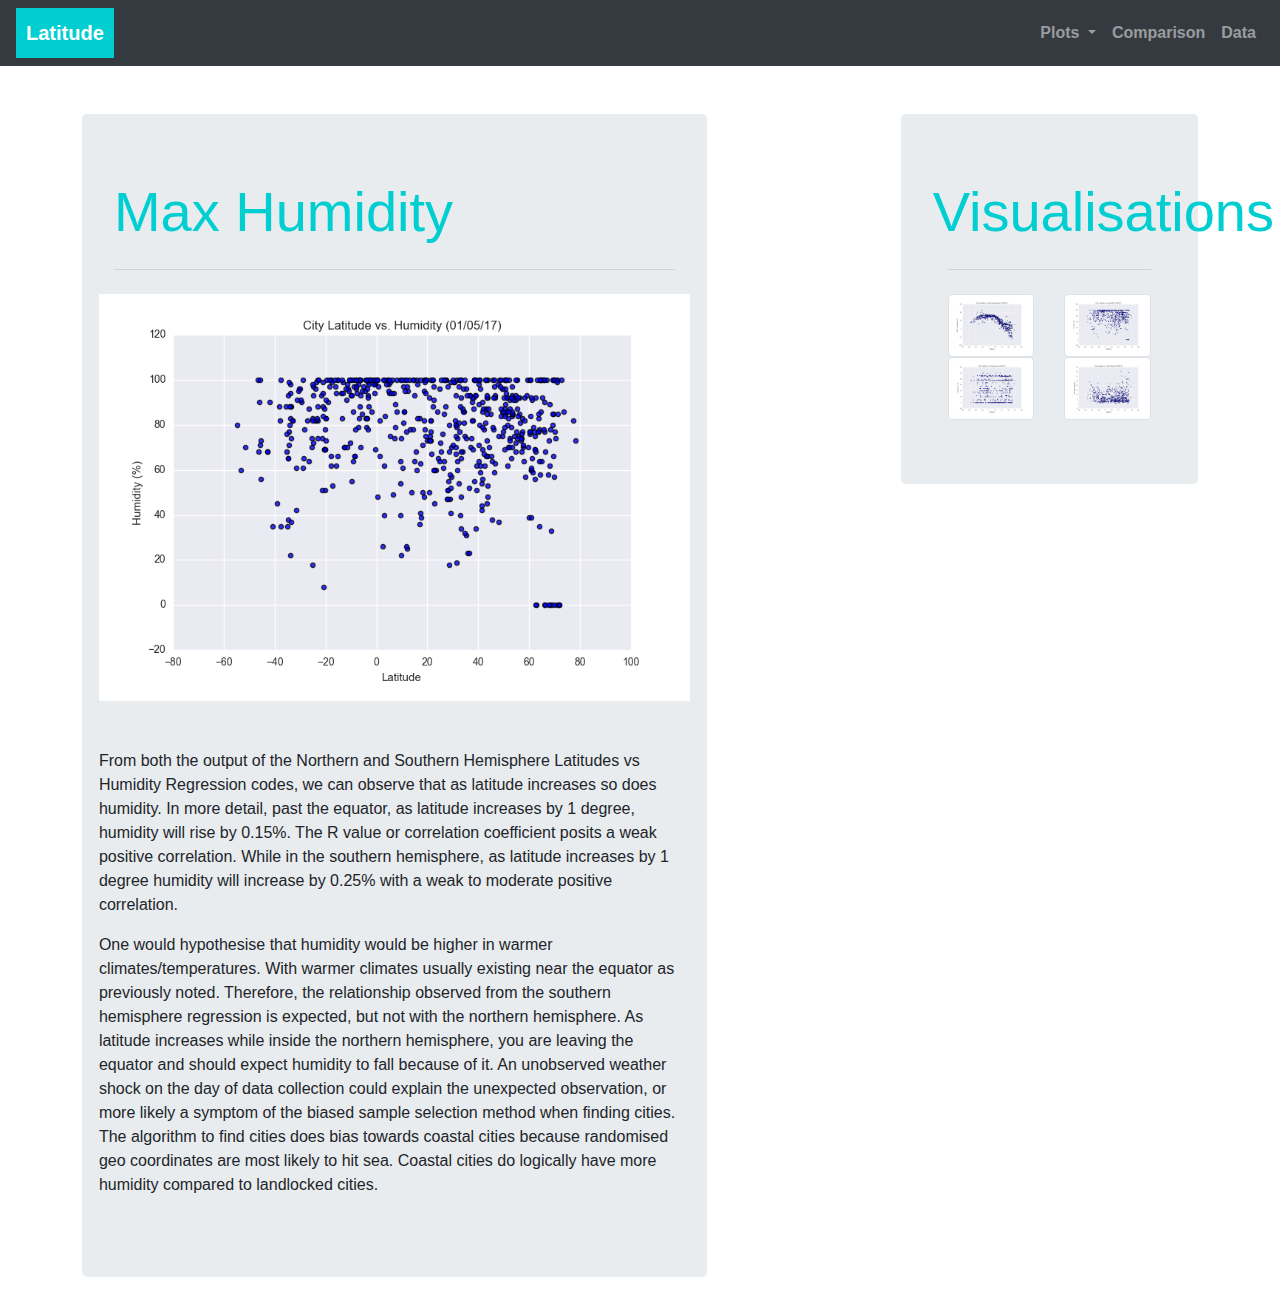
<file: humidity.html>
<!DOCTYPE html>
<html lang="en">
<head>
	<meta charset="utf-8">
	<meta name="viewport" content="width=device-width, initial-scale=1">
	<title>Humidity</title>
	<link rel="stylesheet" href="https://maxcdn.bootstrapcdn.com/bootstrap/4.0.0/css/bootstrap.min.css">

	<!-- <link href="{{ url_for('static', filename='style.css') }}" rel="stylesheet"> -->
	<link href="style.css" rel="stylesheet">
</head>
<body>
<!-- Navigation -->
<!-- <div id="map"></div> -->
<nav class="navbar navbar-expand-lg navbar-dark bg-dark sticky-top">
	<a class="navbar-brand latitude" href="index.html">Latitude</a>
	<button class="navbar-toggler" type="button" data-toggle="collapse" data-target="#navbarNavDropdown" aria-controls="navbarNavDropdown" aria-expanded="false" aria-label="Toggle navigation">
	  <span class="navbar-toggler-icon"></span>
	</button>
	<div class="collapse navbar-collapse justify-content-end" id="navbarNavDropdown">
	  <ul class="navbar-nav">
		  <li class="nav-item dropdown">
			  <a class="nav-link dropdown-toggle" href="temp.html" id="navbarDropdownMenuLink" data-toggle="dropdown" aria-haspopup="true" aria-expanded="false">
				Plots
			  </a>
			  <div class="dropdown-menu" aria-labelledby="navbarDropdownMenuLink">
				<a class="dropdown-item" href="temp.html">Temperature</a>
				<a class="dropdown-item" href="humidity.html">Humidity</a>
				<a class="dropdown-item" href="cloudiness.html">Cloudiness</a>
                <a class="dropdown-item" href="windspeed.html">Windspeed</a>
			  </div>
		  </li>
		<li class="nav-item">
		  <a class="nav-link" href="comparison.html">Comparison</a>	
		</li>
		<li class="nav-item">
		  <a class="nav-link" href="data.html">Data</a>
		</li>
	  </ul>
	</div>
  </nav>

<!-- Text -->

    <div class="row mt-5">
        <div class="container col-lg-6">
            <div class="jumbotron">

                <h2 class="display-4">Max Humidity</h2>
                <hr class="my-4">
                <div class= "row">
                    <div >
                        <img src="Resources/assets/Fig2.png" class="img-fluid float-left"/>
                    </div>
                    <div >
                        <br>
                        <br>  
                        <p>
                            From both the output of the Northern and Southern Hemisphere Latitudes vs Humidity Regression codes, we can observe that as latitude increases so does humidity. In more detail, past the equator, as latitude increases by 1 degree, humidity will rise by 0.15%. The R value or correlation coefficient posits a weak positive correlation. While in the southern hemisphere, as latitude increases by 1 degree humidity will increase by 0.25% with a weak to moderate positive correlation.
                        </p>
                        <p>   
                            One would hypothesise that humidity would be higher in warmer climates/temperatures. With warmer climates usually existing near the equator as previously noted. Therefore, the relationship observed from the southern hemisphere regression is expected, but not with the northern hemisphere. As latitude increases while inside the northern hemisphere, you are leaving the equator and should expect humidity to fall because of it. An unobserved weather shock on the day of data collection could explain the unexpected observation, or more likely a symptom of the biased sample selection method when finding cities. The algorithm to find cities does bias towards coastal cities because randomised geo coordinates are most likely to hit sea. Coastal cities do logically have more humidity compared to landlocked cities.                           
                        </p>
                    </div>  
                </div>
            </div>
        </div>

        <div class="container col-lg-3">
            <div class="jumbotron">
                <h2 class="display-4">Visualisations</h2>
                <div class="container">
                    <hr class="my-4">
                    <div class= "row">
                        <div class="col 6">
                            <a href="temp.html">
                                <img src="Resources/assets/Fig1.png" class="img-thumbnail"/>
                            </a>
                        </div>  
                        <div class="col 6">
                            <a href="humidity.html">
                                <img src="Resources/assets/Fig2.png" class="img-thumbnail" />
                            </a>
                        </div>
                    </div>
                </div>
                <div class="container">
                    <div class= "row">
                        <div class="col 6">
                            <a href="cloudiness.html">
                                <img src="Resources/assets/Fig3.png" class="img-thumbnail" />
                            </a>
                        </div>
                        <div class="col 6">
                            <a href="windspeed.html">
                                <img src="Resources/assets/Fig4.png" class="img-thumbnail" />
                            </a>
                    </div>
                </div>
            </div>
        </div>   
    </div>

</div>


  <!-- Javascript libraries  -->

  <script src="https://ajax.googleapis.com/ajax/libs/jquery/3.3.1/jquery.min.js"></script>
  <script src="https://cdnjs.cloudflare.com/ajax/libs/popper.js/1.12.9/umd/popper.min.js"></script>
  <script src="https://maxcdn.bootstrapcdn.com/bootstrap/4.0.0/js/bootstrap.min.js"></script>

  </body>
</file>
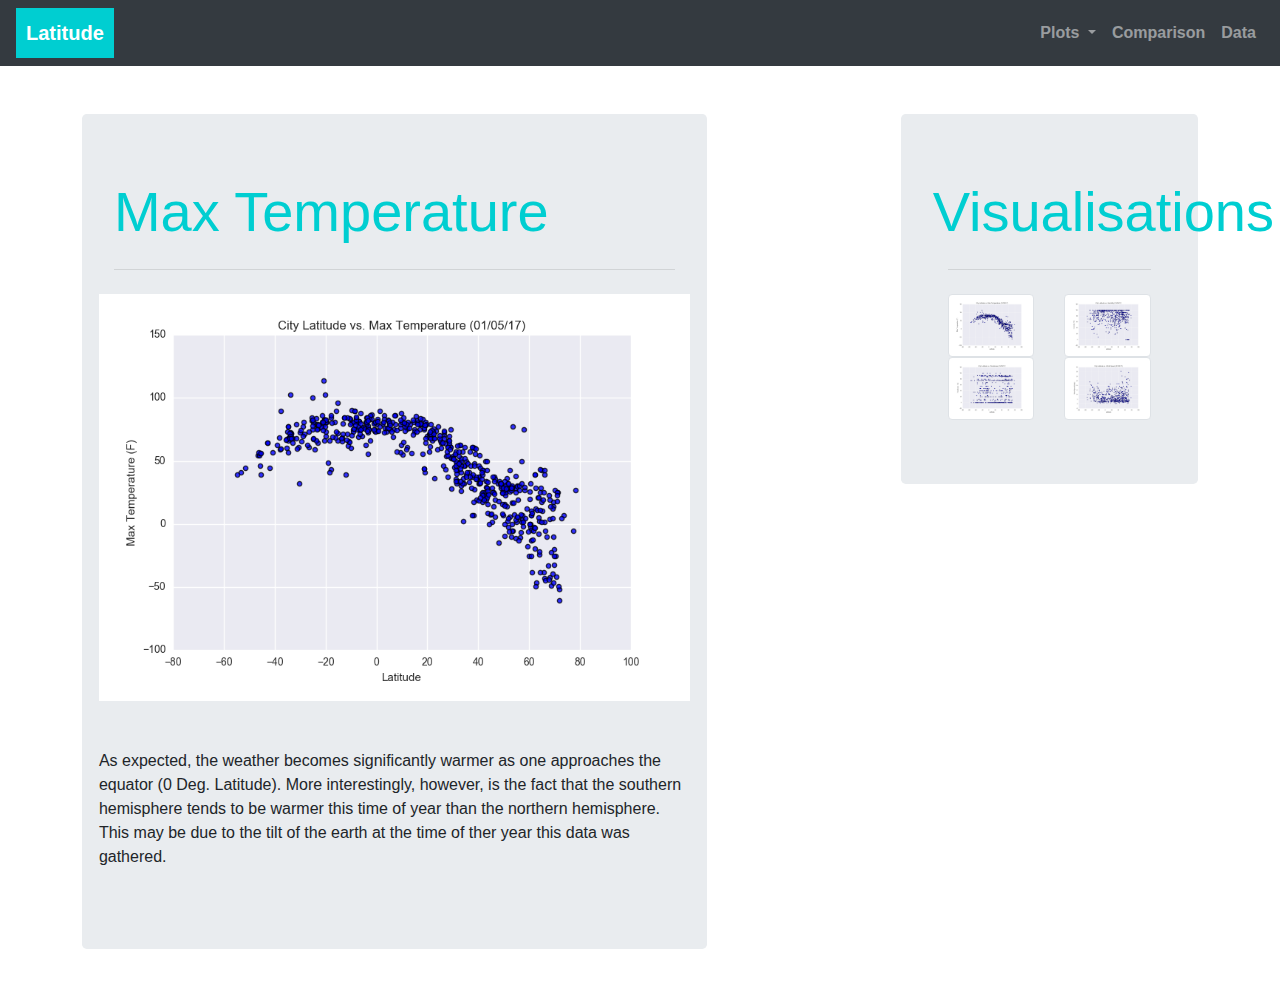
<file: temp.html>
<!DOCTYPE html>
<html lang="en">
<head>
	<meta charset="utf-8">
	<meta name="viewport" content="width=device-width, initial-scale=1">
	<title>Temperature</title>
	<link rel="stylesheet" href="https://maxcdn.bootstrapcdn.com/bootstrap/4.0.0/css/bootstrap.min.css">

	<!-- <link href="{{ url_for('static', filename='style.css') }}" rel="stylesheet"> -->
	<link href="style.css" rel="stylesheet">
</head>
<body>
<!-- Navigation -->
<!-- <div id="map"></div> -->
<nav class="navbar navbar-expand-lg navbar-dark bg-dark sticky-top">
	<a class="navbar-brand latitude" href="index.html">Latitude</a>
	<button class="navbar-toggler" type="button" data-toggle="collapse" data-target="#navbarNavDropdown" aria-controls="navbarNavDropdown" aria-expanded="false" aria-label="Toggle navigation">
	  <span class="navbar-toggler-icon"></span>
	</button>
	<div class="collapse navbar-collapse justify-content-end" id="navbarNavDropdown">
	  <ul class="navbar-nav">
		  <li class="nav-item dropdown">
			  <a class="nav-link dropdown-toggle" href="temp.html" id="navbarDropdownMenuLink" data-toggle="dropdown" aria-haspopup="true" aria-expanded="false">
				Plots
			  </a>
			  <div class="dropdown-menu" aria-labelledby="navbarDropdownMenuLink">
				<a class="dropdown-item" href="temp.html">Temperature</a>
				<a class="dropdown-item" href="humidity.html">Humidity</a>
				<a class="dropdown-item" href="cloudiness.html">Cloudiness</a>
                <a class="dropdown-item" href="windspeed.html">Windspeed</a>
			  </div>
		  </li>
		<li class="nav-item">
		  <a class="nav-link" href="comparison.html">Comparison</a>	
		</li>
		<li class="nav-item">
		  <a class="nav-link" href="data.html">Data</a>
		</li>
	  </ul>
	</div>
  </nav>

<!-- Text -->

    <div class="row mt-5">
        <div class="container col-lg-6">
            <div class="jumbotron">

                <h2 class="display-4">Max Temperature</h2>
                <hr class="my-4">
                <div class= "row">
                    <div >
                        <img src="Resources/assets/Fig1.png" class="img-fluid float-left"/>
                    </div>
                    <div >
                        <br>
                        <br>  
                        <p>As expected, the weather becomes significantly warmer as one approaches the equator
                            (0 Deg. Latitude). More interestingly, however, is the fact that the southern hemisphere tends to be warmer this time of year than the northern hemisphere. This may be due to the tilt of the earth at the time of ther year this data was gathered.
                        </p>
                    </div>  
                </div>
            </div>
        </div>

        <div class="container col-lg-3">
            <div class="jumbotron">
                <h2 class="display-4">Visualisations</h2>
                <div class="container">
                    <hr class="my-4">
                    <div class= "row">
                        <div class="col 6">
                            <a href="temp.html">
                                <img src="Resources/assets/Fig1.png" class="img-thumbnail"/>
                            </a>
                        </div>  
                        <div class="col 6">
                            <a href="humidity.html">
                                <img src="Resources/assets/Fig2.png" class="img-thumbnail" />
                            </a>
                        </div>
                    </div>
                </div>
                <div class="container">
                    <div class= "row">
                        <div class="col 6">
                            <a href="cloudiness.html">
                                <img src="Resources/assets/Fig3.png" class="img-thumbnail" />
                            </a>
                        </div>
                        <div class="col 6">
                            <a href="windspeed.html">
                                <img src="Resources/assets/Fig4.png" class="img-thumbnail" />
                            </a>
                    </div>
                </div>
            </div>
        </div>   
    </div>

</div>


  <!-- Javascript libraries  -->

  <script src="https://ajax.googleapis.com/ajax/libs/jquery/3.3.1/jquery.min.js"></script>
  <script src="https://cdnjs.cloudflare.com/ajax/libs/popper.js/1.12.9/umd/popper.min.js"></script>
  <script src="https://maxcdn.bootstrapcdn.com/bootstrap/4.0.0/js/bootstrap.min.js"></script>

  </body>
</file>
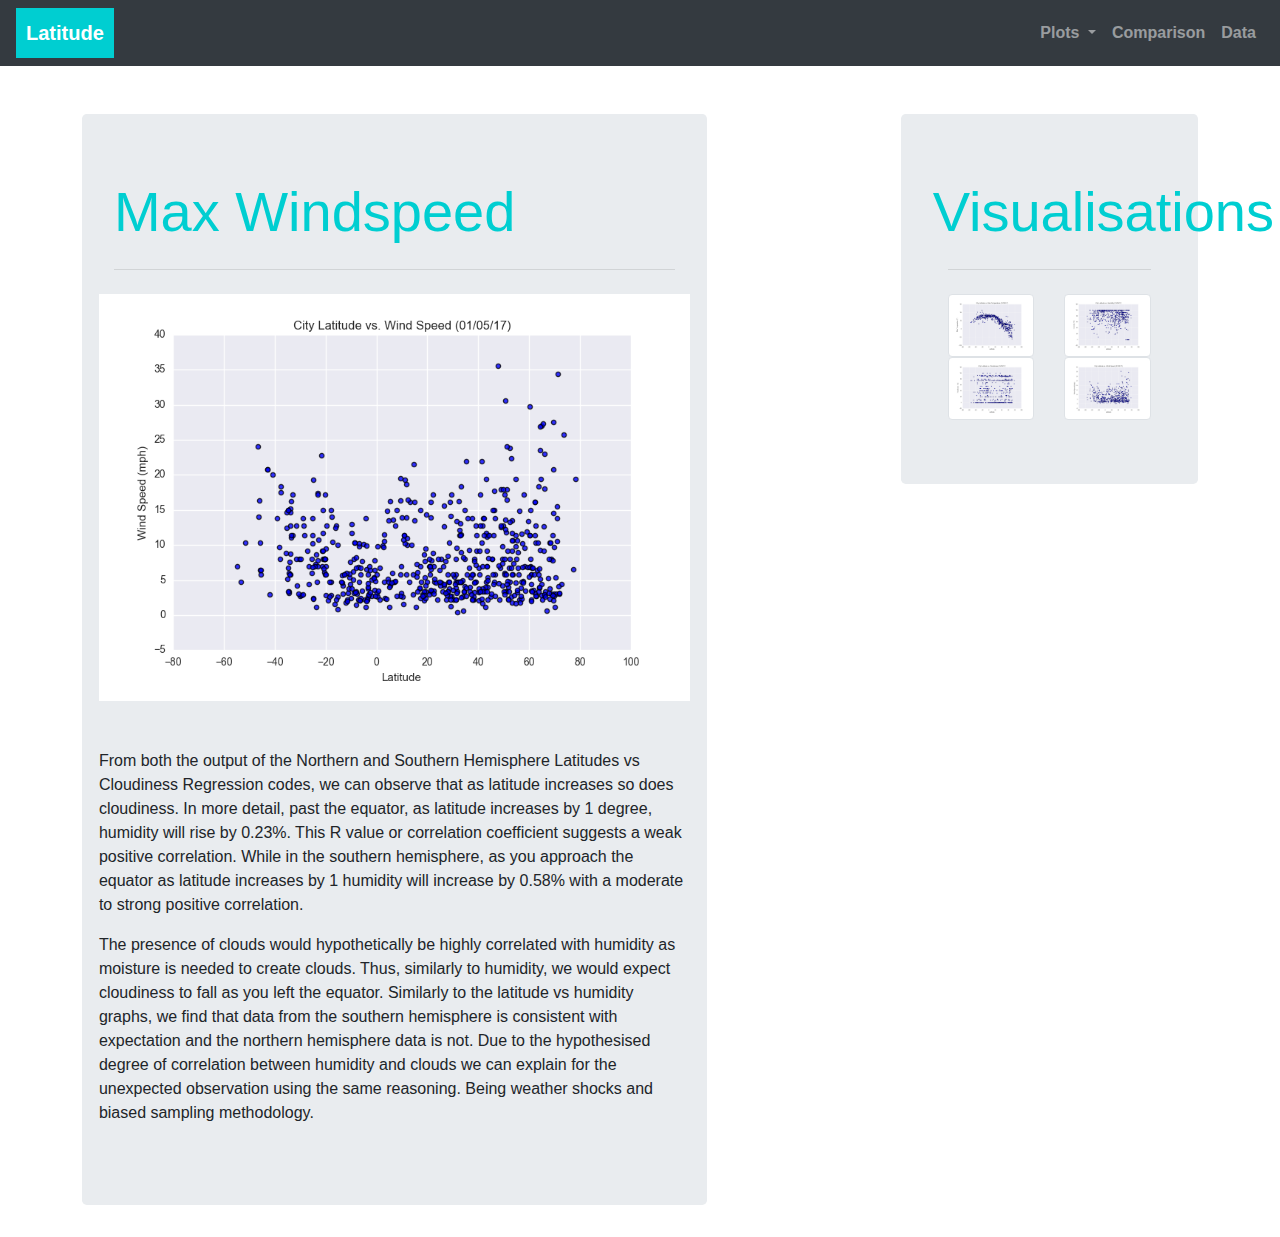
<file: windspeed.html>
<!DOCTYPE html>
<html lang="en">
<head>
	<meta charset="utf-8">
	<meta name="viewport" content="width=device-width, initial-scale=1">
	<title>Windspeed</title>
	<link rel="stylesheet" href="https://maxcdn.bootstrapcdn.com/bootstrap/4.0.0/css/bootstrap.min.css">

	<!-- <link href="{{ url_for('static', filename='style.css') }}" rel="stylesheet"> -->
	<link href="style.css" rel="stylesheet">
</head>
<body>
<!-- Navigation -->
<!-- <div id="map"></div> -->
<nav class="navbar navbar-expand-lg navbar-dark bg-dark sticky-top">
	<a class="navbar-brand latitude" href="index.html">Latitude</a>
	<button class="navbar-toggler" type="button" data-toggle="collapse" data-target="#navbarNavDropdown" aria-controls="navbarNavDropdown" aria-expanded="false" aria-label="Toggle navigation">
	  <span class="navbar-toggler-icon"></span>
	</button>
	<div class="collapse navbar-collapse justify-content-end" id="navbarNavDropdown">
	  <ul class="navbar-nav">
		  <li class="nav-item dropdown">
			  <a class="nav-link dropdown-toggle" href="temp.html" id="navbarDropdownMenuLink" data-toggle="dropdown" aria-haspopup="true" aria-expanded="false">
				Plots
			  </a>
			  <div class="dropdown-menu" aria-labelledby="navbarDropdownMenuLink">
				<a class="dropdown-item" href="temp.html">Temperature</a>
				<a class="dropdown-item" href="humidity.html">Humidity</a>
				<a class="dropdown-item" href="cloudiness.html">Cloudiness</a>
                <a class="dropdown-item" href="windspeed.html">Windspeed</a>
			  </div>
		  </li>
		<li class="nav-item">
		  <a class="nav-link" href="comparison.html">Comparison</a>	
		</li>
		<li class="nav-item">
		  <a class="nav-link" href="data.html">Data</a>
		</li>
	  </ul>
	</div>
  </nav>

<!-- Text -->

    <div class="row mt-5">
        <div class="container col-lg-6">
            <div class="jumbotron">

                <h2 class="display-4">Max Windspeed</h2>
                <hr class="my-4">
                <div class= "row">
                    <div >
                        <img src="Resources/assets/Fig4.png" class="img-fluid float-left"/>
                    </div>
                    <div >
                        <br>
                        <br>  
                        <p>
                            
                            From both the output of the Northern and Southern Hemisphere Latitudes vs Cloudiness Regression codes, we can observe that as latitude increases so does cloudiness. In more detail, past the equator, as latitude increases by 1 degree, humidity will rise by 0.23%. This R value or correlation coefficient suggests a weak positive correlation. While in the southern hemisphere, as you approach the equator as latitude increases by 1 humidity will increase by 0.58% with a moderate to strong positive correlation.
                        </p>
                        <p>   
                            The presence of clouds would hypothetically be highly correlated with humidity as moisture is needed to create clouds. Thus, similarly to humidity, we would expect cloudiness to fall as you left the equator. Similarly to the latitude vs humidity graphs, we find that data from the southern hemisphere is consistent with expectation and the northern hemisphere data is not. Due to the hypothesised degree of correlation between humidity and clouds we can explain for the unexpected observation using the same reasoning. Being weather shocks and biased sampling methodology.

                          
                        </p>
                    </div>  
                </div>
            </div>
        </div>

        <div class="container col-lg-3">
            <div class="jumbotron">
                <h2 class="display-4">Visualisations</h2>
                <div class="container">
                    <hr class="my-4">
                    <div class= "row">
                        <div class="col 6">
                            <a href="temp.html">
                                <img src="Resources/assets/Fig1.png" class="img-thumbnail"/>
                            </a>
                        </div>  
                        <div class="col 6">
                            <a href="humidity.html">
                                <img src="Resources/assets/Fig2.png" class="img-thumbnail" />
                            </a>
                        </div>
                    </div>
                </div>
                <div class="container">
                    <div class= "row">
                        <div class="col 6">
                            <a href="cloudiness.html">
                                <img src="Resources/assets/Fig3.png" class="img-thumbnail" />
                            </a>
                        </div>
                        <div class="col 6">
                            <a href="windspeed.html">
                                <img src="Resources/assets/Fig4.png" class="img-thumbnail" />
                            </a>
                    </div>
                </div>
            </div>
        </div>   
    </div>

</div>


  <!-- Javascript libraries  -->

  <script src="https://ajax.googleapis.com/ajax/libs/jquery/3.3.1/jquery.min.js"></script>
  <script src="https://cdnjs.cloudflare.com/ajax/libs/popper.js/1.12.9/umd/popper.min.js"></script>
  <script src="https://maxcdn.bootstrapcdn.com/bootstrap/4.0.0/js/bootstrap.min.js"></script>

  </body>
</file>
<file: style.css>
.latitude {
    background-color: darkturquoise;
    padding: 10px;
    color: white !important;
    font-weight: bold;
}

h3 {
    color: darkturquoise;
    font-size: 50px;
    font-weight: bold;
} 

h4 {
    color: darkturquoise;
    font-size: 20px;
    font-weight: bold;
    text-align: center; 
}

h2 {
    color: darkturquoise;
    font-size: 30px;
    font-weight: bold; 
}

.image-weather {
    width:20%
}

.nav-link {
    font-weight: bold;
}

#table {
    vertical-align: middle;
}
</file>
<file: WebVisualisations/style.css>
.latitude {
    background-color: darkturquoise;
    padding: 10px;
    color: white !important;
    font-weight: bold;
}

h3 {
    color: darkturquoise;
    font-size: 50px;
    font-weight: bold;
} 

h4 {
    color: darkturquoise;
    font-size: 20px;
    font-weight: bold;
    text-align: center; 
}

h2 {
    color: darkturquoise;
    font-size: 30px;
    font-weight: bold; 
}

.image-weather {
    width:20%
}

.nav-link {
    font-weight: bold;
}

#table {
    vertical-align: middle;
}
</file>
